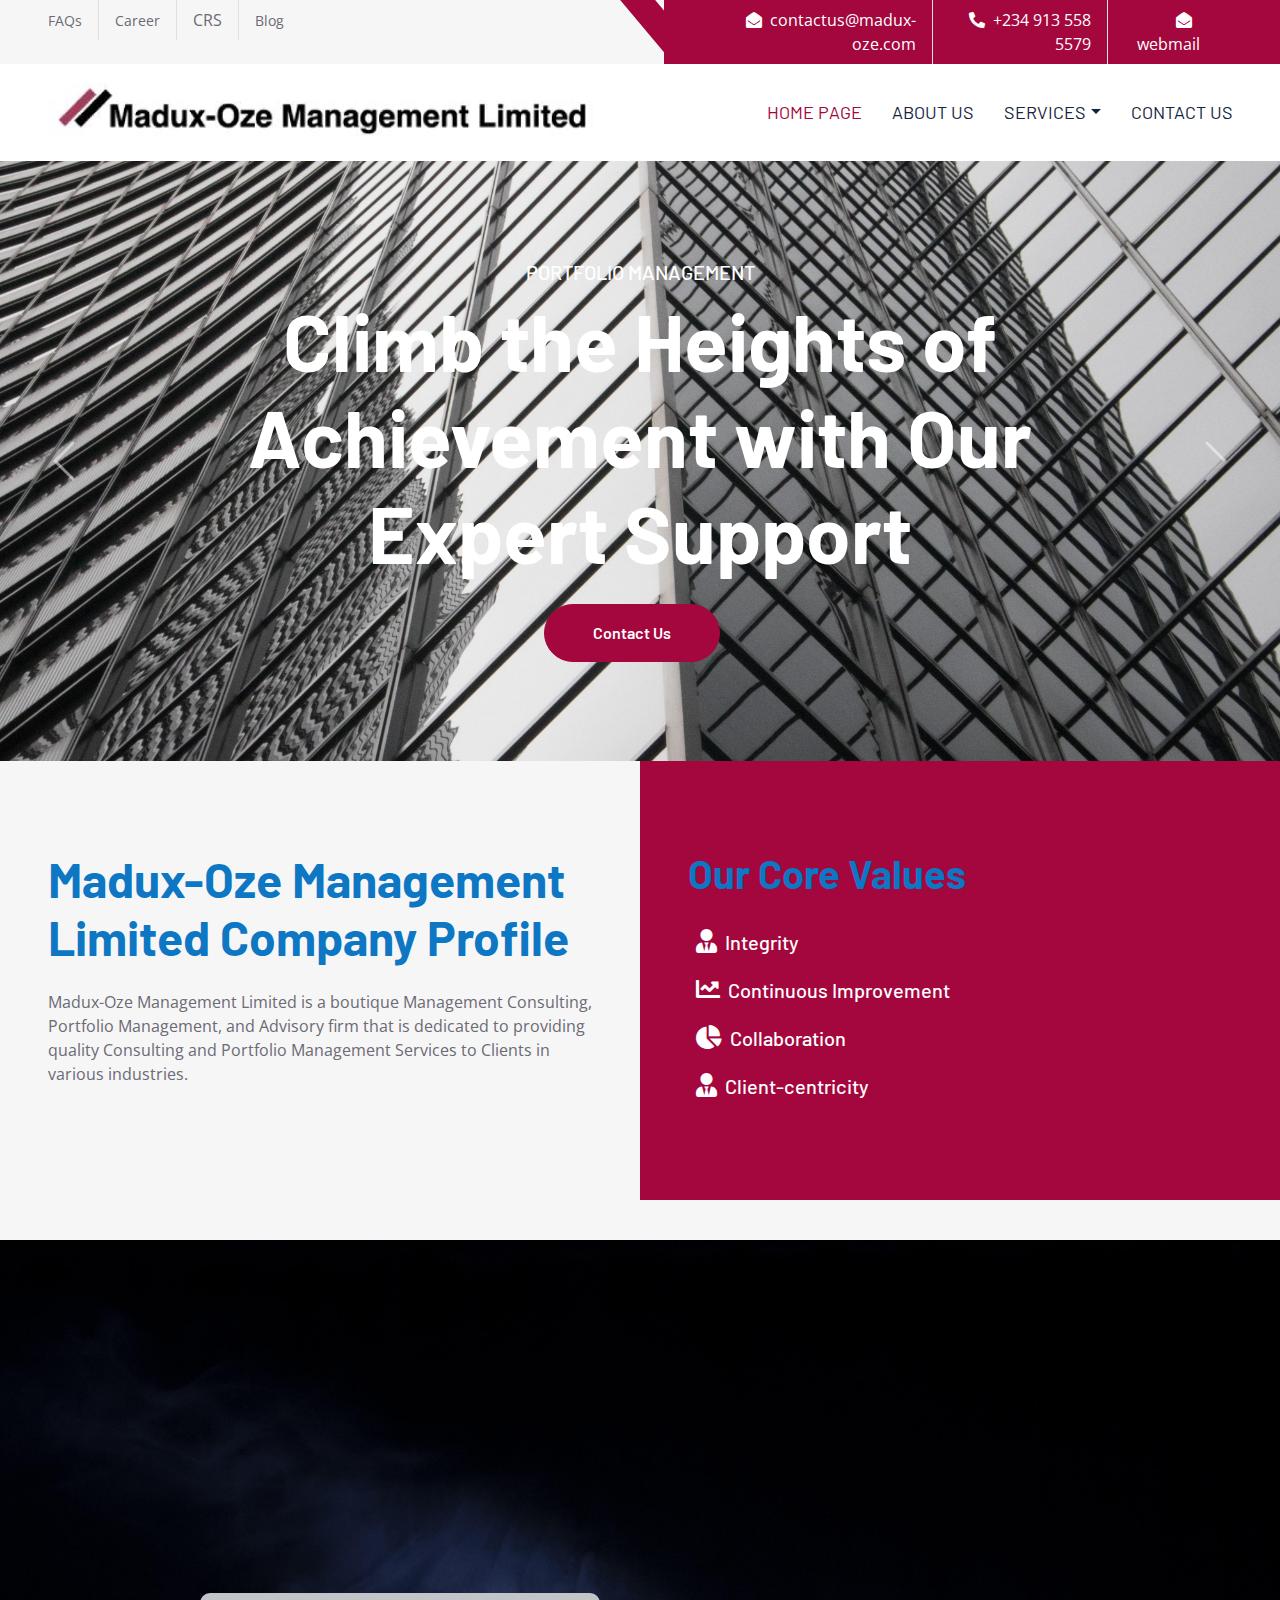
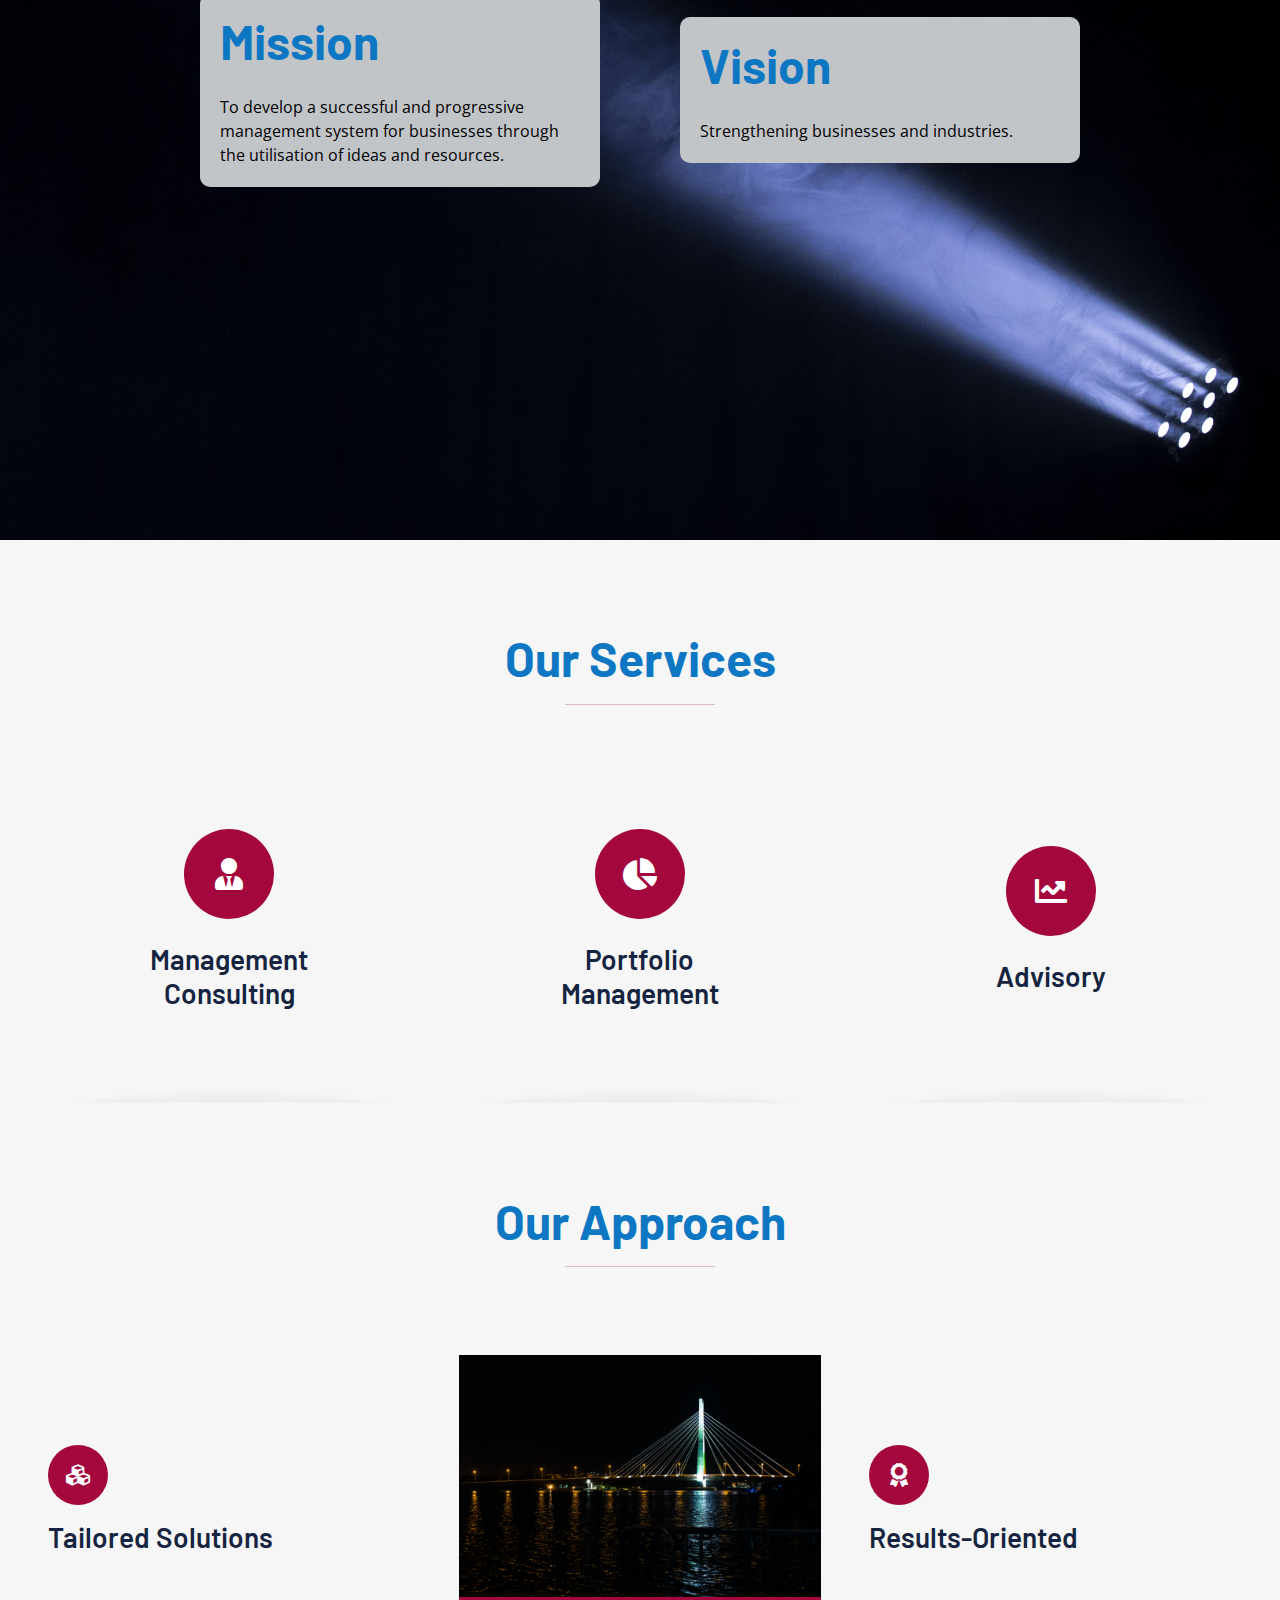
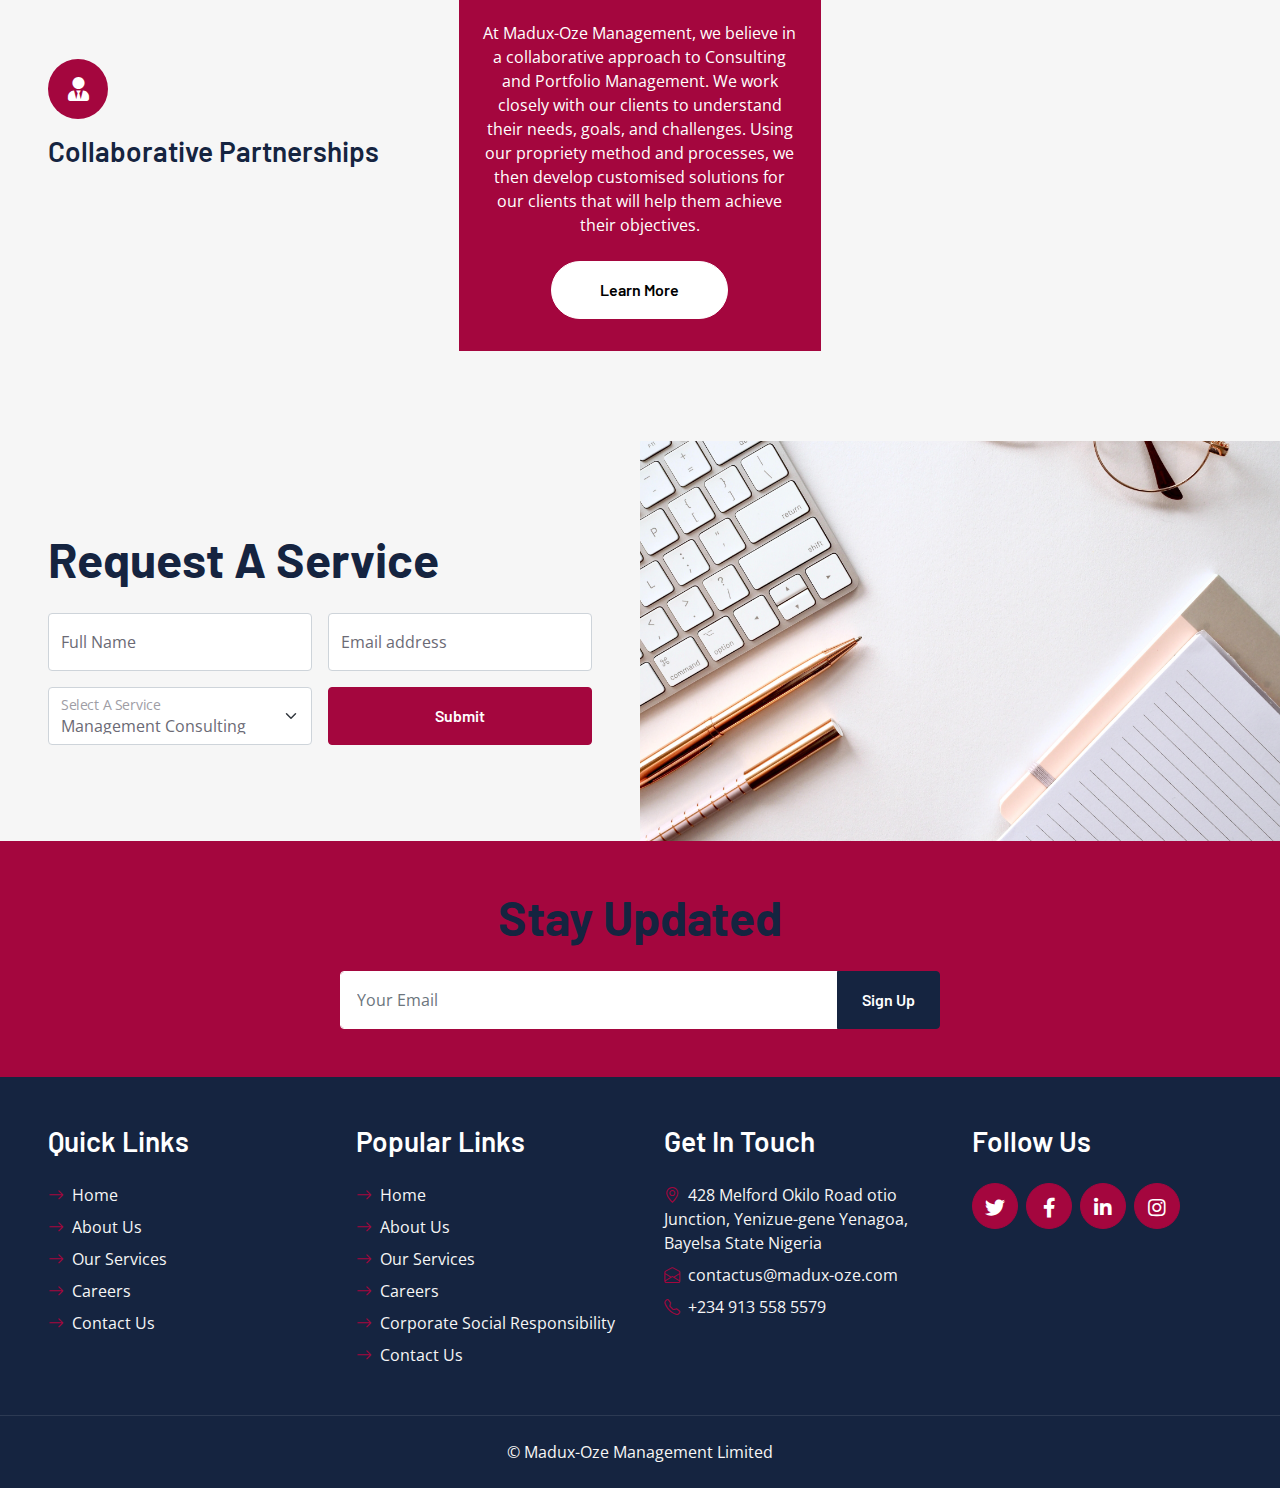
<file: index.html>
<!DOCTYPE html>
<html lang="en">

<head>
    <meta charset="utf-8">
    <title>Madux-Oze Management Limited</title>
    <meta content="width=device-width, initial-scale=1.0" name="viewport">
    <meta content="Consultants" name="keywords">
    <meta content="Consultants" name="description">

    <!-- Favicon -->
    <link href="img/favicon.ico" rel="icon">

    <!-- Google Web Fonts -->
    <link rel="preconnect" href="https://fonts.googleapis.com">
    <link rel="preconnect" href="https://fonts.gstatic.com" crossorigin>
    <link href="https://fonts.googleapis.com/css2?family=Barlow:wght@500;600;700&family=Open+Sans:wght@400;600&display=swap" rel="stylesheet"> 

    <!-- Icon Font Stylesheet -->
    <link href="https://cdnjs.cloudflare.com/ajax/libs/font-awesome/5.10.0/css/all.min.css" rel="stylesheet">
    <link href="https://cdn.jsdelivr.net/npm/bootstrap-icons@1.4.1/font/bootstrap-icons.css" rel="stylesheet">

    <!-- Libraries Stylesheet -->
    <link href="lib/owlcarousel/assets/owl.carousel.min.css" rel="stylesheet">

    <!-- Customized Bootstrap Stylesheet -->
    <link href="css/bootstrap.min.css" rel="stylesheet">

    <!-- Template Stylesheet -->
    <link href="css/style.css" rel="stylesheet">
</head>

<div>
    <!-- Topbar Start -->
    <div class="container-fluid bg-secondary ps-5 pe-0 d-none d-lg-block">
        <div class="row gx-0">
            <div class="col-md-6 text-center text-lg-start mb-2 mb-lg-0">
                <div class="d-inline-flex align-items-center">
                    <a class="text-body py-2 pe-3 border-end" href="faqs.html"><small>FAQs</small></a>
                    <a class="text-body py-2 px-3 border-end" href="careers.html"><small>Career</small></a>
                    <a href="csr.html" class="text-body py-2 px-3 border-end">CRS</a>
                    <a class="text-body py-2 ps-3 " href="blog.html"><small>Blog</small></a>
                    
                </div>
            </div>
            <div class="col-md-6 text-center text-lg-end">
                <div class="position-relative d-inline-flex align-items-center bg-primary text-white top-shape px-5">
                    <div class="me-3 pe-3 border-end py-2">
                        <p class="m-0"><i class="fa fa-envelope-open me-2"></i>contactus@madux-oze.com</p>
                    </div>
                    <div class="me-3 pe-3 border-end py-2 py-2">
                        <p class="m-0"><i class="fa fa-phone-alt me-2"></i>+234 913 558 5579</p>
                    </div>

                    <div class="me-3 pe-3 py-2 py-2">
                        <a style="color: white;" href="https://www.madux-oze.com/webmail"><p class="m-0 "><i class="fa fa-envelope-open me-2"></i>webmail</p></a>
                    </div>
                </div>
            </div>
        </div>
    </div>
    <!-- Topbar End -->


    <!-- Navbar Start -->

    <nav class="navbar navbar-expand-lg bg-white navbar-light shadow-sm px-5 py-2 py-lg-0">
        <a href="index.html" class="navbar-brand ">
        <img src="./imgs/inline-madux-full-logo.jpg" alt="" width="550" class="img-fluid">
    </a>

        <button class="navbar-toggler" type="button" data-bs-toggle="collapse" data-bs-target="#navbarCollapse">
            <span class="navbar-toggler-icon"></span>
        </button>
        <div class="collapse navbar-collapse" id="navbarCollapse">
            <div class="navbar-nav ms-auto py-0 me-n3">
                <a href="index.html" class="nav-item nav-link active">Home Page</a>
                <a href="about.html" class="nav-item nav-link">About Us</a>
                
                <div class="nav-item dropdown">
                    <a href="#" class="nav-link dropdown-toggle" data-bs-toggle="dropdown">Services</a>
                    <div class="dropdown-menu m-0">
                        
                        <a href="service.html" class="dropdown-item">Our Services</a>
                        <a href="team.html" class="dropdown-item">Our Team</a>
                     
                    </div>
                </div>
                <a href="contact.html" class="nav-item nav-link">Contact Us</a>
            </div>
        </div>
    </nav>
    <!-- Navbar End -->


    <!-- Carousel Start -->
    <div class="container-fluid p-0">
        <div id="header-carousel" class="carousel slide carousel-fade" data-bs-ride="carousel">
            <div class="carousel-inner">
                <div class="carousel-item active">
                    <img class="w-100" src="imgs/our-office-outer.jpg" alt="Image" height="600px">
                    <div class="carousel-caption d-flex flex-column align-items-center justify-content-center">
                        <div class="p-3" style="max-width: 900px;">
                            <h5 class="text-white text-uppercase">Portfolio Management</h5>
                            <h1 class="display-1 text-white mb-md-4">Climb the Heights of Achievement with Our Expert Support</h1>
                            <a href="contact.html" class="btn btn-primary py-md-3 px-md-5 me-3 rounded-pill">Contact Us</a>
                           
                        </div>
                    </div>
                </div>
                <div class="carousel-item">
                    <img class="w-100" src="imgs/sense.jpg" alt="Image" height="600px">
                    <div class="carousel-caption d-flex flex-column align-items-center justify-content-center">
                        <div class="p-3" style="max-width: 900px;">
                            <h5 class="text-white text-uppercase"> Management
Consulting &amp; Advisory.</h5>
                            <h1 class="display-1 text-white mb-md-4">Innovate with us.</h1>
                            <a href="contact.html" class="btn btn-primary py-md-3 px-md-5 me-3 rounded-pill">Contact Us</a>
                        </div>
                    </div>
                </div>

                <div class="carousel-item">
                    <img class="w-100" src="imgs/business-newspaper.jpg" alt="Image" height="600px">
                    <div class="carousel-caption d-flex flex-column align-items-center justify-content-center">
                        <div class="p-3" style="max-width: 900px;">
                            <h5 class="text-white text-uppercase">Portfolio Management</h5>
                            <h1 class="display-1 text-white mb-md-4">Our Consulting, Your Competitive Edge</h1>
                            <a href="contact.html" class="btn btn-primary py-md-3 px-md-5 me-3 rounded-pill">Contact Us</a>
                        </div>
                    </div>
                </div>


                <div class="carousel-item">
                    <img class="w-100" src="imgs/global-presence.jpg" alt="Image" height="600px">
                    <div class="carousel-caption d-flex flex-column align-items-center justify-content-center">
                        <div class="p-3" style="max-width: 900px;">
                            <h5 class="text-white text-uppercase">Management
Consulting &amp; Advisory.</h5>
                            <h1 class="display-1 text-white mb-md-4">Transforming Businesses Globally</h1>
                            <!-- <a href="" class="btn btn-secondary py-md-3 px-md-5 rounded-pill">Contact Us</a> -->
                            <a href="contact.html" class="btn btn-primary py-md-3 px-md-5 me-3 rounded-pill">Contact Us</a>
                        </div>
                    </div>
                </div>


            </div>
            <button class="carousel-control-prev" type="button" data-bs-target="#header-carousel"
                data-bs-slide="prev">
                <span class="carousel-control-prev-icon" aria-hidden="true"></span>
                <span class="visually-hidden">Previous</span>
            </button>
            <button class="carousel-control-next" type="button" data-bs-target="#header-carousel"
                data-bs-slide="next">
                <span class="carousel-control-next-icon" aria-hidden="true"></span>
                <span class="visually-hidden">Next</span>
            </button>
        </div>
    </div>
    <!-- Carousel End -->


    <!-- About Start -->
    <div class="container-fluid bg-secondary p-0">
        <div class="row g-0">
            <div class="col-lg-6 py-6 px-5">
                <h1 class="display-5 mb-4" style="color: #0D77C3;">Madux-Oze Management Limited Company
Profile</h1>
                <h4 class=" mb-4" style="color: #0D77C3"></h4>
                <p class="mb-4">Madux-Oze Management Limited is a boutique Management Consulting,
Portfolio Management, and Advisory firm that is dedicated to providing quality
Consulting and Portfolio Management Services to Clients in various industries.</p>
              
            </div>

            <div class="col-lg-6">
                <div class="h-100 d-flex flex-column justify-content-center bg-primary p-5">
                    <h1 class="mb-4"  style="color: #0D77C3;">Our Core Values</h1>
                    
                     <h5 style="color: white"><i class="fa fa-user-tie fs-4" style="margin: 8px;"></i>Integrity</h3>
                    <h5 style="color: white"><i class="fa fa-chart-line fs-4" style="margin: 8px;"></i>Continuous Improvement</h3>
                    <h5 style="color: white"><i class="fa fa-chart-pie fs-4" style="margin: 8px;"></i>Collaboration</h3>
                    <h5 style="color: white"><i class="fa fa-user-tie fs-4" style="margin: 8px;"></i>Client-centricity</h3>
                    
                    <!-- <div class="d-flex text-white mb-5">
                        
                        <div class="d-flex flex-shrink-0 align-items-center justify-content-center bg-white text-primary rounded-circle mx-auto mb-4" style="width: 60px; height: 60px;">
                            
                            <i class="fa fa-user-tie fs-4"></i>
                        </div>
                        <div class="ps-4">
                            <h3 style="color: #0D77C3;">Integrity:</h3>
                            <p class="mb-0" >At Madux-Oze, we uphold the highest ethical standards in all our
dealings, maintaining honesty, transparency, and confidentiality with all our
Clients, Partners, and Colleagues always.</p>
                        </div>
                    </div>
                    <div class="d-flex text-white mb-5">
                        <div class="d-flex flex-shrink-0 align-items-center justify-content-center bg-white text-primary rounded-circle mx-auto mb-4" style="width: 60px; height: 60px;">
                            <i class="fa fa-chart-line fs-4"></i>
                        </div>
                        <div class="ps-4">
                            <h3 style="color: #0D77C3;">Continuous Improvement:</h3>
                            <p class="mb-0">We strive to continuously learn and grow as
individuals and as a firm, leveraging the latest tools, technology, and
techniques to always stay ahead of the curve and deliver the highest quality
service.</p>
                        </div>
                    </div>
                    <div class="d-flex text-white mb-5">
                        <div class="d-flex flex-shrink-0 align-items-center justify-content-center bg-white text-primary rounded-circle mx-auto mb-4" style="width: 60px; height: 60px;">
                           <i class="fa fa-chart-pie fs-4"></i>
                        </div>
                        <div class="ps-4">
                            <h3 style="color: #0D77C3;">Collaboration:</h3>
                            <p class="mb-0">We believe that effective problem-solving requires a team
effort and we work collaboratively with our Clients and Partners to achieve
the best outcomes.</p>
                        </div>
                    </div>


                    <div class="d-flex text-white">
                        <div class="d-flex flex-shrink-0 align-items-center justify-content-center bg-white text-primary rounded-circle mx-auto mb-4" style="width: 60px; height: 60px;">
                            <i class="fa fa-user-tie fs-4"></i>
                        </div>
                        <div class="ps-4">
                            <h3 style="color: #0D77C3;">Client-centricity:</h3>
                            <p class="mb-0">We believe that effective problem-solving requires a team
effort and we work collaboratively with our Clients and Partners to achieve
the best outcomes.</p>
                        </div>
                    </div>
                </div>
            </div> -->
        </div>
    </div>
<!--About End-->

    <!-- Mission and Vision -->
    <div class="mission-vision" style="background-image: url('imgs/lights.jpg'); background-size: cover; margin-top: 40px; height: 100vh; display: flex; justify-content: center; align-items: center;">
    <div class="missn" style="width: 80%; max-width: 400px; color: #000; background-color: #c2c5c8; margin: 40px; padding: 20px; border-radius: 10px;">
        <h1 class="display-5 mb-4" style="color: #0D77C3;">Mission</h1>
        <p class="mission mb-0">To develop a successful and progressive management system for businesses through the utilisation of ideas and resources.</p>
    </div>

    <div class="missn" style="width: 80%; max-width: 400px; color: #000; background-color: #c2c5c8; margin: 40px; padding: 20px; border-radius: 10px;">
        <h1 class="display-5 mb-4" style="color: #0D77C3;">Vision</h1>
        <p class="vision mb-0">Strengthening businesses and industries.</p>
    </div>
</div>



    <!-- Mission and vision End -->
    

    <!-- Services Start -->
    <div class="container-fluid pt-6 px-5">
        <div class="text-center mx-auto mb-5" style="max-width: 600px;">
            <h1 class="display-5 mb-0" style="color: #0D77C3;">Our Services</h1>
            <hr class="w-25 mx-auto bg-primary">
            
        </div>
        <div class="row g-5">
            <div class="col-lg-4 col-md-3">
                <div class="service-item bg-secondary text-center px-5">
                    <div class="d-flex align-items-center justify-content-center bg-primary text-white rounded-circle mx-auto mb-4" style="width: 90px; height: 90px;">
                        <i class="fa fa-user-tie fa-2x"></i>
                    </div>
                    <h3 class="mb-3">Management Consulting</h3>
                    
                </div>
            </div>
            <div class="col-lg-4 col-md-3">
                <div class="service-item bg-secondary text-center px-5">
                    <div class="d-flex align-items-center justify-content-center bg-primary text-white rounded-circle mx-auto mb-4" style="width: 90px; height: 90px;">
                        <i class="fa fa-chart-pie fa-2x"></i>
                    </div>
                    <h3 class="mb-3">Portfolio Management</h3>

                </div>
            </div>

            <div class="col-lg-4 col-md-3">
                <div class="service-item bg-secondary text-center px-5">
                    <div class="d-flex align-items-center justify-content-center bg-primary text-white rounded-circle mx-auto mb-4" style="width: 90px; height: 90px;">
                        <i class="fa fa-chart-line fa-2x"></i>
                    </div>
                    <h3 class="mb-3"> Advisory</h3>
                    
                </div>
            </div>
            
        </div>
    </div>
    <!-- Services End -->


    <!-- Our Approach Start -->
    <div class="container-fluid py-6 px-5">
        <div class="text-center mx-auto mb-5" style="max-width: 600px;">
            <h1 class="display-5 mb-0" style="color: #0D77C3;">Our Approach</h1>
            <hr class="w-25 mx-auto bg-primary">
            <br>



        </div>
        <div class="row g-5">
            <div class="col-lg-4">
                <div class="row g-5">
                    <div class="col-12 mb-5 pt-6">
                        <div class="bg-primary rounded-circle d-flex align-items-center justify-content-center mb-3" style="width: 60px; height: 60px;">
                            <i class="fa fa-cubes fs-4 text-white"></i>
                        </div>
                        <h3>Tailored Solutions</h3>
                                            </div>
                    <div class="col-12">
                        <div class="bg-primary rounded-circle d-flex align-items-center justify-content-center mb-3" style="width: 60px; height: 60px;">
                            <i class="fa fa-user-tie fs-4 text-white"></i>
                        </div>
                        <h3>Collaborative Partnerships</h3>
                        
                    </div>
                    <div class="col-12">
                        <!-- <div class="bg-primary rounded-circle d-flex align-items-center justify-content-center mb-3" style="width: 60px; height: 60px;">
                            <i class="fa fa-award fs-4 text-white"></i>
                        </div> -->
                        <h3></h3>
                        <p class="mb-0"></p>
                    </div>
                </div>
            </div>
            <div class="col-lg-4">
                <div class="d-block bg-primary h-100 text-center">
                    <img class="img-fluid" src="imgs/across-borders.jpg" alt="a picture of river at night">
                    <div class="p-4">
                        <p class="text-white mb-4">At Madux-Oze Management, we believe in a collaborative approach to Consulting
and Portfolio Management. We work closely with our clients to understand their
needs, goals, and challenges. Using our propriety method and processes, we
then develop customised solutions for our clients that will help them achieve their
objectives.</p>
                        <a href="service.html" class="btn btn-light py-md-3 px-md-5 rounded-pill mb-2">Learn More</a>
                    </div>
                </div>
            </div>
            <div class="col-lg-4">
                <div class="row g-5">
                    <div class="col-12 pt-6">
                        <div class="bg-primary rounded-circle d-flex align-items-center justify-content-center mb-3" style="width: 60px; height: 60px;">
                          <!-- <i class="far fa-smile-beam fs-4 text-white"></i> -->
                          <i class="fa fa-award fs-4 text-white"></i>
                        </div>
                        <h3>Results-Oriented</h3>
                        
                    </div>
                    <div class="col-12">
                        <!-- <div class="bg-primary rounded-circle d-flex align-items-center justify-content-center mb-3" style="width: 60px; height: 60px;">
                            <i class="fa fa-user-tie fs-4 text-white"></i> 
                        </div> -->
                        <h3></h3>
                        <p class="mb-0"></p>
                    </div>
                    <div class="col-12">
                        <!-- <div class="bg-primary rounded-circle d-flex align-items-center justify-content-center mb-3" style="width: 60px; height: 60px;">
                            <i class="fa fa-headset fs-4 text-white"></i> 
                        </div> -->
                        <h3></h3>
                        <p class="mb-0"></p>
                    </div>
                </div>
            </div>
        </div>
    </div>
    <!-- Our Approach End-->




    <!-- Conatct form Start -->
    <div class="container-fluid bg-secondary px-0">
        <div class="row g-0">
            <div class="col-lg-6 py-6 px-5">
                <h1 class="display-5 mb-4">Request A Service</h1>
                <p class="mb-4"></p>
                <form id="my-form" action="https://formspree.io/f/xyyrzelr" method="POST">
                    <div class="row gx-3">
                        <div class="col-6">
                            <div class="form-floating">
                                <input type="text" name="name" class="form-control" id="form-floating-1" placeholder="John Doe">
                                <label for="form-floating-1">Full Name</label>
                            </div>
                        </div>
                        <div class="col-6">
                            <div class="form-floating mb-3">
                                <input type="email" name="email" class="form-control" id="form-floating-2" placeholder="name@example.com">
                                <label for="form-floating-2">Email address</label>
                            </div>
                        </div>
                        <div class="col-6">
                            <div class="form-floating">
                                <select class="form-select" id="floatingSelect" aria-label="Financial Consultancy">
                                    <option selected>Management Consulting</option>
                                    <option value="1">Portfolio Management</option>
                                    <option value="2">Advisory</option>
                                    <option value="3">Other Services</option>
                                </select>
                                <label for="floatingSelect">Select A Service</label>
                            </div>
                        </div>
                        <div class="col-6">
                            <button class="btn btn-primary w-100 h-100" type="submit">Submit</button>
                        </div>
                    </div>
                </form>
            </div>
            <div class="col-lg-6" style="min-height: 400px;">
                <div class="position-relative h-100">
                    <img class="position-absolute w-100 h-100" src="imgs/our-tools.jpg" style="object-fit: cover;">
                </div>
            </div>
        </div>
    </div>
    <!-- Request a Service End -->


    <!-- Team Start -->

    <!-- Team End -->
   
    


    <!-- Footer Start -->
    <div class="container-fluid bg-primary text-secondary p-5">
        <div class="row g-5">
            <div class="col-12 text-center">
                <h1 class="display-5 mb-4">Stay Updated</h1>
                <form class="mx-auto" style="max-width: 600px;" id="my-form" action="https://formspree.io/f/xyyrzelr" method="POST" >
                    <div class="input-group">
                        <input type="text" name="email" class="form-control border-white p-3" placeholder="Your Email">
                        <button class="btn btn-dark px-4">Sign Up</button>
                    </div>
                </form>
            </div>
        </div>
    </div>
    <div class="container-fluid bg-dark text-secondary p-5">
        <div class="row g-5">
            <div class="col-lg-3 col-md-6">
                <h3 class="text-white mb-4">Quick Links</h3>
                <div class="d-flex flex-column justify-content-start">
                    <a class="text-secondary mb-2" href="index.html"><i class="bi bi-arrow-right text-primary me-2"></i>Home</a>
                    <a class="text-secondary mb-2" href="about.html"><i class="bi bi-arrow-right text-primary me-2"></i>About Us</a>
                    <a class="text-secondary mb-2" href="service.html"><i class="bi bi-arrow-right text-primary me-2"></i>Our Services</a>
                    <a class="text-secondary mb-2" href="careers.html"><i class="bi bi-arrow-right text-primary me-2"></i>Careers</a>
                    <a class="text-secondary" href="contact.html"><i class="bi bi-arrow-right text-primary me-2"></i>Contact Us</a>
                </div>
            </div>
            <div class="col-lg-3 col-md-6">
                <h3 class="text-white mb-4">Popular Links</h3>
                <div class="d-flex flex-column justify-content-start">
                    <a class="text-secondary mb-2" href="index.html"><i class="bi bi-arrow-right text-primary me-2"></i>Home</a>
                    <a class="text-secondary mb-2" href="about.html"><i class="bi bi-arrow-right text-primary me-2"></i>About Us</a>
                    <a class="text-secondary mb-2" href="service.html"><i class="bi bi-arrow-right text-primary me-2"></i>Our Services</a>
                    <a class="text-secondary mb-2" href="careers.html"><i class="bi bi-arrow-right text-primary me-2"></i>Careers</a>
                    <a class="text-secondary mb-2" href="csr.html"><i class="bi bi-arrow-right text-primary me-2"></i>Corporate Social Responsibility</a>
                    <a class="text-secondary" href="contact.html"><i class="bi bi-arrow-right text-primary me-2"></i>Contact Us</a>
                </div>
            </div>
            <div class="col-lg-3 col-md-6">
                <h3 class="text-white mb-4">Get In Touch</h3>
                <p class="mb-2"><i class="bi bi-geo-alt text-primary me-2"></i>428 Melford Okilo Road otio Junction, Yenizue-gene Yenagoa, Bayelsa State Nigeria</p>
                <p class="mb-2"><i class="bi bi-envelope-open text-primary me-2"></i>contactus@madux-oze.com</p>
                <p class="mb-0"><i class="bi bi-telephone text-primary me-2"></i>+234 913 558 5579</p>
            </div>
            <div class="col-lg-3 col-md-6">
                <h3 class="text-white mb-4">Follow Us</h3>
                <div class="d-flex">
                    <a class="btn btn-lg btn-primary btn-lg-square rounded-circle me-2" href="https://www.instagram.com/madux_oze_management_limited?igsh=MTB6NjZxdnk0Z2dtYg=="><i class="fab fa-twitter fw-normal"></i></a>
                    <a class="btn btn-lg btn-primary btn-lg-square rounded-circle me-2" href="https://www.facebook.com/MaduxOze"><i class="fab fa-facebook-f fw-normal"></i></a>
                    <a class="btn btn-lg btn-primary btn-lg-square rounded-circle me-2" href="https://www.linkedin.com/in/madux-oze-management-limited-4187b62a9?utm_source=share&utm_campaign=share_via&utm_content=profile&utm_medium=android_app"><i class="fab fa-linkedin-in fw-normal"></i></a>
                    <a class="btn btn-lg btn-primary btn-lg-square rounded-circle" href="https://www.instagram.com/madux_oze_management_limited?igsh=MTB6NjZxdnk0Z2dtYg=="><i class="fab fa-instagram fw-normal"></i></a>
                </div>
            </div>
        </div>
    </div>
    <div class="container-fluid bg-dark text-secondary text-center border-top py-4 px-5" style="border-color: rgba(256, 256, 256, .1) !important;">
        <p class="m-0">&copy; <a class="text-secondary " href="#">Madux-Oze Management Limited</a></p>
    </div>
    <!-- Footer End -->


    <!-- Back to Top -->
    <a href="#" class="btn btn-lg btn-primary btn-lg-square rounded-circle back-to-top"><i class="bi bi-arrow-up"></i></a>


    <!-- JavaScript Libraries -->
    <script src="https://code.jquery.com/jquery-3.4.1.min.js"></script>
    <script src="https://cdn.jsdelivr.net/npm/bootstrap@5.0.0/dist/js/bootstrap.bundle.min.js"></script>
    <script src="lib/easing/easing.min.js"></script>
    <script src="lib/waypoints/waypoints.min.js"></script>
    <script src="lib/owlcarousel/owl.carousel.min.js"></script>

    <!-- Template Javascript -->
    <script src="js/main.js"></script>
 </body>

</html>
</file>
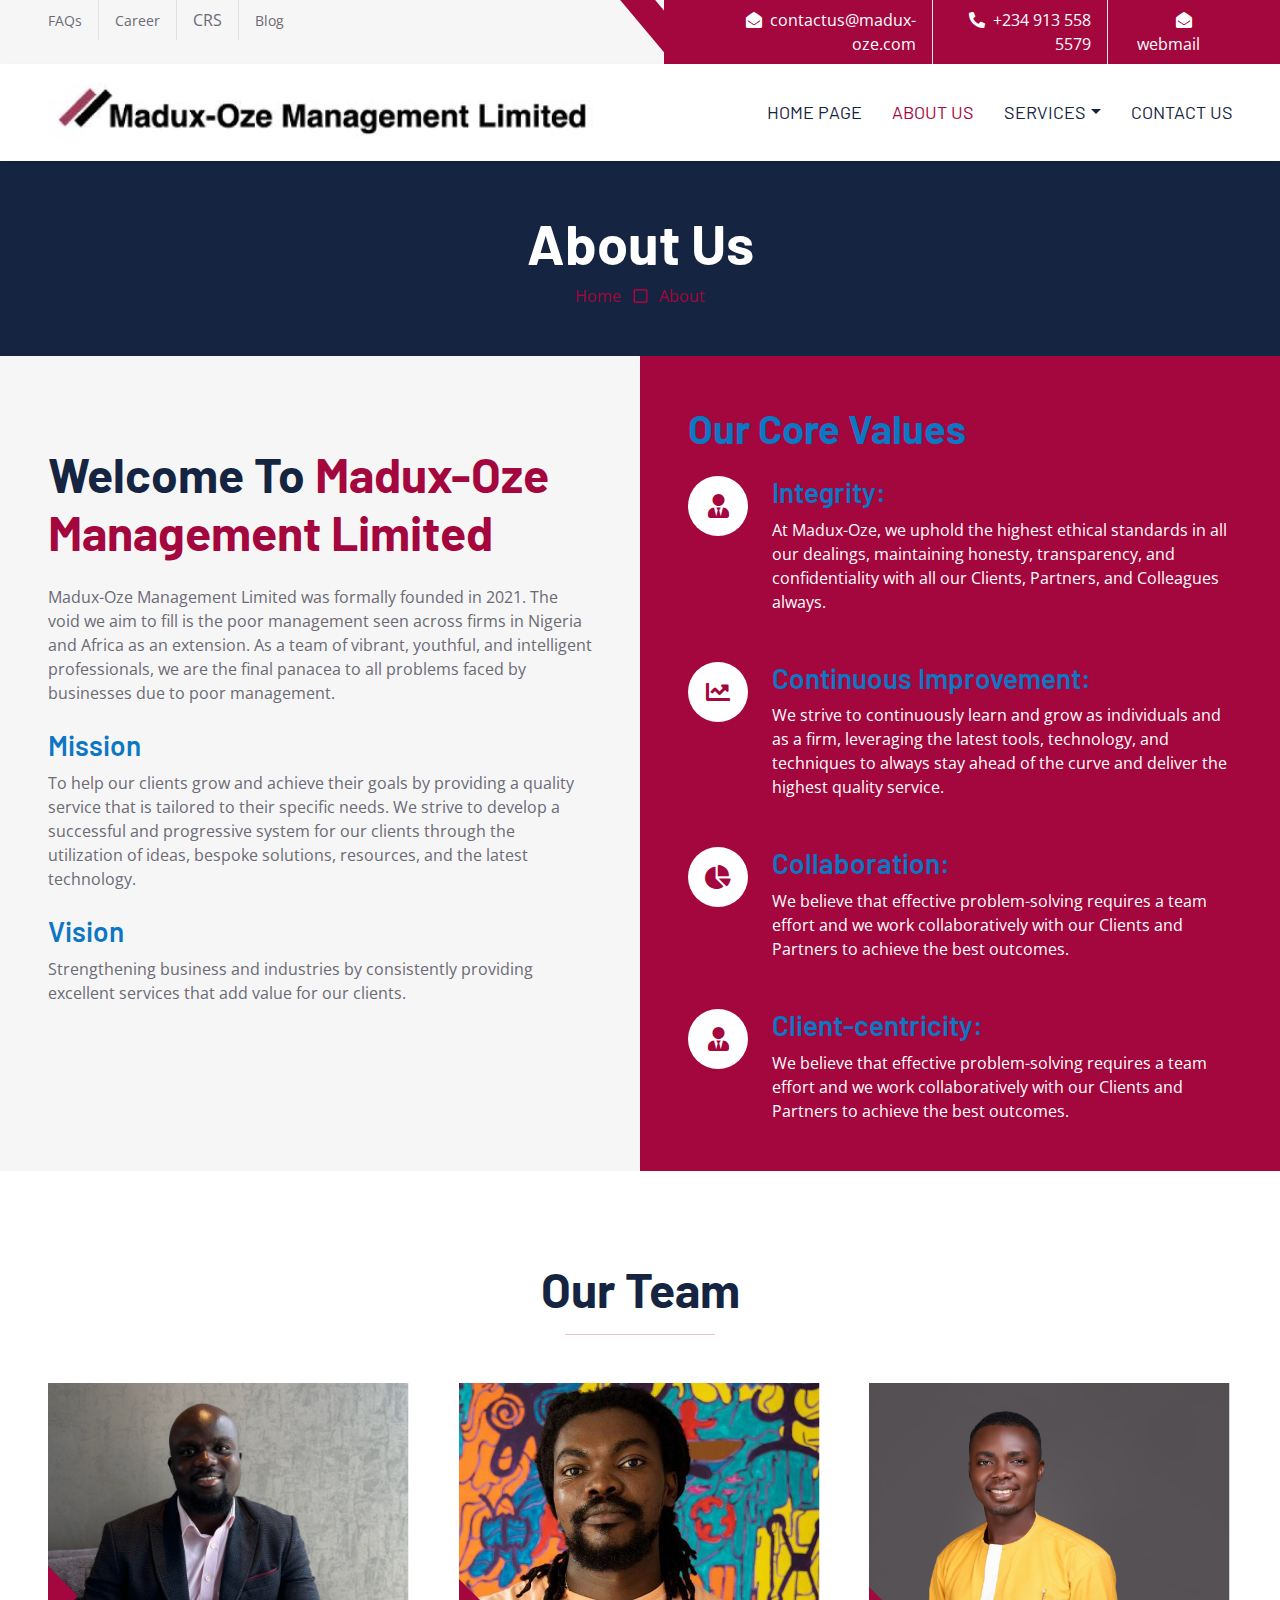
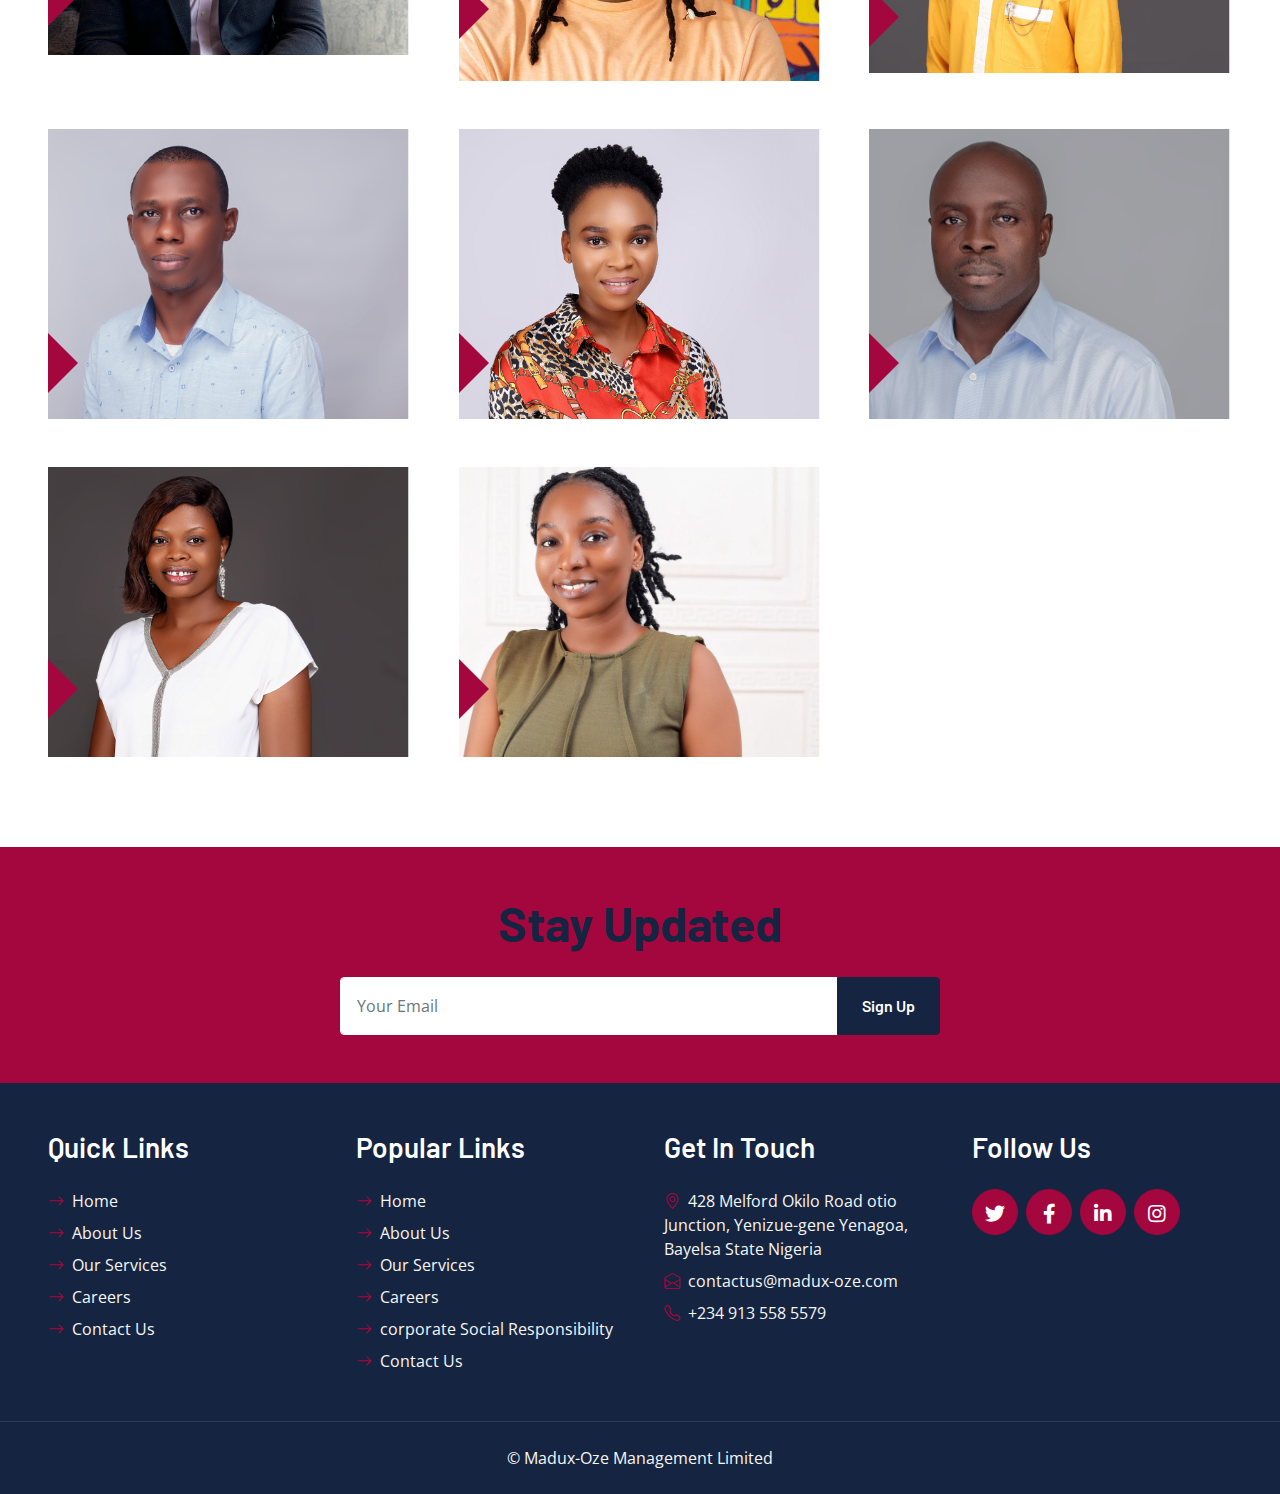
<file: about.html>
<!DOCTYPE html>
<html lang="en">

<head>
    <meta charset="utf-8">
    <title>Madux-Oze Management Limited</title>
    <meta content="width=device-width, initial-scale=1.0" name="viewport">
    <meta content="Consultants" name="keywords">
    <meta content="Consultants" name="description">

    <!-- Favicon -->
    <link href="img/favicon.ico" rel="icon">

    <!-- Google Web Fonts -->
    <link rel="preconnect" href="https://fonts.googleapis.com">
    <link rel="preconnect" href="https://fonts.gstatic.com" crossorigin>
    <link href="https://fonts.googleapis.com/css2?family=Barlow:wght@500;600;700&family=Open+Sans:wght@400;600&display=swap" rel="stylesheet"> 

    <!-- Icon Font Stylesheet -->
    <link href="https://cdnjs.cloudflare.com/ajax/libs/font-awesome/5.10.0/css/all.min.css" rel="stylesheet">
    <link href="https://cdn.jsdelivr.net/npm/bootstrap-icons@1.4.1/font/bootstrap-icons.css" rel="stylesheet">

    <!-- Libraries Stylesheet -->
    <link href="lib/owlcarousel/assets/owl.carousel.min.css" rel="stylesheet">

    <!-- Customized Bootstrap Stylesheet -->
    <link href="css/bootstrap.min.css" rel="stylesheet">

    <!-- Template Stylesheet -->
    <link href="css/style.css" rel="stylesheet">
</head>

<div>
    <!-- Topbar Start -->
    <div class="container-fluid bg-secondary ps-5 pe-0 d-none d-lg-block">
        <div class="row gx-0">
            <div class="col-md-6 text-center text-lg-start mb-2 mb-lg-0">
                <div class="d-inline-flex align-items-center">
                    <a class="text-body py-2 pe-3 border-end" href="faqs.html"><small>FAQs</small></a>
                    <a class="text-body py-2 px-3 border-end" href="careers.html"><small>Career</small></a>
                    <a href="csr.html" class="text-body py-2 px-3 border-end">CRS</a>
                    <a class="text-body py-2 ps-3 " href="blog.html"><small>Blog</small></a>
                    
                </div>
            </div>
            <div class="col-md-6 text-center text-lg-end">
                <div class="position-relative d-inline-flex align-items-center bg-primary text-white top-shape px-5">
                    <div class="me-3 pe-3 border-end py-2">
                        <p class="m-0"><i class="fa fa-envelope-open me-2"></i>contactus@madux-oze.com</p>
                    </div>
                    <div class="me-3 pe-3 border-end py-2 py-2">
                        <p class="m-0"><i class="fa fa-phone-alt me-2"></i>+234 913 558 5579</p>
                    </div>

                    <div class="me-3 pe-3 py-2 py-2">
                        <a style="color: white;" href="https://www.madux-oze.com/webmail"><p class="m-0 "><i class="fa fa-envelope-open me-2"></i>webmail</p></a>
                    </div>
                </div>
            </div>
        </div>
    </div>
    <!-- Topbar End -->


    <!-- Navbar Start -->

    <nav class="navbar navbar-expand-lg bg-white navbar-light shadow-sm px-5 py-2 py-lg-0">
        <a href="index.html" class="navbar-brand ">
        <img src="./imgs/inline-madux-full-logo.jpg" alt="" width="550" class="img-fluid">
    </a>

        <button class="navbar-toggler" type="button" data-bs-toggle="collapse" data-bs-target="#navbarCollapse">
            <span class="navbar-toggler-icon"></span>
        </button>
        <div class="collapse navbar-collapse" id="navbarCollapse">
            <div class="navbar-nav ms-auto py-0 me-n3">
                <a href="index.html" class="nav-item nav-link">Home Page</a>
                <a href="about.html" class="nav-item nav-link active">About Us</a>
                
                <div class="nav-item dropdown">
                    <a href="#" class="nav-link dropdown-toggle" data-bs-toggle="dropdown">Services</a>
                    <div class="dropdown-menu m-0">
                        
                        <a href="service.html" class="dropdown-item">Our Services</a>
                        <a href="team.html" class="dropdown-item">Our Team</a>
                     
                    </div>
                </div>
                <a href="contact.html" class="nav-item nav-link">Contact Us</a>
            </div>
        </div>
    </nav>
    <!-- Navbar End -->




    <!-- Page Header Start -->
    <div class="container-fluid bg-dark p-5">
        <div class="row">
            <div class="col-12 text-center">
                <h1 class="display-4 text-white">About Us</h1>
                <a href="index.html">Home</a>
                <i class="far fa-square text-primary px-2"></i>
                <a href="about.html">About</a>
            </div>
        </div>
    </div>
    <!-- Page Header End -->







    <!-- About Start -->
    <div class="container-fluid bg-secondary p-0">
        <div class="row g-0">
            <div class="col-lg-6 py-6 px-5">
                 <h1 class="display-5 mb-4">Welcome To <span class="text-primary">Madux-Oze Management Limited</span></h1>
                <h4 class=" text-primary mb-4"></h4>
                <p class="mb-4"> Madux-Oze Management Limited was formally founded in 2021. The void we aim to fill is the poor management seen across firms in Nigeria and Africa as an extension. As a team of vibrant, youthful, and intelligent professionals, we are the final panacea to all problems faced by businesses due to poor management.</p>
              

                <div class="misn">
                    <h3 style="color: #0D77C3;">Mission</h3>
                            <p class="mb-4" >To help our clients grow and achieve their goals by providing a quality service that is tailored
to their specific needs. We strive to develop a successful and progressive system for our
clients through the utilization of ideas, bespoke solutions, resources, and the latest
technology.</p>
                </div>

                <div class="Vsn">
                    <h3 style="color: #0D77C3;">Vision</h3>
                            <p class="mb-4" >Strengthening business and industries by consistently providing excellent services that add
value for our clients.</p>
                </div>
            </div>

            <div class="col-lg-6">
                <div class="h-100 d-flex flex-column justify-content-center bg-primary p-5">
                    <h1 class="mb-4"  style="color: #0D77C3;">Our Core Values</h1>
                    <div class="d-flex text-white mb-5">
                        
                        <div class="d-flex flex-shrink-0 align-items-center justify-content-center bg-white text-primary rounded-circle mx-auto mb-4" style="width: 60px; height: 60px;">
                            
                            <i class="fa fa-user-tie fs-4"></i>
                        </div>
                        <div class="ps-4">
                            <h3 style="color: #0D77C3;">Integrity:</h3>
                            <p class="mb-0" >At Madux-Oze, we uphold the highest ethical standards in all our
dealings, maintaining honesty, transparency, and confidentiality with all our
Clients, Partners, and Colleagues always.</p>
                        </div>
                    </div>
                    <div class="d-flex text-white mb-5">
                        <div class="d-flex flex-shrink-0 align-items-center justify-content-center bg-white text-primary rounded-circle mx-auto mb-4" style="width: 60px; height: 60px;">
                            <i class="fa fa-chart-line fs-4"></i>
                        </div>
                        <div class="ps-4">
                            <h3 style="color: #0D77C3;">Continuous Improvement:</h3>
                            <p class="mb-0">We strive to continuously learn and grow as
individuals and as a firm, leveraging the latest tools, technology, and
techniques to always stay ahead of the curve and deliver the highest quality
service.</p>
                        </div>
                    </div>
                    <div class="d-flex text-white mb-5">
                        <div class="d-flex flex-shrink-0 align-items-center justify-content-center bg-white text-primary rounded-circle mx-auto mb-4" style="width: 60px; height: 60px;">
                           <i class="fa fa-chart-pie fs-4"></i>
                        </div>
                        <div class="ps-4">
                            <h3 style="color: #0D77C3;">Collaboration:</h3>
                            <p class="mb-0">We believe that effective problem-solving requires a team
effort and we work collaboratively with our Clients and Partners to achieve
the best outcomes.</p>
                        </div>
                    </div>


                    <div class="d-flex text-white">
                        <div class="d-flex flex-shrink-0 align-items-center justify-content-center bg-white text-primary rounded-circle mx-auto mb-4" style="width: 60px; height: 60px;">
                            <i class="fa fa-user-tie fs-4"></i>
                        </div>
                        <div class="ps-4">
                            <h3 style="color: #0D77C3;">Client-centricity:</h3>
                            <p class="mb-0">We believe that effective problem-solving requires a team
effort and we work collaboratively with our Clients and Partners to achieve
the best outcomes.</p>
                        </div>
                    </div>
                </div>
            </div>
        </div>
    </div>


    <!-- About End -->
    
   <!-- Team Start -->
    <div class="container-fluid py-6 px-5">
        <div class="text-center mx-auto mb-5" style="max-width: 600px;">
            <h1 class="display-5 mb-0">Our Team</h1>
            <hr class="w-25 mx-auto bg-primary">
        </div>
        <div class="row g-5">
            <div class="col-lg-4">
                <div class="team-item position-relative overflow-hidden">
                    <img class="img-fluid w-100" src="imgs/md.jpg" alt="">
                    <div class="team-text w-100 position-absolute top-50 text-center bg-primary p-4">
                        <h3 class="text-white"><strong>Ogile Madux Oze</strong></h3>
                        <p class="text-white text-uppercase mb-0"><em>Chief Executive/Lead Consultant</em></p>
                        <p style="color:  #a4ebf0;">oze@madux-oze.com</p>
                    </div>
                </div>
            </div>
            <div class="col-lg-4">
                <div class="team-item position-relative overflow-hidden">
                    <img class="img-fluid w-100" src="imgs/partey (2).jpg" alt="">
                    <div class="team-text w-100 position-absolute top-50 text-center bg-primary p-4">
                        <h3 class="text-white"><strong>Ahmed Kwabena Partey</strong></h3>
                        <p class="text-white text-uppercase mb-0"><em>Senior Partner &amp; Creative Director</em></p>
                        <p style="color:  #a4ebf0;">partey@madux-oze.com</p>
                    </div>
                </div>
            </div>

            <div class="col-lg-4">
                <div class="team-item position-relative overflow-hidden">
                    <img class="img-fluid w-100" src="imgs/mr-nahum.jpg" alt="">
                    <div class="team-text w-100 position-absolute top-50 text-center bg-primary p-4">
                        <h3 class="text-white"><strong>Nahum Ami</strong></h3>
                        <p class="text-white text-uppercase mb-0"><em>Senior Consultant &amp; Chief of Staff to Chief Executive</em></p>
                        <p style="color:  #a4ebf0;">nahum.ami@madux-oze.com</p>
                    </div>
                </div>
            </div>



            <div class="col-lg-4">
                <div class="team-item position-relative overflow-hidden">
                    <img class="img-fluid w-100" src="imgs/mr-davidson.jpg" alt="">
                    <div class="team-text w-100 position-absolute top-50 text-center bg-primary p-4">
                        <h3 class="text-white"><strong>Davidson Otuvie</strong></h3>
                        <p class="text-white text-uppercase mb-0"><em>Senior Consultant &amp; Dep. Chief of Staff to Chief Executive</em></p>
                        <p style="color: #a4ebf0;">davidson.otuvie@madux-oze.com</p>
                    </div>
                </div>
            </div>


            <div class="col-lg-4">
                <div class="team-item position-relative overflow-hidden">
                    <img class="img-fluid w-100" src="imgs/lady1.jpg" alt="">
                    <div class="team-text w-100 position-absolute top-50 text-center bg-primary p-4">
                        <h3 class="text-white"><strong>Erica Etalor</strong></h3>
                        <p class="text-white text-uppercase mb-0"><em>Senior Consultant &amp; Executive Assistant to Chief Executive</em></p>
                        <p style="color:  #a4ebf0;">erica.etalor@madux-oze.com</p>
                    </div>
                </div>
            </div>


             <div class="col-lg-4">
                <div class="team-item position-relative overflow-hidden">
                    <img class="img-fluid w-100" src="imgs/staff.jpg" alt="">
                    <div class="team-text w-100 position-absolute top-50 text-center bg-primary p-4">
                        <h3 class="text-white"><strong>Simon Burutu</strong></h3>
                        <p class="text-white text-uppercase mb-0"><em>Senior Consultant &amp; Strategic Operations Lead</em></p>
                        <p style="color:  #a4ebf0;">simon.burutu@madux-oze.com</p>
                    </div>
                </div>
            </div>


             <div class="col-lg-4">
                <div class="team-item position-relative overflow-hidden">
                    <img class="img-fluid w-100" src="imgs/lady2.jpg" alt="">
                    <div class="team-text w-100 position-absolute top-50 text-center bg-primary p-4">
                        <h3 class="text-white"><strong>Blessing B. Apollos</strong></h3>
                        <p class="text-white text-uppercase mb-0"><em>Strategy &amp; Media Lead</em></p>
                        <p style="color:  #a4ebf0;">blessing.apollos@madux-oze.com</p>
                    </div>
                </div>
            </div>

                         <div class="col-lg-4">
                <div class="team-item position-relative overflow-hidden">
                    <img class="img-fluid w-100" src="imgs/paulvyna.jpg" alt="">
                    <div class="team-text w-100 position-absolute top-50 text-center bg-primary p-4">
                        <h3 class="text-white"><strong>Paulvyna Joseph</strong></h3>
                        <p class="text-white text-uppercase mb-0"><em>Business Development Executive</em></p>
                        <p style="color:  #a4ebf0;">paulvyna.joseph@madux-oze.com</p>
                    </div>
                </div>
            </div>


        </div>
    </div>
    <!-- Team End -->
    

    
    <!-- Footer Start -->
    <div class="container-fluid bg-primary text-secondary p-5">
        <div class="row g-5">
            <div class="col-12 text-center">
                <h1 class="display-5 mb-4">Stay Updated</h1>
                <form class="mx-auto" style="max-width: 600px;" id="my-form" action="https://formspree.io/f/xyyrzelr" method="POST" >
                    <div class="input-group">
                        <input type="text" name="email" class="form-control border-white p-3" placeholder="Your Email">
                        <button class="btn btn-dark px-4">Sign Up</button>
                    </div>
                </form>
            </div>
        </div>
    </div>
    <div class="container-fluid bg-dark text-secondary p-5">
        <div class="row g-5">
            <div class="col-lg-3 col-md-6">
                <h3 class="text-white mb-4">Quick Links</h3>
                <div class="d-flex flex-column justify-content-start">
                    <a class="text-secondary mb-2" href="index.html"><i class="bi bi-arrow-right text-primary me-2"></i>Home</a>
                    <a class="text-secondary mb-2" href="about.html"><i class="bi bi-arrow-right text-primary me-2"></i>About Us</a>
                    <a class="text-secondary mb-2" href="service.html"><i class="bi bi-arrow-right text-primary me-2"></i>Our Services</a>
                    <a class="text-secondary mb-2" href="careers.html"><i class="bi bi-arrow-right text-primary me-2"></i>Careers</a>
                    <a class="text-secondary" href="contact.html"><i class="bi bi-arrow-right text-primary me-2"></i>Contact Us</a>
                </div>
            </div>
            <div class="col-lg-3 col-md-6">
                <h3 class="text-white mb-4">Popular Links</h3>
                <div class="d-flex flex-column justify-content-start">
                    <a class="text-secondary mb-2" href="index.html"><i class="bi bi-arrow-right text-primary me-2"></i>Home</a>
                    <a class="text-secondary mb-2" href="about.html"><i class="bi bi-arrow-right text-primary me-2"></i>About Us</a>
                    <a class="text-secondary mb-2" href="service.html"><i class="bi bi-arrow-right text-primary me-2"></i>Our Services</a>
                    <a class="text-secondary mb-2" href="careers.html"><i class="bi bi-arrow-right text-primary me-2"></i>Careers</a>
                    <a class="text-secondary mb-2" href="csr.html"><i class="bi bi-arrow-right text-primary me-2"></i>corporate Social Responsibility</a>
                    <a class="text-secondary" href="contact.html"><i class="bi bi-arrow-right text-primary me-2"></i>Contact Us</a>
                </div>
            </div>
            <div class="col-lg-3 col-md-6">
                <h3 class="text-white mb-4">Get In Touch</h3>
                <p class="mb-2"><i class="bi bi-geo-alt text-primary me-2"></i>428 Melford Okilo Road otio Junction, Yenizue-gene Yenagoa, Bayelsa State Nigeria</p>
                <p class="mb-2"><i class="bi bi-envelope-open text-primary me-2"></i>contactus@madux-oze.com</p>
                <p class="mb-0"><i class="bi bi-telephone text-primary me-2"></i>+234 913 558 5579</p>
            </div>
            <div class="col-lg-3 col-md-6">
                <h3 class="text-white mb-4">Follow Us</h3>
                <div class="d-flex">
                    <a class="btn btn-lg btn-primary btn-lg-square rounded-circle me-2" href="https://www.instagram.com/madux_oze_management_limited?igsh=MTB6NjZxdnk0Z2dtYg=="><i class="fab fa-twitter fw-normal"></i></a>
                    <a class="btn btn-lg btn-primary btn-lg-square rounded-circle me-2" href="https://www.facebook.com/MaduxOze"><i class="fab fa-facebook-f fw-normal"></i></a>
                    <a class="btn btn-lg btn-primary btn-lg-square rounded-circle me-2" href="https://www.linkedin.com/in/madux-oze-management-limited-4187b62a9?utm_source=share&utm_campaign=share_via&utm_content=profile&utm_medium=android_app"><i class="fab fa-linkedin-in fw-normal"></i></a>
                    <a class="btn btn-lg btn-primary btn-lg-square rounded-circle" href="https://www.instagram.com/madux_oze_management_limited?igsh=MTB6NjZxdnk0Z2dtYg=="><i class="fab fa-instagram fw-normal"></i></a>
                </div>
            </div>
        </div>
    </div>
    <div class="container-fluid bg-dark text-secondary text-center border-top py-4 px-5" style="border-color: rgba(256, 256, 256, .1) !important;">
        <p class="m-0">&copy; <a class="text-secondary " href="#">Madux-Oze Management Limited</a></p>
    </div>
    <!-- Footer End -->



    <!-- Back to Top -->
    <a href="#" class="btn btn-lg btn-primary btn-lg-square rounded-circle back-to-top"><i class="bi bi-arrow-up"></i></a>


    <!-- JavaScript Libraries -->
    <script src="https://code.jquery.com/jquery-3.4.1.min.js"></script>
    <script src="https://cdn.jsdelivr.net/npm/bootstrap@5.0.0/dist/js/bootstrap.bundle.min.js"></script>
    <script src="lib/easing/easing.min.js"></script>
    <script src="lib/waypoints/waypoints.min.js"></script>
    <script src="lib/owlcarousel/owl.carousel.min.js"></script>

    <!-- Template Javascript -->
    <script src="js/main.js"></script>
</body>

</html>
</file>
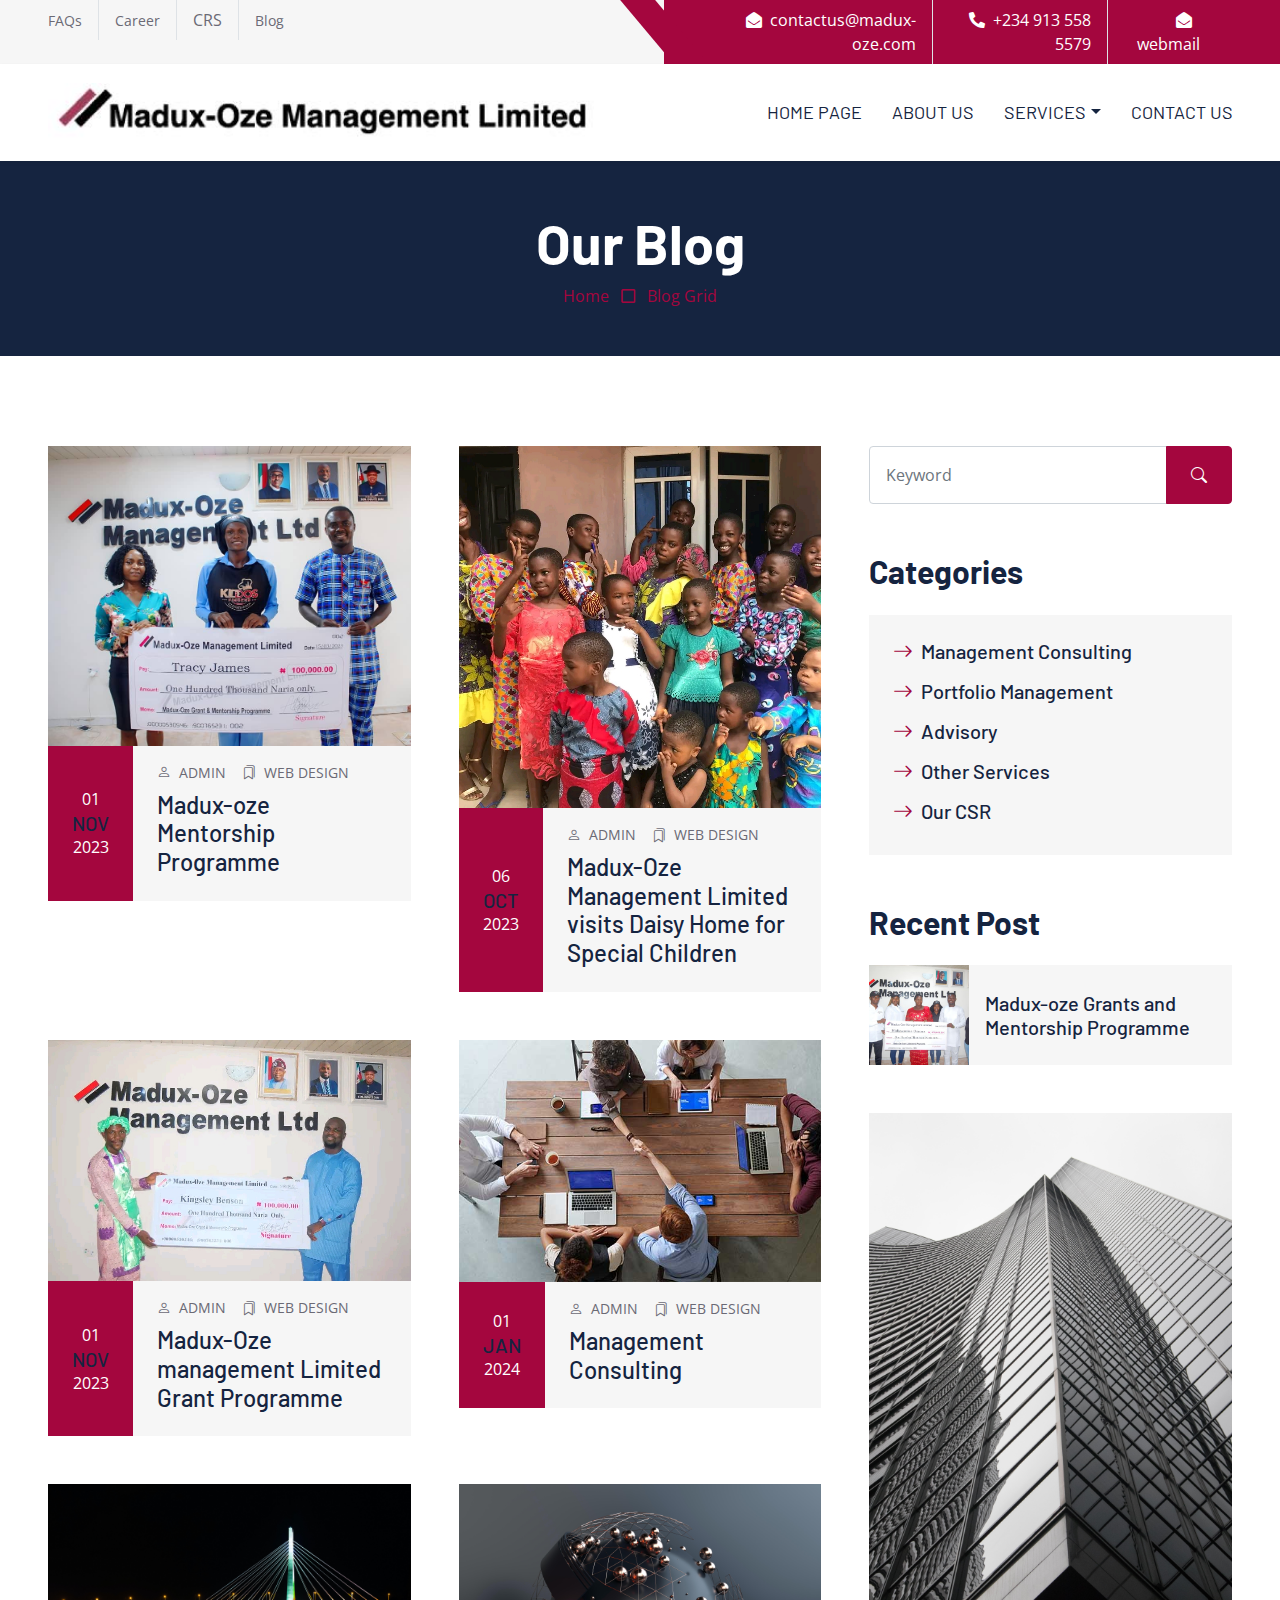
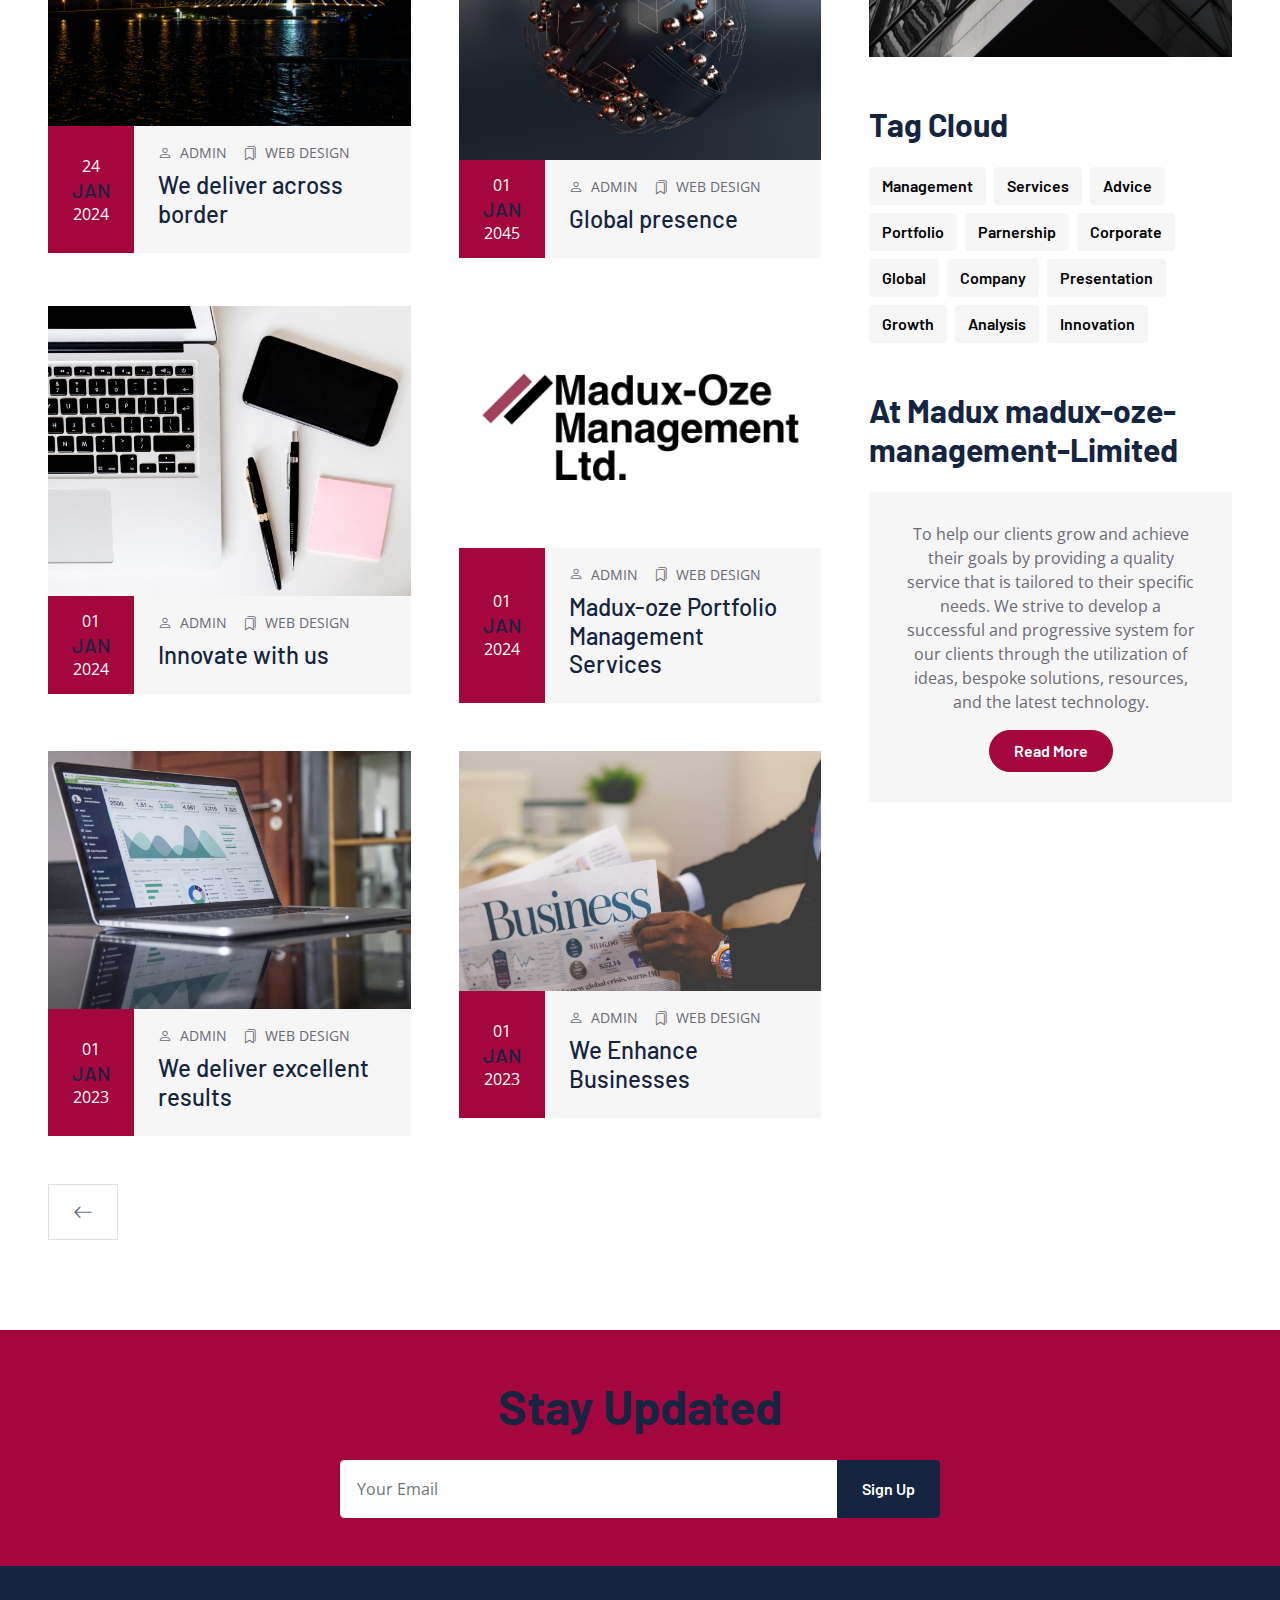
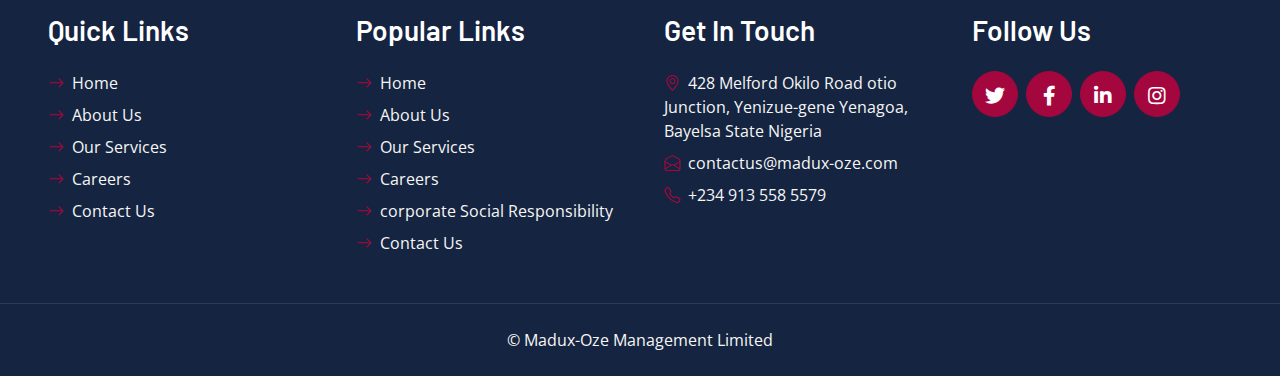
<file: blog.html>
<!DOCTYPE html>
<html lang="en">

<head>
    <meta charset="utf-8">
    <title>Madux-Oze Management Limited</title>
    <meta content="width=device-width, initial-scale=1.0" name="viewport">
    <meta content="Consultants" name="keywords">
    <meta content="Consultants" name="description">

    <!-- Favicon -->
    <link href="img/favicon.ico" rel="icon">

    <!-- Google Web Fonts -->
    <link rel="preconnect" href="https://fonts.googleapis.com">
    <link rel="preconnect" href="https://fonts.gstatic.com" crossorigin>
    <link href="https://fonts.googleapis.com/css2?family=Barlow:wght@500;600;700&family=Open+Sans:wght@400;600&display=swap" rel="stylesheet"> 

    <!-- Icon Font Stylesheet -->
    <link href="https://cdnjs.cloudflare.com/ajax/libs/font-awesome/5.10.0/css/all.min.css" rel="stylesheet">
    <link href="https://cdn.jsdelivr.net/npm/bootstrap-icons@1.4.1/font/bootstrap-icons.css" rel="stylesheet">

    <!-- Libraries Stylesheet -->
    <link href="lib/owlcarousel/assets/owl.carousel.min.css" rel="stylesheet">

    <!-- Customized Bootstrap Stylesheet -->
    <link href="css/bootstrap.min.css" rel="stylesheet">

    <!-- Template Stylesheet -->
    <link href="css/style.css" rel="stylesheet">
</head>

<div>
   <!-- Topbar Start -->
    <div class="container-fluid bg-secondary ps-5 pe-0 d-none d-lg-block">
        <div class="row gx-0">
            <div class="col-md-6 text-center text-lg-start mb-2 mb-lg-0">
                <div class="d-inline-flex align-items-center">
                    <a class="text-body py-2 pe-3 border-end" href="faqs.html"><small>FAQs</small></a>
                    <a class="text-body py-2 px-3 border-end" href="careers.html"><small>Career</small></a>
                    <a href="csr.html" class="text-body py-2 px-3 border-end">CRS</a>
                    <a class="text-body py-2 ps-3 active" href="blog.html"><small>Blog</small></a>
                    
                </div>
            </div>
            <div class="col-md-6 text-center text-lg-end">
                <div class="position-relative d-inline-flex align-items-center bg-primary text-white top-shape px-5">
                    <div class="me-3 pe-3 border-end py-2">
                        <p class="m-0"><i class="fa fa-envelope-open me-2"></i>contactus@madux-oze.com</p>
                    </div>
                    <div class="me-3 pe-3 border-end py-2 py-2">
                        <p class="m-0"><i class="fa fa-phone-alt me-2"></i>+234 913 558 5579</p>
                    </div>

                    <div class="me-3 pe-3 py-2 py-2">
                        <a style="color: white;" href="https://www.madux-oze.com/webmail"><p class="m-0 "><i class="fa fa-envelope-open me-2"></i>webmail</p></a>
                    </div>
                </div>
            </div>
        </div>
    </div>
    <!-- Topbar End -->


    <!-- Navbar Start -->

    <nav class="navbar navbar-expand-lg bg-white navbar-light shadow-sm px-5 py-2 py-lg-0">
        <a href="index.html" class="navbar-brand ">
        <img src="./imgs/inline-madux-full-logo.jpg" alt="" width="550" class="img-fluid">
    </a>

        <button class="navbar-toggler" type="button" data-bs-toggle="collapse" data-bs-target="#navbarCollapse">
            <span class="navbar-toggler-icon"></span>
        </button>
        <div class="collapse navbar-collapse" id="navbarCollapse">
            <div class="navbar-nav ms-auto py-0 me-n3">
                <a href="index.html" class="nav-item nav-link">Home Page</a>
                <a href="about.html" class="nav-item nav-link">About Us</a>
                
                <div class="nav-item dropdown">
                    <a href="#" class="nav-link dropdown-toggle" data-bs-toggle="dropdown">Services</a>
                    <div class="dropdown-menu m-0">
                        
                        <a href="service.html" class="dropdown-item">Our Services</a>
                        <a href="team.html" class="dropdown-item">Our Team</a>
                     
                    </div>
                </div>
                <a href="contact.html" class="nav-item nav-link">Contact Us</a>
            </div>
        </div>
    </nav>
    <!-- Navbar End -->

<!-- Page Header Start -->
    <div class="container-fluid bg-dark p-5">
        <div class="row">
            <div class="col-12 text-center">
                <h1 class="display-4 text-white">Our Blog</h1>
                <a href="index.html">Home</a>
                <i class="far fa-square text-primary px-2"></i>
                <a href="blog.html">Blog Grid</a>
            </div>
        </div>
    </div>
    <!-- Page Header End -->


    <!-- Blog Start -->
    <div class="container-fluid py-6 px-5">
        <div class="row g-5">
            <!-- Blog list Start -->
            <div class="col-lg-8">
                <div class="row g-5">
                    <div class="col-xl-6 col-lg-12 col-md-6">
                        <div class="blog-item">
                            <div class="position-relative overflow-hidden">
                                <img class="img-fluid" src="imgs/madux-mentorship2.jpg" alt="">
                            </div>
                            <div class="bg-secondary d-flex">
                                <div class="flex-shrink-0 d-flex flex-column justify-content-center text-center bg-primary text-white px-4">
                                    <span>01</span>
                                    <h5 class="text-uppercase m-0">Nov</h5>
                                    <span>2023</span>
                                </div>
                                <div class="d-flex flex-column justify-content-center py-3 px-4">
                                    <div class="d-flex mb-2">
                                        <small class="text-uppercase me-3"><i class="bi bi-person me-2"></i>Admin</small>
                                        <small class="text-uppercase me-3"><i class="bi bi-bookmarks me-2"></i>Web Design</small>
                                    </div>
                                    <a class="h4" href="">Madux-oze Mentorship Programme</a>
                                </div>
                            </div>
                        </div>
                    </div>
                    <div class="col-xl-6 col-lg-12 col-md-6">
                        <div class="blog-item">
                            <div class="position-relative overflow-hidden">
                                <img class="img-fluid" src="imgs/madux-daisy1.jpg" alt="">
                            </div>
                            <div class="bg-secondary d-flex">
                                <div class="flex-shrink-0 d-flex flex-column justify-content-center text-center bg-primary text-white px-4">
                                    <span>06</span>
                                    <h5 class="text-uppercase m-0">Oct</h5>
                                    <span>2023</span>
                                </div>
                                <div class="d-flex flex-column justify-content-center py-3 px-4">
                                    <div class="d-flex mb-2">
                                        <small class="text-uppercase me-3"><i class="bi bi-person me-2"></i>Admin</small>
                                        <small class="text-uppercase me-3"><i class="bi bi-bookmarks me-2"></i>Web Design</small>
                                    </div>
                                    <a class="h4" href="">Madux-Oze Management Limited visits Daisy Home for Special Children</a>
                                </div>
                            </div>
                        </div>
                    </div>
                    <div class="col-xl-6 col-lg-12 col-md-6">
                        <div class="blog-item">
                            <div class="position-relative overflow-hidden">
                                <img class="img-fluid" src="imgs/madux-mentorship1.jpg" alt="">
                            </div>
                            <div class="bg-secondary d-flex">
                                <div class="flex-shrink-0 d-flex flex-column justify-content-center text-center bg-primary text-white px-4">
                                    <span>01</span>
                                    <h5 class="text-uppercase m-0">Nov</h5>
                                    <span>2023</span>
                                </div>
                                <div class="d-flex flex-column justify-content-center py-3 px-4">
                                    <div class="d-flex mb-2">
                                        <small class="text-uppercase me-3"><i class="bi bi-person me-2"></i>Admin</small>
                                        <small class="text-uppercase me-3"><i class="bi bi-bookmarks me-2"></i>Web Design</small>
                                    </div>
                                    <a class="h4" href="">Madux-Oze management Limited Grant Programme</a>
                                </div>
                            </div>
                        </div>
                    </div>
                    <div class="col-xl-6 col-lg-12 col-md-6">
                        <div class="blog-item">
                            <div class="position-relative overflow-hidden">
                                <img class="img-fluid" src="img/blog-1.jpg" alt="">
                            </div>
                            <div class="bg-secondary d-flex">
                                <div class="flex-shrink-0 d-flex flex-column justify-content-center text-center bg-primary text-white px-4">
                                    <span>01</span>
                                    <h5 class="text-uppercase m-0">Jan</h5>
                                    <span>2024</span>
                                </div>
                                <div class="d-flex flex-column justify-content-center py-3 px-4">
                                    <div class="d-flex mb-2">
                                        <small class="text-uppercase me-3"><i class="bi bi-person me-2"></i>Admin</small>
                                        <small class="text-uppercase me-3"><i class="bi bi-bookmarks me-2"></i>Web Design</small>
                                    </div>
                                    <a class="h4" href="">Management Consulting</a>
                                </div>
                            </div>
                        </div>
                    </div>
                    <div class="col-xl-6 col-lg-12 col-md-6">
                        <div class="blog-item">
                            <div class="position-relative overflow-hidden">
                                <img class="img-fluid" src="imgs/across-borders.jpg" alt="">
                            </div>
                            <div class="bg-secondary d-flex">
                                <div class="flex-shrink-0 d-flex flex-column justify-content-center text-center bg-primary text-white px-4">
                                    <span>24</span>
                                    <h5 class="text-uppercase m-0">Jan</h5>
                                    <span>2024</span>
                                </div>
                                <div class="d-flex flex-column justify-content-center py-3 px-4">
                                    <div class="d-flex mb-2">
                                        <small class="text-uppercase me-3"><i class="bi bi-person me-2"></i>Admin</small>
                                        <small class="text-uppercase me-3"><i class="bi bi-bookmarks me-2"></i>Web Design</small>
                                    </div>
                                    <a class="h4" href="">We deliver across border</a>
                                </div>
                            </div>
                        </div>
                    </div>
                    <div class="col-xl-6 col-lg-12 col-md-6">
                        <div class="blog-item">
                            <div class="position-relative overflow-hidden">
                                <img class="img-fluid" src="imgs/global-presence.jpg" alt="">
                            </div>
                            <div class="bg-secondary d-flex">
                                <div class="flex-shrink-0 d-flex flex-column justify-content-center text-center bg-primary text-white px-4">
                                    <span>01</span>
                                    <h5 class="text-uppercase m-0">Jan</h5>
                                    <span>2045</span>
                                </div>
                                <div class="d-flex flex-column justify-content-center py-3 px-4">
                                    <div class="d-flex mb-2">
                                        <small class="text-uppercase me-3"><i class="bi bi-person me-2"></i>Admin</small>
                                        <small class="text-uppercase me-3"><i class="bi bi-bookmarks me-2"></i>Web Design</small>
                                    </div>
                                    <a class="h4" href="">Global presence</a>
                                </div>
                            </div>
                        </div>
                    </div>
                    <div class="col-xl-6 col-lg-12 col-md-6">
                        <div class="blog-item">
                            <div class="position-relative overflow-hidden">
                                <img class="img-fluid" src="imgs/tools2.jpg" alt="">
                            </div>
                            <div class="bg-secondary d-flex">
                                <div class="flex-shrink-0 d-flex flex-column justify-content-center text-center bg-primary text-white px-4">
                                    <span>01</span>
                                    <h5 class="text-uppercase m-0">Jan</h5>
                                    <span>2024</span>
                                </div>
                                <div class="d-flex flex-column justify-content-center py-3 px-4">
                                    <div class="d-flex mb-2">
                                        <small class="text-uppercase me-3"><i class="bi bi-person me-2"></i>Admin</small>
                                        <small class="text-uppercase me-3"><i class="bi bi-bookmarks me-2"></i>Web Design</small>
                                    </div>
                                    <a class="h4" href="">Innovate with us</a>
                                </div>
                            </div>
                        </div>
                    </div>
                    <div class="col-xl-6 col-lg-12 col-md-6">
                        <div class="blog-item">
                            <div class="position-relative overflow-hidden">
                                <img class="img-fluid" src="imgs/bold-madux-oze-logo.jpg" alt="">
                            </div>
                            <div class="bg-secondary d-flex">
                                <div class="flex-shrink-0 d-flex flex-column justify-content-center text-center bg-primary text-white px-4">
                                    <span>01</span>
                                    <h5 class="text-uppercase m-0">Jan</h5>
                                    <span>2024</span>
                                </div>
                                <div class="d-flex flex-column justify-content-center py-3 px-4">
                                    <div class="d-flex mb-2">
                                        <small class="text-uppercase me-3"><i class="bi bi-person me-2"></i>Admin</small>
                                        <small class="text-uppercase me-3"><i class="bi bi-bookmarks me-2"></i>Web Design</small>
                                    </div>
                                    <a class="h4" href="">Madux-oze Portfolio Management Services</a>
                                </div>
                            </div>
                        </div>
                    </div>
                    <div class="col-xl-6 col-lg-12 col-md-6">
                        <div class="blog-item">
                            <div class="position-relative overflow-hidden">
                                <img class="img-fluid" src="imgs/analytics-laptop.jpg" alt="">
                            </div>
                            <div class="bg-secondary d-flex">
                                <div class="flex-shrink-0 d-flex flex-column justify-content-center text-center bg-primary text-white px-4">
                                    <span>01</span>
                                    <h5 class="text-uppercase m-0">Jan</h5>
                                    <span>2023</span>
                                </div>
                                <div class="d-flex flex-column justify-content-center py-3 px-4">
                                    <div class="d-flex mb-2">
                                        <small class="text-uppercase me-3"><i class="bi bi-person me-2"></i>Admin</small>
                                        <small class="text-uppercase me-3"><i class="bi bi-bookmarks me-2"></i>Web Design</small>
                                    </div>
                                    <a class="h4" href="">We deliver excellent results</a>
                                </div>
                            </div>
                        </div>
                    </div>
                    <div class="col-xl-6 col-lg-12 col-md-6">
                        <div class="blog-item">
                            <div class="position-relative overflow-hidden">
                                <img class="img-fluid" src="imgs/business-newspaper.jpg" alt="">
                            </div>
                            <div class="bg-secondary d-flex">
                                <div class="flex-shrink-0 d-flex flex-column justify-content-center text-center bg-primary text-white px-4">
                                    <span>01</span>
                                    <h5 class="text-uppercase m-0">Jan</h5>
                                    <span>2023</span>
                                </div>
                                <div class="d-flex flex-column justify-content-center py-3 px-4">
                                    <div class="d-flex mb-2">
                                        <small class="text-uppercase me-3"><i class="bi bi-person me-2"></i>Admin</small>
                                        <small class="text-uppercase me-3"><i class="bi bi-bookmarks me-2"></i>Web Design</small>
                                    </div>
                                    <a class="h4" href="">We Enhance Businesses</a>
                                </div>
                            </div>
                        </div>
                    </div>
                    <div class="col-12">
                        <nav aria-label="Page navigation">
                          <ul class="pagination pagination-lg m-0">
                            <li class="page-item disabled">
                              <a class="page-link rounded-0" href="#" aria-label="Previous">
                                <span aria-hidden="true"><i class="bi bi-arrow-left"></i></span>
                              </a>
                            </li>
                            <!-- <li class="page-item active"><a class="page-link" href="#">1</a></li>
                            <li class="page-item"><a class="page-link" href="#">2</a></li>
                            <li class="page-item"><a class="page-link" href="#">3</a></li>
                            <li class="page-item">
                              <a class="page-link rounded-0" href="#" aria-label="Next">
                                <span aria-hidden="true"><i class="bi bi-arrow-right"></i></span>
                              </a> -->
                            </li>
                          </ul>
                        </nav>
                    </div>
                </div>
            </div>
            <!-- Blog list End -->

            <!-- Sidebar Start -->
            <div class="col-lg-4">
                <!-- Search Form Start -->
                <div class="mb-5">
                    <div class="input-group">
                        <input type="text" class="form-control p-3" placeholder="Keyword">
                        <button class="btn btn-primary px-4"><i class="bi bi-search"></i></button>
                    </div>
                </div>
                <!-- Search Form End -->

                <!-- Category Start -->
                <div class="mb-5">
                    <h2 class="mb-4">Categories</h2>
                    <div class="d-flex flex-column justify-content-start bg-secondary p-4">
                        <a class="h5 mb-3" href="service.html"><i class="bi bi-arrow-right text-primary me-2"></i>Management Consulting</a>
                        <a class="h5 mb-3" href="service.html"><i class="bi bi-arrow-right text-primary me-2"></i>Portfolio Management</a>
                        <a class="h5 mb-3" href="service.html"><i class="bi bi-arrow-right text-primary me-2"></i>Advisory</a>
                        <a class="h5 mb-3" href="service.html"><i class="bi bi-arrow-right text-primary me-2"></i>Other Services</a>
                        <a class="h5" href="csr.html"><i class="bi bi-arrow-right text-primary me-2"></i>Our CSR</a>
                    </div>
                </div>
                <!-- Category End -->

                <!-- Recent Post Start -->
                <div class="mb-5">
                    <h2 class="mb-4">Recent Post</h2>
                    <!-- <!-- <div class="d-flex mb-3">
                        <img class="img-fluid" src="img/blog-1.jpg" style="width: 100px; height: 100px; object-fit: cover;" alt="">
                        <a href="" class="h5 d-flex align-items-center bg-secondary px-3 mb-0">Lorem ipsum dolor sit amet adipis elit
                        </a>
                    </div>
                    <div class="d-flex mb-3">
                        <img class="img-fluid" src="img/blog-1.jpg" style="width: 100px; height: 100px; object-fit: cover;" alt="">
                        <a href="" class="h5 d-flex align-items-center bg-secondary px-3 mb-0">Lorem ipsum dolor sit amet adipis elit
                        </a>
                    </div>
                    <div class="d-flex mb-3">
                        <img class="img-fluid" src="img/blog-1.jpg" style="width: 100px; height: 100px; object-fit: cover;" alt="">
                        <a href="" class="h5 d-flex align-items-center bg-secondary px-3 mb-0">Lorem ipsum dolor sit amet adipis elit
                        </a>
                    </div>
                    <div class="d-flex mb-3">
                        <img class="img-fluid" src="img/blog-1.jpg" style="width: 100px; height: 100px; object-fit: cover;" alt="">
                        <a href="" class="h5 d-flex align-items-center bg-secondary px-3 mb-0">Lorem ipsum dolor sit amet adipis elit
                        </a>
                    </div> -->
                    <div class="d-flex">
                        <img class="img-fluid" src="imgs/madux-mentorship6.jpg" style="width: 100px; height: 100px; object-fit: cover;" alt="">
                        <a href="" class="h5 d-flex align-items-center bg-secondary px-3 mb-0">Madux-oze Grants and Mentorship Programme
                        </a>
                    </div>
                </div>
                <!-- Recent Post End -->

                <!-- Image Start -->
                <div class="mb-5">
                    <img src="imgs/our-office-outer.jpg" alt="" class="img-fluid">
                </div>
                <!-- Image End -->

                <!-- Tags Start -->
                <div class="mb-5">
                    <h2 class="mb-4">Tag Cloud</h2>
                    <div class="d-flex flex-wrap m-n1">
                        <a href="" class="btn btn-secondary m-1">Management</a>
                        <a href="" class="btn btn-secondary m-1">Services</a>
                        <a href="" class="btn btn-secondary m-1">Advice</a>
                        <a href="" class="btn btn-secondary m-1">Portfolio</a>
                        <a href="" class="btn btn-secondary m-1">Parnership</a>
                        <a href="" class="btn btn-secondary m-1">Corporate</a>
                        <a href="" class="btn btn-secondary m-1">Global</a>
                        <a href="" class="btn btn-secondary m-1">Company</a>
                        <a href="" class="btn btn-secondary m-1">Presentation</a>
                        <a href="" class="btn btn-secondary m-1">Growth</a>
                        <a href="" class="btn btn-secondary m-1">Analysis</a>
                        <a href="" class="btn btn-secondary m-1">Innovation</a>
                    </div>
                </div>
                <!-- Tags End -->

                <!-- Plain Text Start -->
                <div>
                    <h2 class="mb-4">At Madux madux-oze-management-Limited</h2>
                    <div class="bg-secondary text-center" style="padding: 30px;">
                        <p>To help our clients grow and achieve their goals by providing a quality service that is tailored
to their specific needs. We strive to develop a successful and progressive system for our
clients through the utilization of ideas, bespoke solutions, resources, and the latest
technology.</p>
                        <a href="about.html" class="btn btn-primary rounded-pill py-2 px-4">Read More</a>
                    </div>
                </div>
                <!-- Plain Text End -->
            </div>
            <!-- Sidebar End -->
        </div>
    </div>
    <!-- Blog End -->

      
    <!-- Footer Start -->
    <div class="container-fluid bg-primary text-secondary p-5">
        <div class="row g-5">
            <div class="col-12 text-center">
                <h1 class="display-5 mb-4">Stay Updated</h1>
                <form class="mx-auto" style="max-width: 600px;" id="my-form" action="https://formspree.io/f/xyyrzelr" method="POST" >
                    <div class="input-group">
                        <input type="text" name="email" class="form-control border-white p-3" placeholder="Your Email">
                        <button class="btn btn-dark px-4">Sign Up</button>
                    </div>
                </form>
            </div>
        </div>
    </div>
    <div class="container-fluid bg-dark text-secondary p-5">
        <div class="row g-5">
            <div class="col-lg-3 col-md-6">
                <h3 class="text-white mb-4">Quick Links</h3>
                <div class="d-flex flex-column justify-content-start">
                    <a class="text-secondary mb-2" href="index.html"><i class="bi bi-arrow-right text-primary me-2"></i>Home</a>
                    <a class="text-secondary mb-2" href="about.html"><i class="bi bi-arrow-right text-primary me-2"></i>About Us</a>
                    <a class="text-secondary mb-2" href="service.html"><i class="bi bi-arrow-right text-primary me-2"></i>Our Services</a>
                    <a class="text-secondary mb-2" href="careers.html"><i class="bi bi-arrow-right text-primary me-2"></i>Careers</a>
                    <a class="text-secondary" href="contact.html"><i class="bi bi-arrow-right text-primary me-2"></i>Contact Us</a>
                </div>
            </div>
            <div class="col-lg-3 col-md-6">
                <h3 class="text-white mb-4">Popular Links</h3>
                <div class="d-flex flex-column justify-content-start">
                    <a class="text-secondary mb-2" href="index.html"><i class="bi bi-arrow-right text-primary me-2"></i>Home</a>
                    <a class="text-secondary mb-2" href="about.html"><i class="bi bi-arrow-right text-primary me-2"></i>About Us</a>
                    <a class="text-secondary mb-2" href="service.html"><i class="bi bi-arrow-right text-primary me-2"></i>Our Services</a>
                    <a class="text-secondary mb-2" href="careers.html"><i class="bi bi-arrow-right text-primary me-2"></i>Careers</a>
                    <a class="text-secondary mb-2" href="csr.html"><i class="bi bi-arrow-right text-primary me-2"></i>corporate Social Responsibility</a>
                    <a class="text-secondary" href="contact.html"><i class="bi bi-arrow-right text-primary me-2"></i>Contact Us</a>
                </div>
            </div>
            <div class="col-lg-3 col-md-6">
                <h3 class="text-white mb-4">Get In Touch</h3>
                <p class="mb-2"><i class="bi bi-geo-alt text-primary me-2"></i>428 Melford Okilo Road otio Junction, Yenizue-gene Yenagoa, Bayelsa State Nigeria</p>
                <p class="mb-2"><i class="bi bi-envelope-open text-primary me-2"></i>contactus@madux-oze.com</p>
                <p class="mb-0"><i class="bi bi-telephone text-primary me-2"></i>+234 913 558 5579</p>
            </div>
            <div class="col-lg-3 col-md-6">
                <h3 class="text-white mb-4">Follow Us</h3>
<div class="d-flex">
                    <a class="btn btn-lg btn-primary btn-lg-square rounded-circle me-2" href="https://www.instagram.com/madux_oze_management_limited?igsh=MTB6NjZxdnk0Z2dtYg=="><i class="fab fa-twitter fw-normal"></i></a>
                    <a class="btn btn-lg btn-primary btn-lg-square rounded-circle me-2" href="https://www.facebook.com/MaduxOze"><i class="fab fa-facebook-f fw-normal"></i></a>
                    <a class="btn btn-lg btn-primary btn-lg-square rounded-circle me-2" href="https://www.linkedin.com/in/madux-oze-management-limited-4187b62a9?utm_source=share&utm_campaign=share_via&utm_content=profile&utm_medium=android_app"><i class="fab fa-linkedin-in fw-normal"></i></a>
                    <a class="btn btn-lg btn-primary btn-lg-square rounded-circle" href="https://www.instagram.com/madux_oze_management_limited?igsh=MTB6NjZxdnk0Z2dtYg=="><i class="fab fa-instagram fw-normal"></i></a>
                </div>
            </div>
        </div>
    </div>
    <div class="container-fluid bg-dark text-secondary text-center border-top py-4 px-5" style="border-color: rgba(256, 256, 256, .1) !important;">
        <p class="m-0">&copy; <a class="text-secondary " href="#">Madux-Oze Management Limited</a></p>
    </div>
    <!-- Footer End -->



    <!-- Back to Top -->
    <a href="#" class="btn btn-lg btn-primary btn-lg-square rounded-circle back-to-top"><i class="bi bi-arrow-up"></i></a>


    <!-- JavaScript Libraries -->
    <script src="https://code.jquery.com/jquery-3.4.1.min.js"></script>
    <script src="https://cdn.jsdelivr.net/npm/bootstrap@5.0.0/dist/js/bootstrap.bundle.min.js"></script>
    <script src="lib/easing/easing.min.js"></script>
    <script src="lib/waypoints/waypoints.min.js"></script>
    <script src="lib/owlcarousel/owl.carousel.min.js"></script>

    <!-- Template Javascript -->
    <script src="js/main.js"></script>
</body>

</html>
</file>
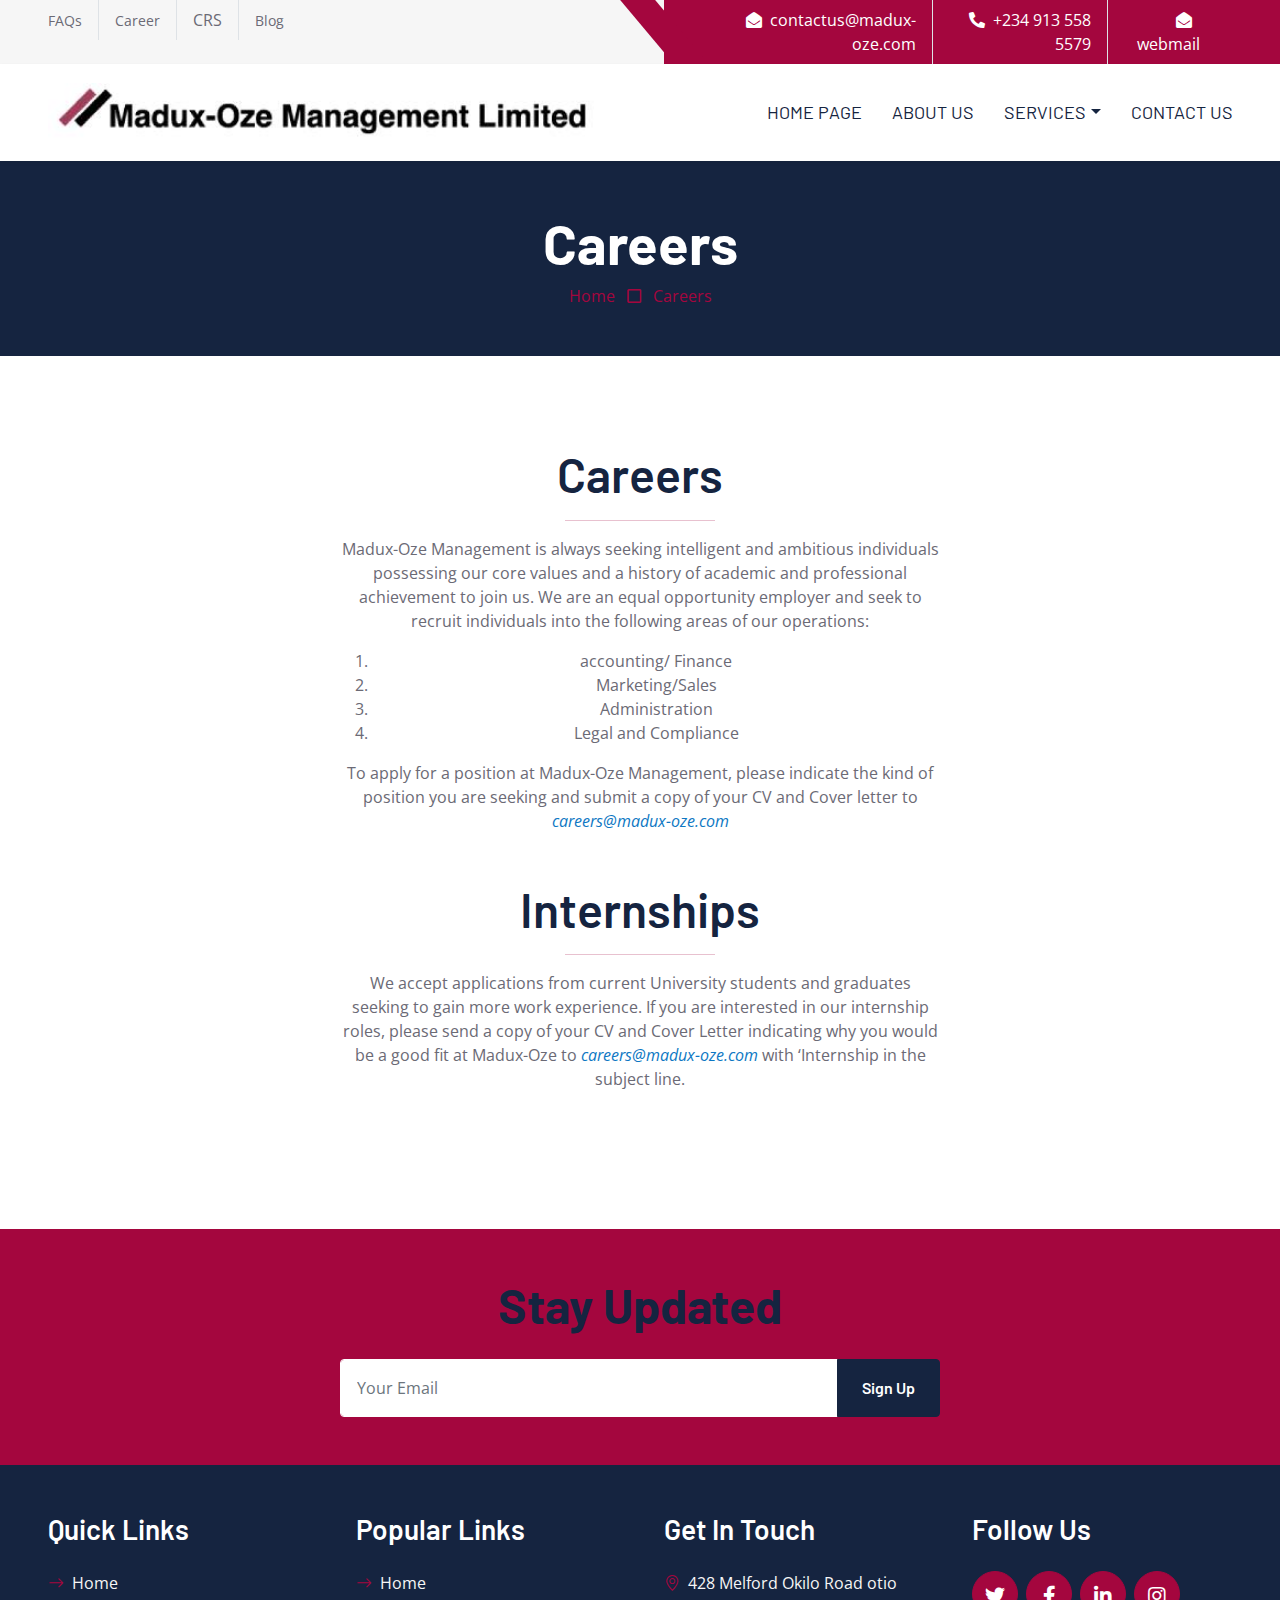
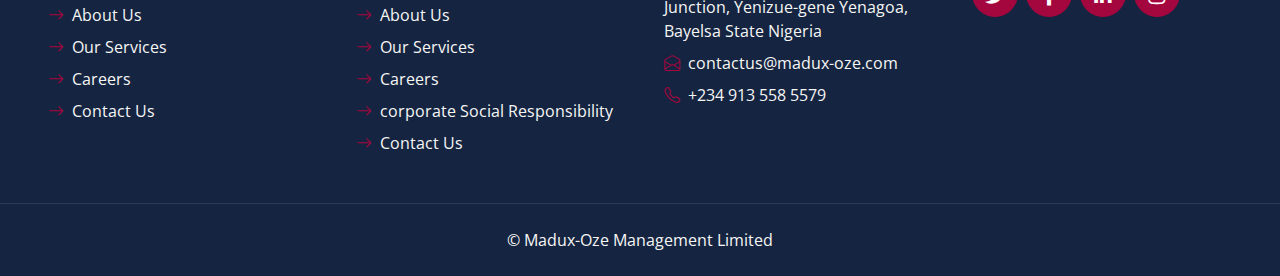
<file: careers.html>
<!DOCTYPE html>
<html lang="en">

<head>
    <meta charset="utf-8">
    <title>Madux-Oze Management Limited</title>
    <meta content="width=device-width, initial-scale=1.0" name="viewport">
    <meta content="Consultants" name="keywords">
    <meta content="Consultants" name="description">

    <!-- Favicon -->
    <link href="img/favicon.ico" rel="icon">

    <!-- Google Web Fonts -->
    <link rel="preconnect" href="https://fonts.googleapis.com">
    <link rel="preconnect" href="https://fonts.gstatic.com" crossorigin>
    <link href="https://fonts.googleapis.com/css2?family=Barlow:wght@500;600;700&family=Open+Sans:wght@400;600&display=swap" rel="stylesheet"> 

    <!-- Icon Font Stylesheet -->
    <link href="https://cdnjs.cloudflare.com/ajax/libs/font-awesome/5.10.0/css/all.min.css" rel="stylesheet">
    <link href="https://cdn.jsdelivr.net/npm/bootstrap-icons@1.4.1/font/bootstrap-icons.css" rel="stylesheet">

    <!-- Libraries Stylesheet -->
    <link href="lib/owlcarousel/assets/owl.carousel.min.css" rel="stylesheet">

    <!-- Customized Bootstrap Stylesheet -->
    <link href="css/bootstrap.min.css" rel="stylesheet">

    <!-- Template Stylesheet -->
    <link href="css/style.css" rel="stylesheet">
</head>

<div>
    <!-- Topbar Start -->
    <div class="container-fluid bg-secondary ps-5 pe-0 d-none d-lg-block">
        <div class="row gx-0">
            <div class="col-md-6 text-center text-lg-start mb-2 mb-lg-0">
                <div class="d-inline-flex align-items-center">
                    <a class="text-body py-2 pe-3 border-end" href="faqs.html"><small>FAQs</small></a>
                    <a class="text-body py-2 px-3 border-end active" href="careers.html"><small>Career</small></a>
                    <a href="csr.html" class="text-body py-2 px-3 border-end">CRS</a>
                    <a class="text-body py-2 ps-3 " href="blog.html"><small>Blog</small></a>
                    
                </div>
            </div>
            <div class="col-md-6 text-center text-lg-end">
                <div class="position-relative d-inline-flex align-items-center bg-primary text-white top-shape px-5">
                    <div class="me-3 pe-3 border-end py-2">
                        <p class="m-0"><i class="fa fa-envelope-open me-2"></i>contactus@madux-oze.com</p>
                    </div>
                    <div class="me-3 pe-3 border-end py-2 py-2">
                        <p class="m-0"><i class="fa fa-phone-alt me-2"></i>+234 913 558 5579</p>
                    </div>

                    <div class="me-3 pe-3 py-2 py-2">
                        <a style="color: white;" href="https://www.madux-oze.com/webmail"><p class="m-0 "><i class="fa fa-envelope-open me-2"></i>webmail</p></a>
                    </div>
                </div>
            </div>
        </div>
    </div>
    <!-- Topbar End -->


    <!-- Navbar Start -->

    <nav class="navbar navbar-expand-lg bg-white navbar-light shadow-sm px-5 py-2 py-lg-0">
        <a href="index.html" class="navbar-brand ">
        <img src="./imgs/inline-madux-full-logo.jpg" alt="" width="550" class="img-fluid">
    </a>

        <button class="navbar-toggler" type="button" data-bs-toggle="collapse" data-bs-target="#navbarCollapse">
            <span class="navbar-toggler-icon"></span>
        </button>
        <div class="collapse navbar-collapse" id="navbarCollapse">
            <div class="navbar-nav ms-auto py-0 me-n3">
                <a href="index.html" class="nav-item nav-link">Home Page</a>
                <a href="about.html" class="nav-item nav-link">About Us</a>
                
                <div class="nav-item dropdown">
                    <a href="#" class="nav-link dropdown-toggle" data-bs-toggle="dropdown">Services</a>
                    <div class="dropdown-menu m-0">
                        
                        <a href="service.html" class="dropdown-item">Our Services</a>
                        <a href="team.html" class="dropdown-item">Our Team</a>
                     
                    </div>
                </div>
                <a href="contact.html" class="nav-item nav-link">Contact Us</a>
            </div>
        </div>
    </nav>
    <!-- Navbar End -->

    <!-- Page Header Start -->
    <div class="container-fluid bg-dark p-5">
        <div class="row">
            <div class="col-12 text-center">
                <h1 class="display-4 text-white">Careers</h1>
                <a href="index.html">Home</a>
                <i class="far fa-square text-primary px-2"></i>
                <a href="careers.html">Careers</a>
            </div>
        </div>
    </div>
    <!-- Page Header End -->

<!-- Carreers Start -->

<div class="container-fluid py-6 px-5">
        <div class="text-center mx-auto mb-5" style="max-width: 600px;">
            <h4 class="display-5 mb-0">Careers</h1>
            <hr class="w-25 mx-auto bg-primary">
            <p>Madux-Oze Management is always seeking intelligent and ambitious individuals possessing
our core values and a history of academic and professional achievement to join us.
We are an equal opportunity employer and seek to recruit individuals into the following
areas of our operations:</p>
<ol>
    <li>accounting/ Finance</li>
    <li>Marketing/Sales</li>
    <li>Administration</li>
    <li>Legal and Compliance</li>
</ol>


<p>To apply for a position at Madux-Oze Management, please indicate the kind of position you
are seeking and submit a copy of your CV and Cover letter to <i style="color: #0D77C3;">careers@madux-oze.com</i></p>
        </div>


        <div class="text-center mx-auto mb-5" style="max-width: 600px;">
            <h4 class="display-5 mb-0">Internships</h1>
            <hr class="w-25 mx-auto bg-primary">
            <p>We accept applications from current University students and graduates seeking to gain
more work experience.
If you are interested in our internship roles, please send a copy of your CV and Cover Letter
indicating why you would be a good fit at Madux-Oze to <i style="color: #0D77C3;">careers@madux-oze.com</i> with
‘Internship in the subject line.</p>
        </div>
    
    </div>
            
        </div>
    </div>



<!-- Careers End -->

   <!-- Footer Start -->
    <div class="container-fluid bg-primary text-secondary p-5">
        <div class="row g-5">
            <div class="col-12 text-center">
                <h1 class="display-5 mb-4">Stay Updated</h1>
                <form class="mx-auto" style="max-width: 600px;" id="my-form" action="https://formspree.io/f/xyyrzelr" method="POST" >
                    <div class="input-group">
                        <input type="text" name="email" class="form-control border-white p-3" placeholder="Your Email">
                        <button class="btn btn-dark px-4">Sign Up</button>
                    </div>
                </form>
            </div>
        </div>
    </div>
    <div class="container-fluid bg-dark text-secondary p-5">
        <div class="row g-5">
            <div class="col-lg-3 col-md-6">
                <h3 class="text-white mb-4">Quick Links</h3>
                <div class="d-flex flex-column justify-content-start">
                    <a class="text-secondary mb-2" href="index.html"><i class="bi bi-arrow-right text-primary me-2"></i>Home</a>
                    <a class="text-secondary mb-2" href="about.html"><i class="bi bi-arrow-right text-primary me-2"></i>About Us</a>
                    <a class="text-secondary mb-2" href="service.html"><i class="bi bi-arrow-right text-primary me-2"></i>Our Services</a>
                    <a class="text-secondary mb-2" href="careers.html"><i class="bi bi-arrow-right text-primary me-2"></i>Careers</a>
                    <a class="text-secondary" href="contact.html"><i class="bi bi-arrow-right text-primary me-2"></i>Contact Us</a>
                </div>
            </div>
            <div class="col-lg-3 col-md-6">
                <h3 class="text-white mb-4">Popular Links</h3>
                <div class="d-flex flex-column justify-content-start">
                    <a class="text-secondary mb-2" href="index.html"><i class="bi bi-arrow-right text-primary me-2"></i>Home</a>
                    <a class="text-secondary mb-2" href="about.html"><i class="bi bi-arrow-right text-primary me-2"></i>About Us</a>
                    <a class="text-secondary mb-2" href="service.html"><i class="bi bi-arrow-right text-primary me-2"></i>Our Services</a>
                    <a class="text-secondary mb-2" href="careers.html"><i class="bi bi-arrow-right text-primary me-2"></i>Careers</a>
                    <a class="text-secondary mb-2" href="csr.html"><i class="bi bi-arrow-right text-primary me-2"></i>corporate Social Responsibility</a>
                    <a class="text-secondary" href="contact.html"><i class="bi bi-arrow-right text-primary me-2"></i>Contact Us</a>
                </div>
            </div>
            <div class="col-lg-3 col-md-6">
                <h3 class="text-white mb-4">Get In Touch</h3>
                <p class="mb-2"><i class="bi bi-geo-alt text-primary me-2"></i>428 Melford Okilo Road otio Junction, Yenizue-gene Yenagoa, Bayelsa State Nigeria</p>
                <p class="mb-2"><i class="bi bi-envelope-open text-primary me-2"></i>contactus@madux-oze.com</p>
                <p class="mb-0"><i class="bi bi-telephone text-primary me-2"></i>+234 913 558 5579</p>
            </div>
            <div class="col-lg-3 col-md-6">
                <h3 class="text-white mb-4">Follow Us</h3>
                <div class="d-flex">
                    <a class="btn btn-lg btn-primary btn-lg-square rounded-circle me-2" href="https://www.instagram.com/madux_oze_management_limited?igsh=MTB6NjZxdnk0Z2dtYg=="><i class="fab fa-twitter fw-normal"></i></a>
                    <a class="btn btn-lg btn-primary btn-lg-square rounded-circle me-2" href="https://www.facebook.com/MaduxOze"><i class="fab fa-facebook-f fw-normal"></i></a>
                    <a class="btn btn-lg btn-primary btn-lg-square rounded-circle me-2" href="https://www.linkedin.com/in/madux-oze-management-limited-4187b62a9?utm_source=share&utm_campaign=share_via&utm_content=profile&utm_medium=android_app"><i class="fab fa-linkedin-in fw-normal"></i></a>
                    <a class="btn btn-lg btn-primary btn-lg-square rounded-circle" href="https://www.instagram.com/madux_oze_management_limited?igsh=MTB6NjZxdnk0Z2dtYg=="><i class="fab fa-instagram fw-normal"></i></a>
                </div>
            </div>
        </div>
    </div>
    <div class="container-fluid bg-dark text-secondary text-center border-top py-4 px-5" style="border-color: rgba(256, 256, 256, .1) !important;">
        <p class="m-0">&copy; <a class="text-secondary " href="#">Madux-Oze Management Limited</a></p>
    </div>
    <!-- Footer End -->
    
    <!-- Back to Top -->
    <a href="#" class="btn btn-lg btn-primary btn-lg-square rounded-circle back-to-top"><i class="bi bi-arrow-up"></i></a>


    <!-- JavaScript Libraries -->
    <script src="https://code.jquery.com/jquery-3.4.1.min.js"></script>
    <script src="https://cdn.jsdelivr.net/npm/bootstrap@5.0.0/dist/js/bootstrap.bundle.min.js"></script>
    <script src="lib/easing/easing.min.js"></script>
    <script src="lib/waypoints/waypoints.min.js"></script>
    <script src="lib/owlcarousel/owl.carousel.min.js"></script>

    <!-- Template Javascript -->
    <script src="js/main.js"></script>
 </body>

</html>
</file>
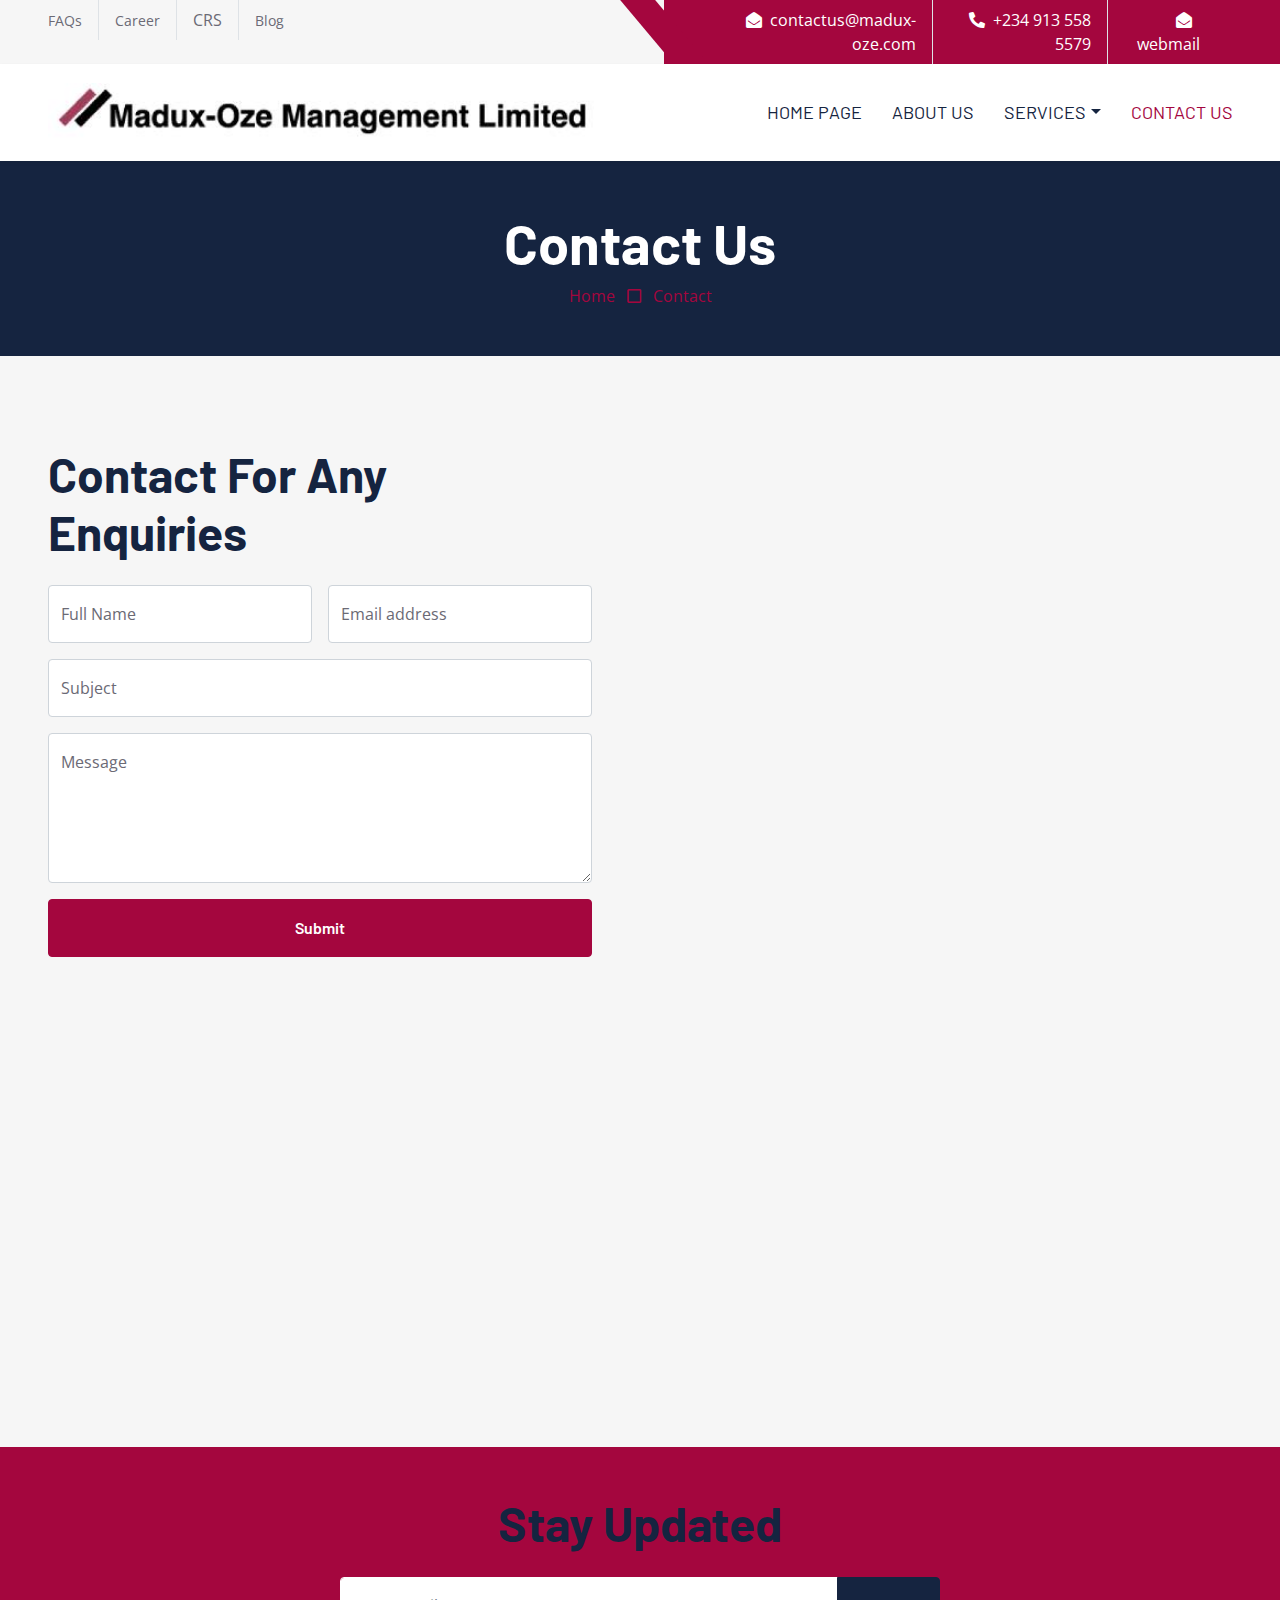
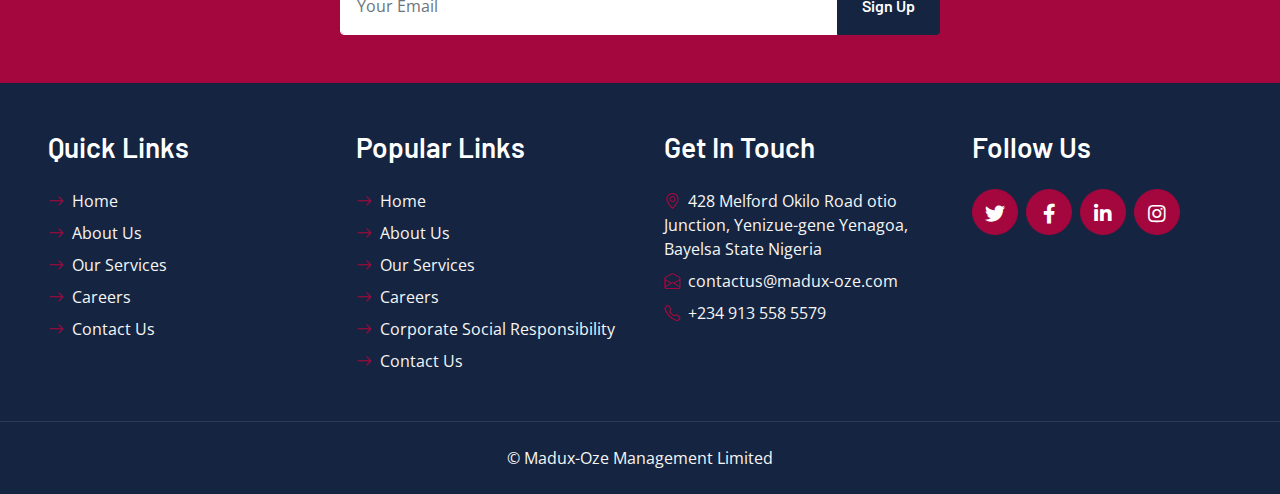
<file: contact.html>
<!DOCTYPE html>
<html lang="en">

<head>
    <meta charset="utf-8">
    <title>Madux-Oze Management Limited</title>
    <meta content="width=device-width, initial-scale=1.0" name="viewport">
    <meta content="Consultants" name="keywords">
    <meta content="Consultants" name="description">

    <!-- Favicon -->
    <link href="img/favicon.ico" rel="icon">

    <!-- Google Web Fonts -->
    <link rel="preconnect" href="https://fonts.googleapis.com">
    <link rel="preconnect" href="https://fonts.gstatic.com" crossorigin>
    <link href="https://fonts.googleapis.com/css2?family=Barlow:wght@500;600;700&family=Open+Sans:wght@400;600&display=swap" rel="stylesheet"> 

    <!-- Icon Font Stylesheet -->
    <link href="https://cdnjs.cloudflare.com/ajax/libs/font-awesome/5.10.0/css/all.min.css" rel="stylesheet">
    <link href="https://cdn.jsdelivr.net/npm/bootstrap-icons@1.4.1/font/bootstrap-icons.css" rel="stylesheet">

    <!-- Libraries Stylesheet -->
    <link href="lib/owlcarousel/assets/owl.carousel.min.css" rel="stylesheet">

    <!-- Customized Bootstrap Stylesheet -->
    <link href="css/bootstrap.min.css" rel="stylesheet">

    <!-- Template Stylesheet -->
    <link href="css/style.css" rel="stylesheet">
</head>

<div>
    <!-- Topbar Start -->
    <div class="container-fluid bg-secondary ps-5 pe-0 d-none d-lg-block">
        <div class="row gx-0">
            <div class="col-md-6 text-center text-lg-start mb-2 mb-lg-0">
                <div class="d-inline-flex align-items-center">
                    <a class="text-body py-2 pe-3 border-end" href="faqs.html"><small>FAQs</small></a>
                    <a class="text-body py-2 px-3 border-end" href="careers.html"><small>Career</small></a>
                    <a href="csr.html" class="text-body py-2 px-3 border-end">CRS</a>
                    <a class="text-body py-2 ps-3 " href="blog.html"><small>Blog</small></a>
                    
                </div>
            </div>
            <div class="col-md-6 text-center text-lg-end">
                <div class="position-relative d-inline-flex align-items-center bg-primary text-white top-shape px-5">
                    <div class="me-3 pe-3 border-end py-2">
                        <p class="m-0"><i class="fa fa-envelope-open me-2"></i>contactus@madux-oze.com</p>
                    </div>
                    <div class="me-3 pe-3 border-end py-2 py-2">
                        <p class="m-0"><i class="fa fa-phone-alt me-2"></i>+234 913 558 5579</p>
                    </div>

                    <div class="me-3 pe-3 py-2 py-2">
                        <a style="color: white;" href="https://www.madux-oze.com/webmail"><p class="m-0 "><i class="fa fa-envelope-open me-2"></i>webmail</p></a>
                    </div>
                </div>
            </div>
        </div>
    </div>
    <!-- Topbar End -->


    <!-- Navbar Start -->

    <nav class="navbar navbar-expand-lg bg-white navbar-light shadow-sm px-5 py-2 py-lg-0">
        <a href="index.html" class="navbar-brand ">
        <img src="./imgs/inline-madux-full-logo.jpg" alt="" width="550" class="img-fluid">
    </a>

        <button class="navbar-toggler" type="button" data-bs-toggle="collapse" data-bs-target="#navbarCollapse">
            <span class="navbar-toggler-icon"></span>
        </button>
        <div class="collapse navbar-collapse" id="navbarCollapse">
            <div class="navbar-nav ms-auto py-0 me-n3">
                <a href="index.html" class="nav-item nav-link">Home Page</a>
                <a href="about.html" class="nav-item nav-link">About Us</a>
                
                <div class="nav-item dropdown">
                    <a href="#" class="nav-link dropdown-toggle" data-bs-toggle="dropdown">Services</a>
                    <div class="dropdown-menu m-0">
                        
                        <a href="service.html" class="dropdown-item">Our Services</a>
                        <a href="team.html" class="dropdown-item">Our Team</a>
                     
                    </div>
                </div>
                <a href="contact.html" class="nav-item nav-link active">Contact Us</a>
            </div>
        </div>
    </nav>
    <!-- Navbar End -->




    <!-- Page Header Start -->
    <div class="container-fluid bg-dark p-5">
        <div class="row">
            <div class="col-12 text-center">
                <h1 class="display-4 text-white">Contact Us</h1>
                <a href="index.html">Home</a>
                <i class="far fa-square text-primary px-2"></i>
                <a href="contact.html">Contact</a>
            </div>
        </div>
    </div>
    <!-- Page Header End -->


    <!-- Contact Start -->
    <div class="container-fluid bg-secondary px-0">
        <div class="row g-0">
            <div class="col-lg-6 py-6 px-5">
                <h1 class="display-5 mb-4">Contact For Any Enquiries</h1>
                <form action="https://formspree.io/f/xyyrzelr"
  method="POST" id="my-form">
                    <div class="row g-3">
                        <div class="col-6">
                            <div class="form-floating">
                                <input type="text" name="name" class="form-control" id="form-floating-1" placeholder="John Doe">
                                <label for="form-floating-1">Full Name</label>
                            </div>
                        </div>
                        <div class="col-6">
                            <div class="form-floating">
                                <input type="email" name="email" class="form-control" id="form-floating-2" placeholder="name@example.com">
                                <label for="form-floating-2">Email address</label>
                            </div>
                        </div>
                        <div class="col-12">
                            <div class="form-floating">
                                <input type="text" name="subject" class="form-control" id="form-floating-3" placeholder="Subject">
                                <label for="form-floating-3">Subject</label>
                            </div>
                        </div>
                        <div class="col-12">
                            <div class="form-floating">
                                <textarea class="form-control" name="message" placeholder="Message" id="form-floating-4" style="height: 150px"></textarea>
                                <label for="form-floating-4">Message</label>
                              </div>
                        </div>
                        <div class="col-12">
                            <button class="btn btn-primary w-100 py-3" type="submit">Submit</button>
                        </div>
                    </div>
                </form>
            </div>

            <div class="status" class="success"></div>
            <div class="col-lg-6" style="min-height: 400px;">
                <div class="position-relative h-100">
                    <iframe class="position-relative w-100 h-100"
                        src="https://www.google.com/maps/embed?pb=!1m18!1m12!1m3!1d3001156.4288297426!2d-78.01371936852176!3d42.72876761954724!2m3!1f0!2f0!3f0!3m2!1i1024!2i768!4f13.1!3m3!1m2!1s0x4ccc4bf0f123a5a9%3A0xddcfc6c1de189567!2sNew%20York%2C%20USA!5e0!3m2!1sen!2sbd!4v1603794290143!5m2!1sen!2sbd"
                        frameborder="0" style="border:0;" allowfullscreen="" aria-hidden="false" tabindex="0"></iframe>
                </div>
            </div>
        </div>
    </div>
    <!-- Contact End -->


    
   <!-- Footer Start -->
    <div class="container-fluid bg-primary text-secondary p-5">
        <div class="row g-5">
            <div class="col-12 text-center">
                <h1 class="display-5 mb-4">Stay Updated</h1>
                <form class="mx-auto" style="max-width: 600px;" id="my-form" action="https://formspree.io/f/xyyrzelr" method="POST" >
                    <div class="input-group">
                        <input type="text" name="email" class="form-control border-white p-3" placeholder="Your Email">
                        <button class="btn btn-dark px-4">Sign Up</button>
                    </div>
                </form>
            </div>
        </div>
    </div>
    <div class="container-fluid bg-dark text-secondary p-5">
        <div class="row g-5">
            <div class="col-lg-3 col-md-6">
                <h3 class="text-white mb-4">Quick Links</h3>
                <div class="d-flex flex-column justify-content-start">
                    <a class="text-secondary mb-2" href="index.html"><i class="bi bi-arrow-right text-primary me-2"></i>Home</a>
                    <a class="text-secondary mb-2" href="about.html"><i class="bi bi-arrow-right text-primary me-2"></i>About Us</a>
                    <a class="text-secondary mb-2" href="service.html"><i class="bi bi-arrow-right text-primary me-2"></i>Our Services</a>
                    <a class="text-secondary mb-2" href="careers.html"><i class="bi bi-arrow-right text-primary me-2"></i>Careers</a>
                    <a class="text-secondary" href="contact.html"><i class="bi bi-arrow-right text-primary me-2"></i>Contact Us</a>
                </div>
            </div>
            <div class="col-lg-3 col-md-6">
                <h3 class="text-white mb-4">Popular Links</h3>
                <div class="d-flex flex-column justify-content-start">
                    <a class="text-secondary mb-2" href="index.html"><i class="bi bi-arrow-right text-primary me-2"></i>Home</a>
                    <a class="text-secondary mb-2" href="about.html"><i class="bi bi-arrow-right text-primary me-2"></i>About Us</a>
                    <a class="text-secondary mb-2" href="service.html"><i class="bi bi-arrow-right text-primary me-2"></i>Our Services</a>
                    <a class="text-secondary mb-2" href="careers.html"><i class="bi bi-arrow-right text-primary me-2"></i>Careers</a>
                    <a class="text-secondary mb-2" href="csr.html"><i class="bi bi-arrow-right text-primary me-2"></i>Corporate Social Responsibility</a>
                    <a class="text-secondary" href="contact.html"><i class="bi bi-arrow-right text-primary me-2"></i>Contact Us</a>
                </div>
            </div>
            <div class="col-lg-3 col-md-6">
                <h3 class="text-white mb-4">Get In Touch</h3>
                <p class="mb-2"><i class="bi bi-geo-alt text-primary me-2"></i>428 Melford Okilo Road otio Junction, Yenizue-gene Yenagoa, Bayelsa State Nigeria</p>
                <p class="mb-2"><i class="bi bi-envelope-open text-primary me-2"></i>contactus@madux-oze.com</p>
                <p class="mb-0"><i class="bi bi-telephone text-primary me-2"></i>+234 913 558 5579</p>
            </div>
            <div class="col-lg-3 col-md-6">
                <h3 class="text-white mb-4">Follow Us</h3>
                <div class="d-flex">
                    <a class="btn btn-lg btn-primary btn-lg-square rounded-circle me-2" href="https://www.instagram.com/madux_oze_management_limited?igsh=MTB6NjZxdnk0Z2dtYg=="><i class="fab fa-twitter fw-normal"></i></a>
                    <a class="btn btn-lg btn-primary btn-lg-square rounded-circle me-2" href="https://www.facebook.com/MaduxOze"><i class="fab fa-facebook-f fw-normal"></i></a>
                    <a class="btn btn-lg btn-primary btn-lg-square rounded-circle me-2" href="https://www.linkedin.com/in/madux-oze-management-limited-4187b62a9?utm_source=share&utm_campaign=share_via&utm_content=profile&utm_medium=android_app"><i class="fab fa-linkedin-in fw-normal"></i></a>
                    <a class="btn btn-lg btn-primary btn-lg-square rounded-circle" href="https://www.instagram.com/madux_oze_management_limited?igsh=MTB6NjZxdnk0Z2dtYg=="><i class="fab fa-instagram fw-normal"></i></a>
                </div>
            </div>
        </div>
    </div>
    <div class="container-fluid bg-dark text-secondary text-center border-top py-4 px-5" style="border-color: rgba(256, 256, 256, .1) !important;">
        <p class="m-0">&copy; <a class="text-secondary " href="#">Madux-Oze Management Limited</a></p>
    </div>
    <!-- Footer End -->



    <!-- Back to Top -->
    <a href="#" class="btn btn-lg btn-primary btn-lg-square rounded-circle back-to-top"><i class="bi bi-arrow-up"></i></a>


    <!-- JavaScript Libraries -->
    <script src="https://code.jquery.com/jquery-3.4.1.min.js"></script>
    <script src="https://cdn.jsdelivr.net/npm/bootstrap@5.0.0/dist/js/bootstrap.bundle.min.js"></script>
    <script src="lib/easing/easing.min.js"></script>
    <script src="lib/waypoints/waypoints.min.js"></script>
    <script src="lib/owlcarousel/owl.carousel.min.js"></script>

    <!-- Template Javascript -->
    <script src="js/main.js"></script>
</body>

</html>
</file>
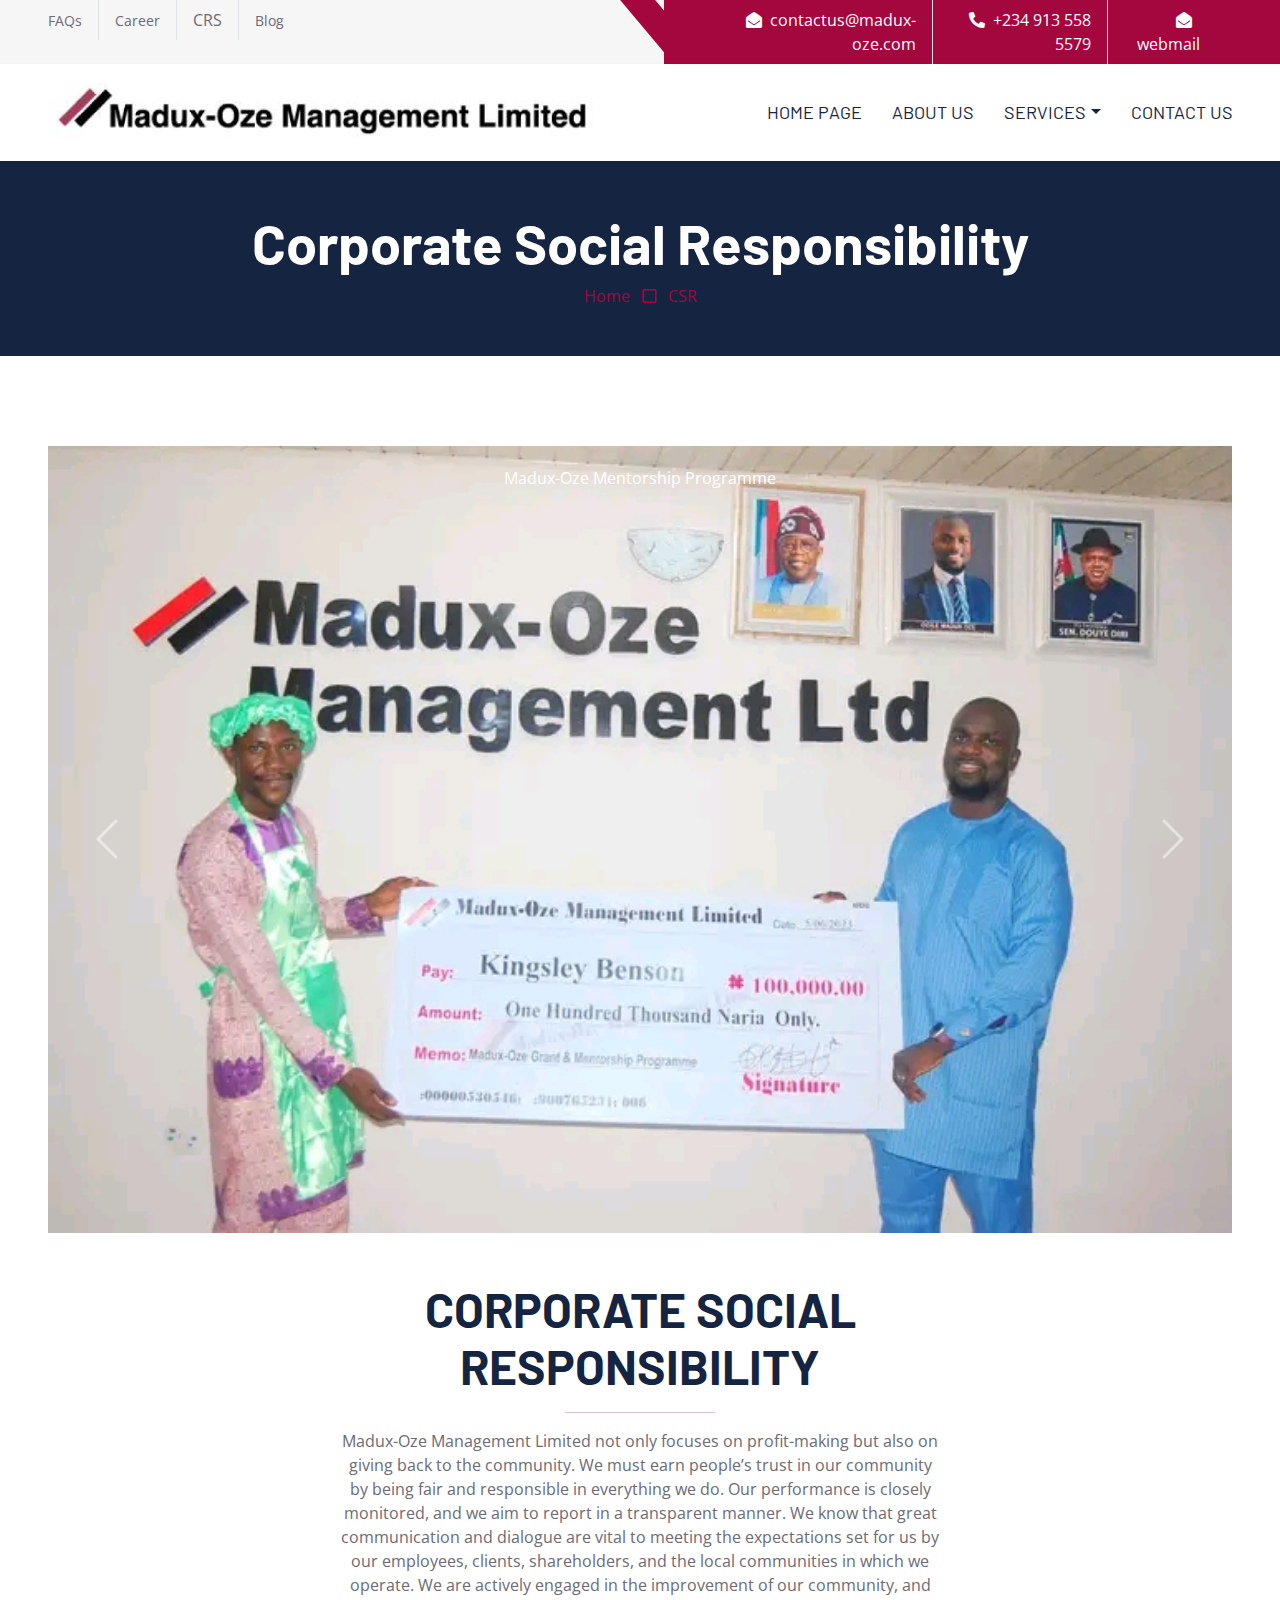
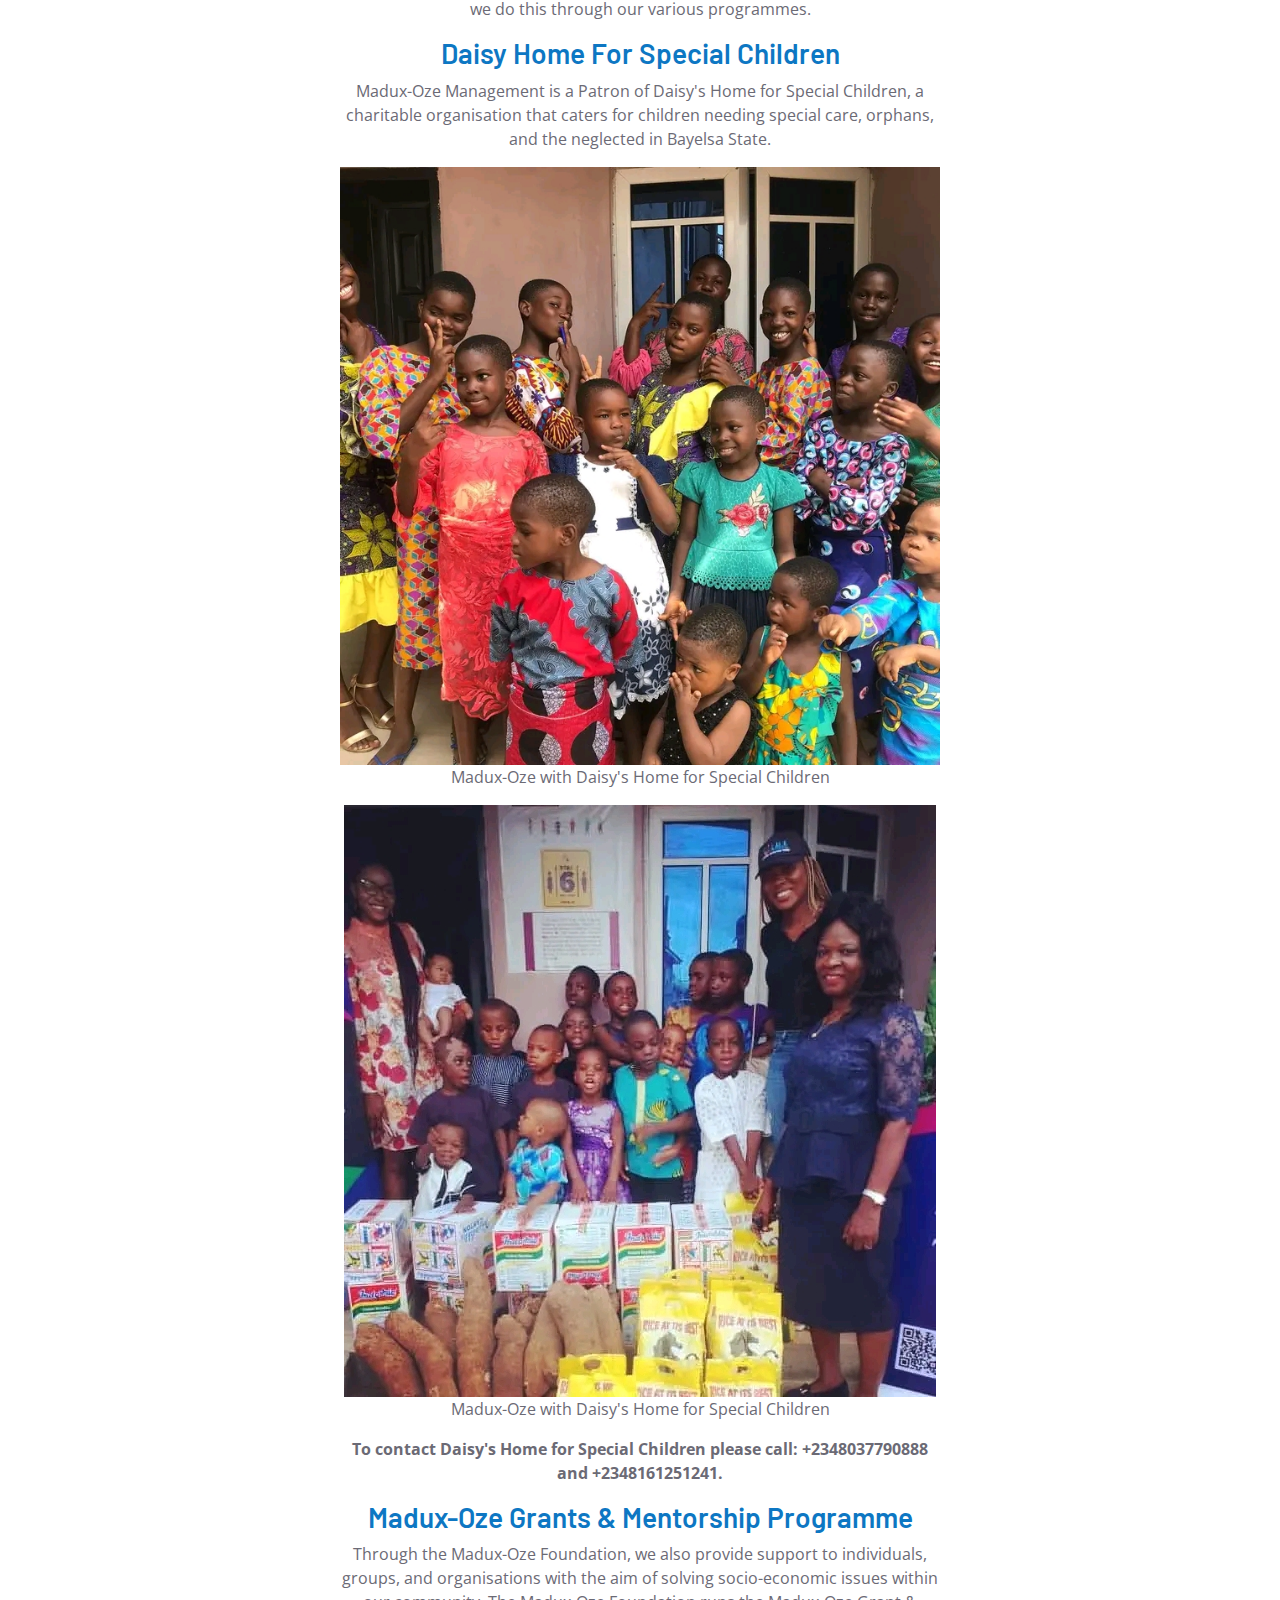
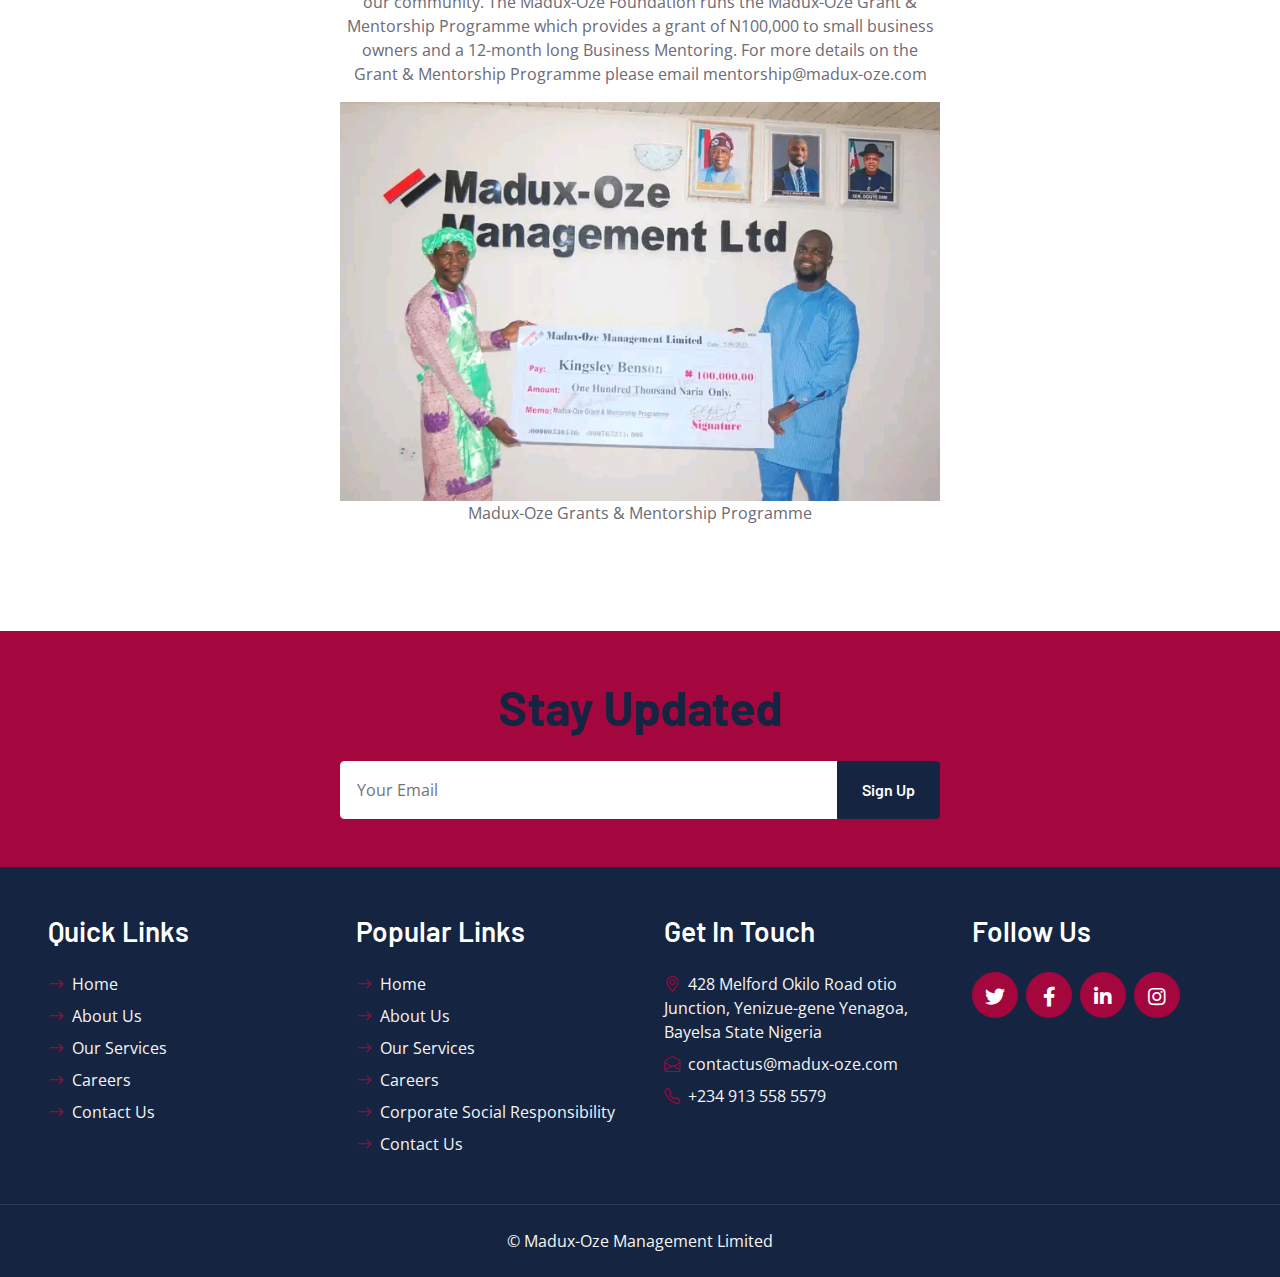
<file: csr.html>
<!DOCTYPE html>
<html lang="en">

<head>
    <meta charset="utf-8">
    <title>Madux-Oze Management Limited</title>
    <meta content="width=device-width, initial-scale=1.0" name="viewport">
    <meta content="Consultants" name="keywords">
    <meta content="Consultants" name="description">

    <!-- Favicon -->
    <link href="img/favicon.ico" rel="icon">

    <!-- Google Web Fonts -->
    <link rel="preconnect" href="https://fonts.googleapis.com">
    <link rel="preconnect" href="https://fonts.gstatic.com" crossorigin>
    <link href="https://fonts.googleapis.com/css2?family=Barlow:wght@500;600;700&family=Open+Sans:wght@400;600&display=swap" rel="stylesheet"> 

    <!-- Icon Font Stylesheet -->
    <link href="https://cdnjs.cloudflare.com/ajax/libs/font-awesome/5.10.0/css/all.min.css" rel="stylesheet">
    <link href="https://cdn.jsdelivr.net/npm/bootstrap-icons@1.4.1/font/bootstrap-icons.css" rel="stylesheet">

    <!-- Libraries Stylesheet -->
    <link href="lib/owlcarousel/assets/owl.carousel.min.css" rel="stylesheet">

    <!-- Customized Bootstrap Stylesheet -->
    <link href="css/bootstrap.min.css" rel="stylesheet">

    <!-- Template Stylesheet -->
    <link href="css/style.css" rel="stylesheet">
</head>

<div>
    <!-- Topbar Start -->
    <div class="container-fluid bg-secondary ps-5 pe-0 d-none d-lg-block">
        <div class="row gx-0">
            <div class="col-md-6 text-center text-lg-start mb-2 mb-lg-0">
                <div class="d-inline-flex align-items-center">
                    <a class="text-body py-2 pe-3 border-end" href="faqs.html"><small>FAQs</small></a>
                    <a class="text-body py-2 px-3 border-end" href="careers.html"><small>Career</small></a>
                    <a href="csr.html" class="text-body py-2 px-3 border-end active">CRS</a>
                    <a class="text-body py-2 ps-3 " href="blog.html"><small>Blog</small></a>
                    
                </div>
            </div>
            <div class="col-md-6 text-center text-lg-end">
                <div class="position-relative d-inline-flex align-items-center bg-primary text-white top-shape px-5">
                    <div class="me-3 pe-3 border-end py-2">
                        <p class="m-0"><i class="fa fa-envelope-open me-2"></i>contactus@madux-oze.com</p>
                    </div>
                    <div class="me-3 pe-3 border-end py-2 py-2">
                        <p class="m-0"><i class="fa fa-phone-alt me-2"></i>+234 913 558 5579</p>
                    </div>

                    <div class="me-3 pe-3 py-2 py-2">
                        <a style="color: white;" href="https://www.madux-oze.com/webmail"><p class="m-0 "><i class="fa fa-envelope-open me-2"></i>webmail</p></a>
                    </div>
                </div>
            </div>
        </div>
    </div>
    <!-- Topbar End -->


    <!-- Navbar Start -->

    <nav class="navbar navbar-expand-lg bg-white navbar-light shadow-sm px-5 py-2 py-lg-0">
        <a href="index.html" class="navbar-brand ">
        <img src="./imgs/inline-madux-full-logo.jpg" alt="" width="550" class="img-fluid">
    </a>

        <button class="navbar-toggler" type="button" data-bs-toggle="collapse" data-bs-target="#navbarCollapse">
            <span class="navbar-toggler-icon"></span>
        </button>
        <div class="collapse navbar-collapse" id="navbarCollapse">
            <div class="navbar-nav ms-auto py-0 me-n3">
                <a href="index.html" class="nav-item nav-link">Home Page</a>
                <a href="about.html" class="nav-item nav-link">About Us</a>
                
                <div class="nav-item dropdown">
                    <a href="#" class="nav-link dropdown-toggle" data-bs-toggle="dropdown">Services</a>
                    <div class="dropdown-menu m-0">
                        
                        <a href="service.html" class="dropdown-item">Our Services</a>
                        <a href="team.html" class="dropdown-item">Our Team</a>
                     
                    </div>
                </div>
                <a href="contact.html" class="nav-item nav-link">Contact Us</a>
            </div>
        </div>
    </nav>
    <!-- Navbar End -->

    <!-- Page Header Start -->
    <div class="container-fluid bg-dark p-5">
        <div class="row">
            <div class="col-12 text-center">
                <h1 class="display-4 text-white">Corporate Social Responsibility</h1>
                <a href="index.html">Home</a>
                <i class="far fa-square text-primary px-2"></i>
                <a href="csr.html">CSR</a>
            </div>
        </div>
    </div>
    <!-- Page Header End -->

<!-- Carousel image start -->

<div class="container-fluid py-6 px-5">
    <div id="csr-carousel" class="carousel slide" data-bs-ride="carousel">
        <div class="carousel-inner">
            <!-- Image 1 -->
            <div class="carousel-item active">
                <img src="imgs/madux-mentorship1.jpg" class="d-block w-100" alt="Image 1">
                <div class="carousel-caption d-none d-md-block">
                    <p>Madux-Oze Mentorship Programme</p>
                </div>
            </div>

<!-- Image 2 -->
            <div class="carousel-item">
                <img src="imgs/madux-daisy3.jpg" class="d-block w-100" alt="Image 2">
                <div class="carousel-caption d-none d-md-block">
                    <p>Madux-Oze with Daisy's Home for Special Children</p>
                </div>
            </div>


            <!-- Image 3 -->
            <div class="carousel-item">
                <img src="imgs/madux-mentorship2.jpg" class="d-block w-100" alt="Image 2">
                <div class="carousel-caption d-none d-md-block">
                    <p>Madux-Oze Mentorship Programme</p>
                </div>
            </div>

            <!-- Image 4 -->
            <div class="carousel-item">
                <img src="imgs/madux-mentorship3.jpg" class="d-block w-100" alt="Image 2">
                <div class="carousel-caption d-none d-md-block">
                    <p>Madux-Oze Mentorship Programme</p>
                </div>
            </div>


            <!-- Image 5 -->
            <div class="carousel-item">
                <img src="imgs/madux-mentorship4.jpg" class="d-block w-100" alt="Image 2">
                <div class="carousel-caption d-none d-md-block">
                    <p>Madux-Oze Mentorship Programme</p>
                </div>
            </div>

            <!-- Image 6-->
            <div class="carousel-item">
                <img src="imgs/madux-mentorship5.jpg" class="d-block w-100" alt="Image 2">
                <div class="carousel-caption d-none d-md-block">
                    <p>Madux-Oze Mentorship Programme</p>
                </div>
            </div>


            <!-- Image 7-->
            <div class="carousel-item">
                <img src="imgs/madux-daisy2.jpg" class="d-block w-100" alt="Image 2">
                <div class="carousel-caption d-none d-md-block">
                    <p>Madux-Oze with Daisy's Home for Special Children</p>
                </div>
            </div>


        </div>
        <!-- carousel image end -->

        <!-- Carousel controls -->
        <button class="carousel-control-prev" type="button" data-bs-target="#csr-carousel" data-bs-slide="prev">
            <span class="carousel-control-prev-icon" aria-hidden="true"></span>
            <span class="visually-hidden">Previous</span>
        </button>
        <button class="carousel-control-next" type="button" data-bs-target="#csr-carousel" data-bs-slide="next">
            <span class="carousel-control-next-icon" aria-hidden="true"></span>
            <span class="visually-hidden">Next</span>
        </button>
    </div>

    <div class="text-center mx-auto mt-5" style="max-width: 600px;">
        <h1 class="display-5 mb-0">CORPORATE SOCIAL RESPONSIBILITY</h1>
        <hr class="w-25 mx-auto bg-primary">
        <p>Madux-Oze Management Limited not only focuses on profit-making but also on giving back
            to the community. We must earn people’s trust in our community by being fair and
            responsible in everything we do. Our performance is closely monitored, and we aim to
            report in a transparent manner. We know that great communication and dialogue are vital
            to meeting the expectations set for us by our employees, clients, shareholders, and the local
            communities in which we operate. We are actively engaged in the improvement of our
            community, and we do this through our various programmes.</p>

        <div class="csr">
            <h3 style="color: #0D77C3;"> Daisy Home For Special Children</h3>
            
            <p>Madux-Oze Management is a Patron of Daisy's Home for Special Children, a charitable
                organisation that caters for children needing special care, orphans, and the neglected in
                Bayelsa State.</p>
                <img src="imgs/madux-daisy1.jpg" alt="Daisy image" style="max-width: 100%;">
                    <p>Madux-Oze with Daisy's Home for Special Children</p>

                    <img src="imgs/madux-daisy3.jpg" alt="Daisy image" style="max-width: 100%;">
                    <p>Madux-Oze with Daisy's Home for Special Children</p>

            <p><strong>To contact Daisy's Home for Special Children please call:
                +2348037790888 and +2348161251241.</strong></p>
                <div class="mentorship">



                    <h3 style="color: #0D77C3;">Madux-Oze Grants &amp; Mentorship Programme</h3>
            <p>Through the Madux-Oze Foundation, we also provide support to individuals, groups, and
                organisations with the aim of solving socio-economic issues within our community. The
                Madux-Oze Foundation runs the Madux-Oze Grant &amp; Mentorship Programme which
                provides a grant of N100,000 to small business owners and a 12-month long Business
                Mentoring. For more details on the Grant &amp; Mentorship Programme please email
                mentorship@madux-oze.com
                </p>

            <img src="imgs/madux-mentorship1.jpg" alt="Image 1" style="max-width: 100%;">
                    <p>Madux-Oze Grants &amp; Mentorship Programme</p>
                </div>
                </div>
            </div>
        </div>
    </div>
</div>
            
        </div>
    </div>



<!-- Careers End -->

   <!-- Footer Start -->
    <div class="container-fluid bg-primary text-secondary p-5">
        <div class="row g-5">
            <div class="col-12 text-center">
                <h1 class="display-5 mb-4">Stay Updated</h1>
                <form class="mx-auto" style="max-width: 600px;" id="my-form" action="https://formspree.io/f/xyyrzelr" method="POST" >
                    <div class="input-group">
                        <input type="text" name="email" class="form-control border-white p-3" placeholder="Your Email">
                        <button class="btn btn-dark px-4">Sign Up</button>
                    </div>
                </form>
            </div>
        </div>
    </div>
    <div class="container-fluid bg-dark text-secondary p-5">
        <div class="row g-5">
            <div class="col-lg-3 col-md-6">
                <h3 class="text-white mb-4">Quick Links</h3>
                <div class="d-flex flex-column justify-content-start">
                    <a class="text-secondary mb-2" href="index.html"><i class="bi bi-arrow-right text-primary me-2"></i>Home</a>
                    <a class="text-secondary mb-2" href="about.html"><i class="bi bi-arrow-right text-primary me-2"></i>About Us</a>
                    <a class="text-secondary mb-2" href="service.html"><i class="bi bi-arrow-right text-primary me-2"></i>Our Services</a>
                    <a class="text-secondary mb-2" href="careers.html"><i class="bi bi-arrow-right text-primary me-2"></i>Careers</a>
                    <a class="text-secondary" href="contact.html"><i class="bi bi-arrow-right text-primary me-2"></i>Contact Us</a>
                </div>
            </div>
            <div class="col-lg-3 col-md-6">
                <h3 class="text-white mb-4">Popular Links</h3>
                <div class="d-flex flex-column justify-content-start">
                    <a class="text-secondary mb-2" href="index.html"><i class="bi bi-arrow-right text-primary me-2"></i>Home</a>
                    <a class="text-secondary mb-2" href="about.html"><i class="bi bi-arrow-right text-primary me-2"></i>About Us</a>
                    <a class="text-secondary mb-2" href="service.html"><i class="bi bi-arrow-right text-primary me-2"></i>Our Services</a>
                    <a class="text-secondary mb-2" href="careers.html"><i class="bi bi-arrow-right text-primary me-2"></i>Careers</a>
                    <a class="text-secondary mb-2" href="csr.html"><i class="bi bi-arrow-right text-primary me-2"></i>Corporate Social Responsibility</a>
                    <a class="text-secondary" href="contact.html"><i class="bi bi-arrow-right text-primary me-2"></i>Contact Us</a>
                </div>
            </div>
            <div class="col-lg-3 col-md-6">
                <h3 class="text-white mb-4">Get In Touch</h3>
                <p class="mb-2"><i class="bi bi-geo-alt text-primary me-2"></i>428 Melford Okilo Road otio Junction, Yenizue-gene Yenagoa, Bayelsa State Nigeria</p>
                <p class="mb-2"><i class="bi bi-envelope-open text-primary me-2"></i>contactus@madux-oze.com</p>
                <p class="mb-0"><i class="bi bi-telephone text-primary me-2"></i>+234 913 558 5579</p>
            </div>
            <div class="col-lg-3 col-md-6">
                <h3 class="text-white mb-4">Follow Us</h3>
                <div class="d-flex">
                    <a class="btn btn-lg btn-primary btn-lg-square rounded-circle me-2" href="https://www.instagram.com/madux_oze_management_limited?igsh=MTB6NjZxdnk0Z2dtYg=="><i class="fab fa-twitter fw-normal"></i></a>
                    <a class="btn btn-lg btn-primary btn-lg-square rounded-circle me-2" href="https://www.facebook.com/MaduxOze"><i class="fab fa-facebook-f fw-normal"></i></a>
                    <a class="btn btn-lg btn-primary btn-lg-square rounded-circle me-2" href="https://www.linkedin.com/in/madux-oze-management-limited-4187b62a9?utm_source=share&utm_campaign=share_via&utm_content=profile&utm_medium=android_app"><i class="fab fa-linkedin-in fw-normal"></i></a>
                    <a class="btn btn-lg btn-primary btn-lg-square rounded-circle" href="https://www.instagram.com/madux_oze_management_limited?igsh=MTB6NjZxdnk0Z2dtYg=="><i class="fab fa-instagram fw-normal"></i></a>
                </div>
            </div>
        </div>
    </div>
    <div class="container-fluid bg-dark text-secondary text-center border-top py-4 px-5" style="border-color: rgba(256, 256, 256, .1) !important;">
        <p class="m-0">&copy; <a class="text-secondary " href="#">Madux-Oze Management Limited</a></p>
    </div>
    <!-- Footer End -->
    
    <!-- Back to Top -->
    <a href="#" class="btn btn-lg btn-primary btn-lg-square rounded-circle back-to-top"><i class="bi bi-arrow-up"></i></a>


    <!-- JavaScript Libraries -->
    <script src="https://code.jquery.com/jquery-3.4.1.min.js"></script>
    <script src="https://cdn.jsdelivr.net/npm/bootstrap@5.0.0/dist/js/bootstrap.bundle.min.js"></script>
    <script src="lib/easing/easing.min.js"></script>
    <script src="lib/waypoints/waypoints.min.js"></script>
    <script src="lib/owlcarousel/owl.carousel.min.js"></script>

    <!-- Template Javascript -->
    <script src="js/main.js"></script>
 </body>

</html>
</file>
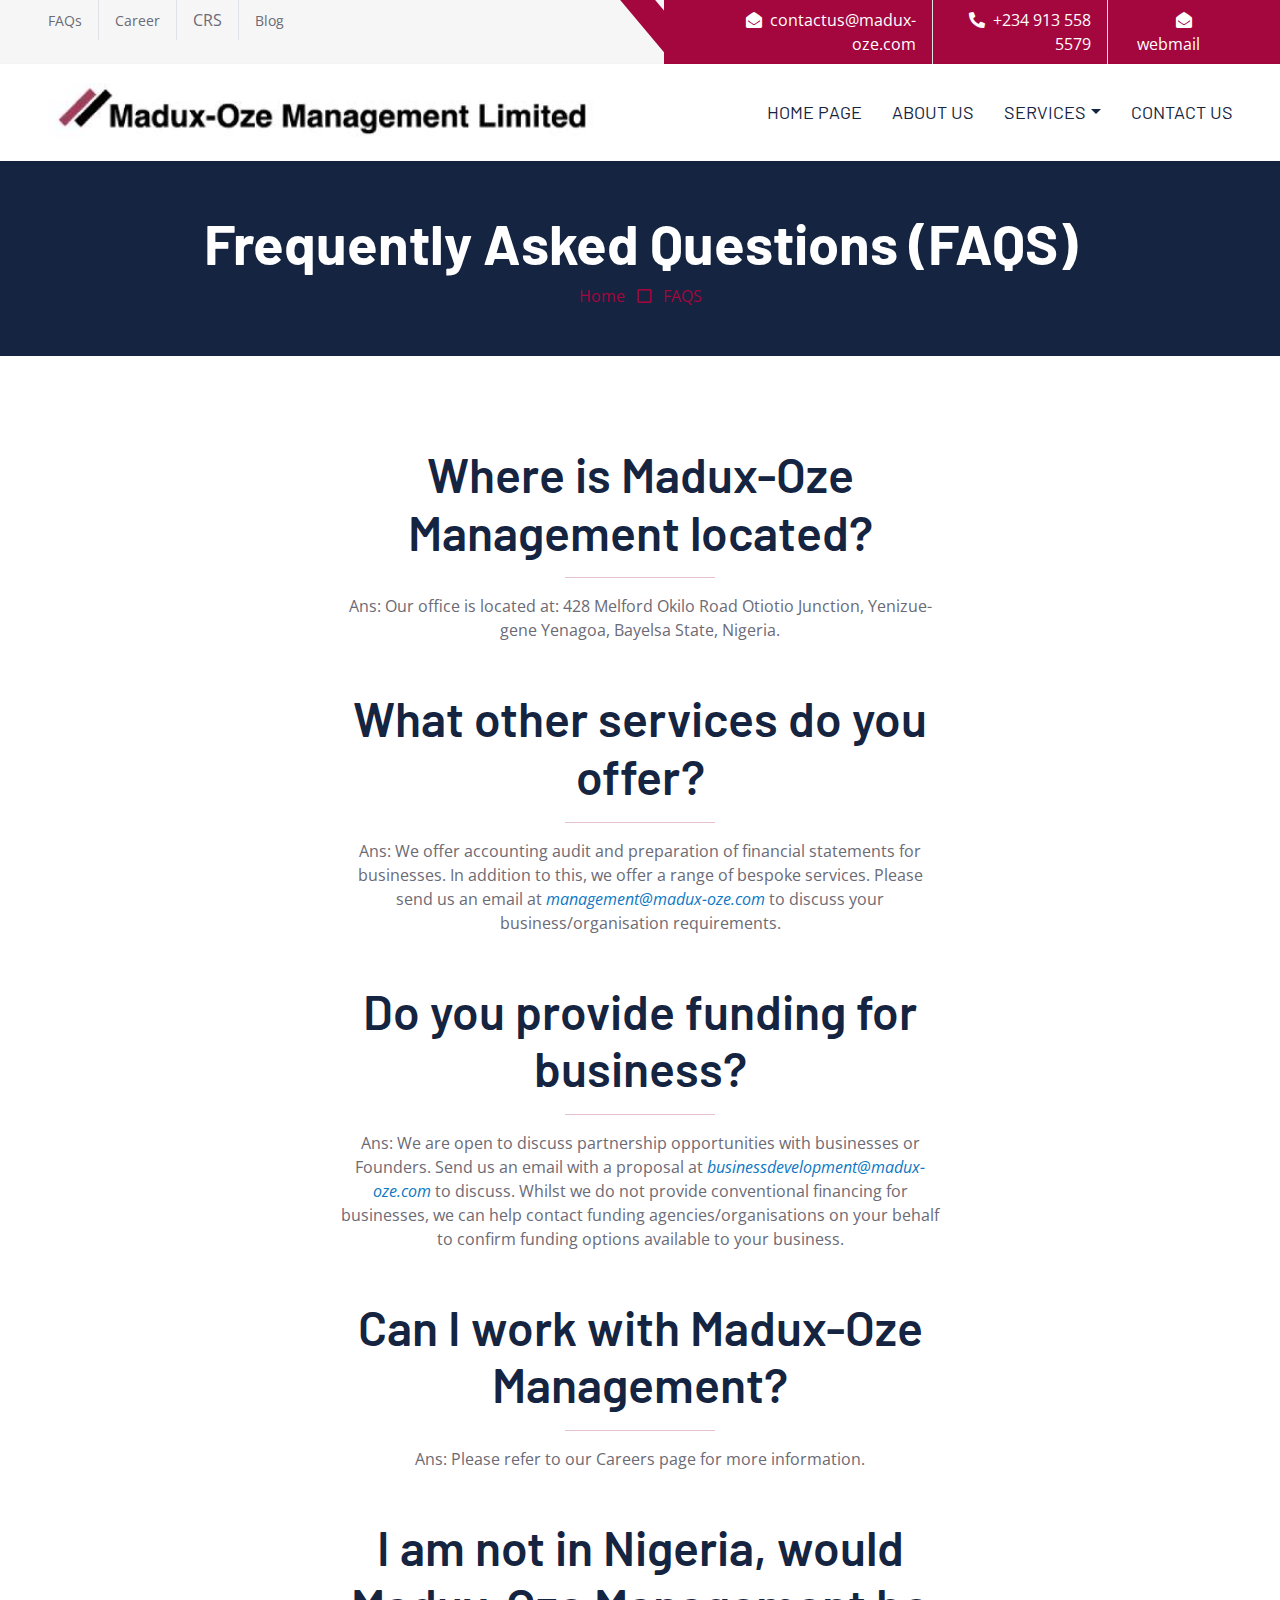
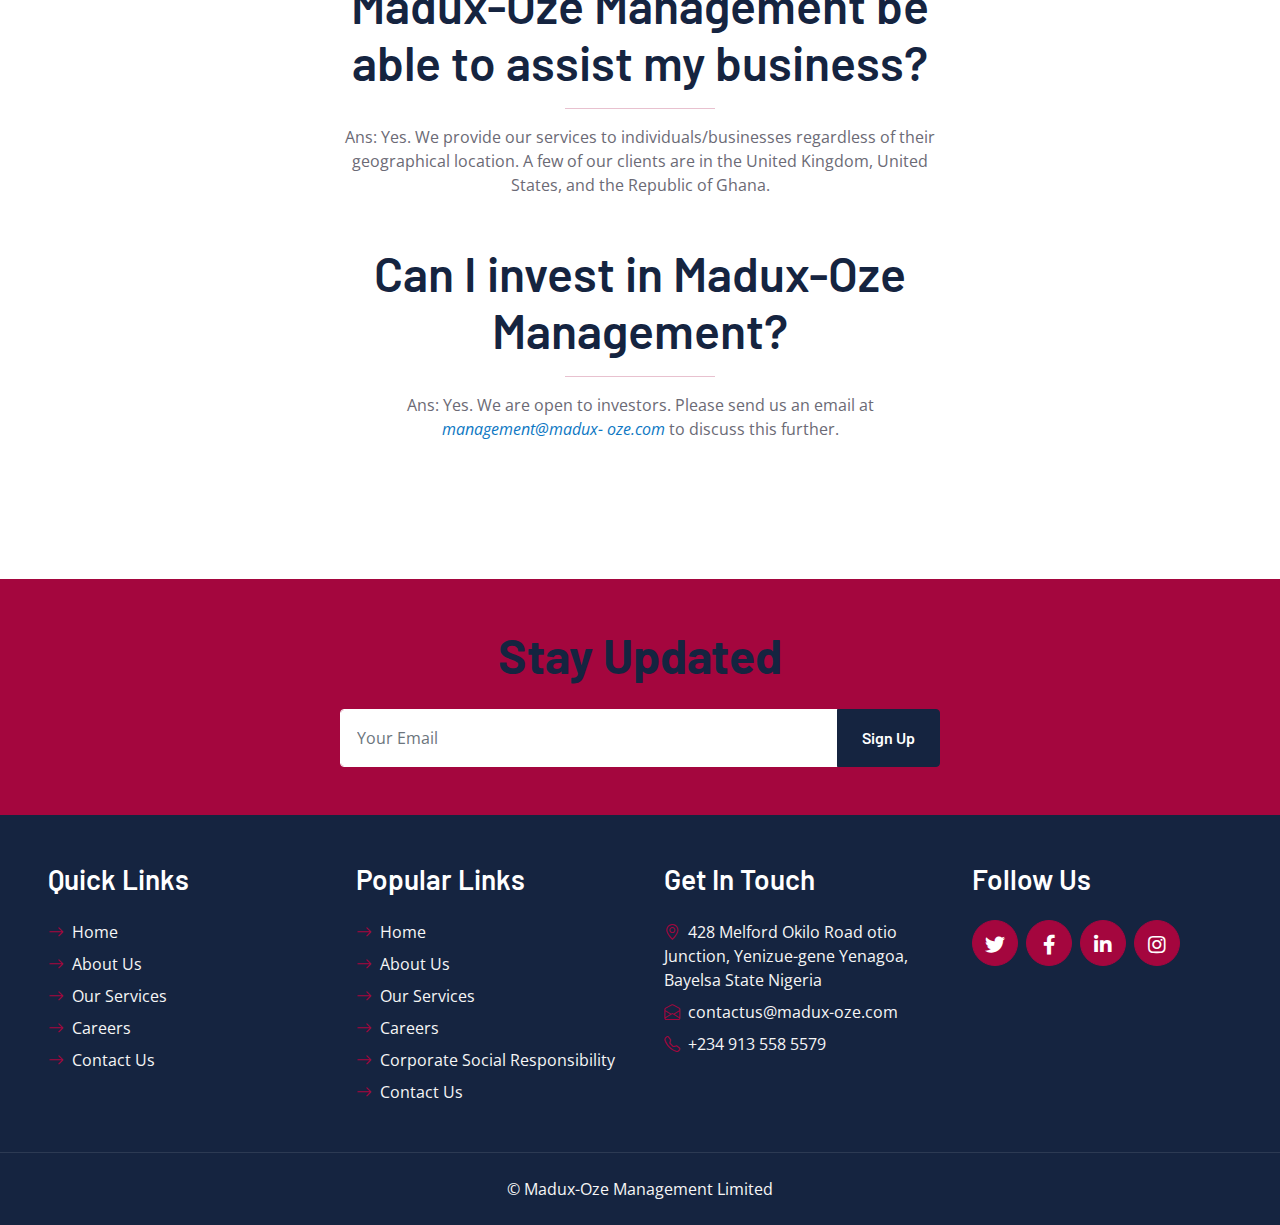
<file: faqs.html>
<!DOCTYPE html>
<html lang="en">

<head>
    <meta charset="utf-8">
    <title>Madux-Oze Management Limited</title>
    <meta content="width=device-width, initial-scale=1.0" name="viewport">
    <meta content="Consultants" name="keywords">
    <meta content="Consultants" name="description">

    <!-- Favicon -->
    <link href="img/favicon.ico" rel="icon">

    <!-- Google Web Fonts -->
    <link rel="preconnect" href="https://fonts.googleapis.com">
    <link rel="preconnect" href="https://fonts.gstatic.com" crossorigin>
    <link href="https://fonts.googleapis.com/css2?family=Barlow:wght@500;600;700&family=Open+Sans:wght@400;600&display=swap" rel="stylesheet"> 

    <!-- Icon Font Stylesheet -->
    <link href="https://cdnjs.cloudflare.com/ajax/libs/font-awesome/5.10.0/css/all.min.css" rel="stylesheet">
    <link href="https://cdn.jsdelivr.net/npm/bootstrap-icons@1.4.1/font/bootstrap-icons.css" rel="stylesheet">

    <!-- Libraries Stylesheet -->
    <link href="lib/owlcarousel/assets/owl.carousel.min.css" rel="stylesheet">

    <!-- Customized Bootstrap Stylesheet -->
    <link href="css/bootstrap.min.css" rel="stylesheet">

    <!-- Template Stylesheet -->
    <link href="css/style.css" rel="stylesheet">
</head>

<div>
  <!-- Topbar Start -->
    <div class="container-fluid bg-secondary ps-5 pe-0 d-none d-lg-block">
        <div class="row gx-0">
            <div class="col-md-6 text-center text-lg-start mb-2 mb-lg-0">
                <div class="d-inline-flex align-items-center">
                    <a class="text-body py-2 pe-3 border-end active" href="faqs.html"><small>FAQs</small></a>
                    <a class="text-body py-2 px-3 border-end" href="careers.html"><small>Career</small></a>
                    <a href="csr.html" class="text-body py-2 px-3 border-end">CRS</a>
                    <a class="text-body py-2 ps-3 " href="blog.html"><small>Blog</small></a>
                    
                </div>
            </div>
            <div class="col-md-6 text-center text-lg-end">
                <div class="position-relative d-inline-flex align-items-center bg-primary text-white top-shape px-5">
                    <div class="me-3 pe-3 border-end py-2">
                        <p class="m-0"><i class="fa fa-envelope-open me-2"></i>contactus@madux-oze.com</p>
                    </div>
                    <div class="me-3 pe-3 border-end py-2 py-2">
                        <p class="m-0"><i class="fa fa-phone-alt me-2"></i>+234 913 558 5579</p>
                    </div>

                    <div class="me-3 pe-3 py-2 py-2">
                        <a style="color: white;" href="https://www.madux-oze.com/webmail"><p class="m-0 "><i class="fa fa-envelope-open me-2"></i>webmail</p></a>
                    </div>
                </div>
            </div>
        </div>
    </div>
    <!-- Topbar End -->


    <!-- Navbar Start -->

    <nav class="navbar navbar-expand-lg bg-white navbar-light shadow-sm px-5 py-2 py-lg-0">
        <a href="index.html" class="navbar-brand ">
        <img src="./imgs/inline-madux-full-logo.jpg" alt="" width="550" class="img-fluid">
    </a>

        <button class="navbar-toggler" type="button" data-bs-toggle="collapse" data-bs-target="#navbarCollapse">
            <span class="navbar-toggler-icon"></span>
        </button>
        <div class="collapse navbar-collapse" id="navbarCollapse">
            <div class="navbar-nav ms-auto py-0 me-n3">
                <a href="index.html" class="nav-item nav-link">Home Page</a>
                <a href="about.html" class="nav-item nav-link">About Us</a>
                
                <div class="nav-item dropdown">
                    <a href="#" class="nav-link dropdown-toggle" data-bs-toggle="dropdown">Services</a>
                    <div class="dropdown-menu m-0">
                        
                        <a href="service.html" class="dropdown-item">Our Services</a>
                        <a href="team.html" class="dropdown-item">Our Team</a>
                     
                    </div>
                </div>
                <a href="contact.html" class="nav-item nav-link">Contact Us</a>
            </div>
        </div>
    </nav>
    <!-- Navbar End -->



    <!-- Page Header Start -->
    <div class="container-fluid bg-dark p-5">
        <div class="row">
            <div class="col-12 text-center">
                <h1 class="display-4 text-white">Frequently Asked Questions (FAQS)</h1>
                <a href="index.html">Home</a>
                <i class="far fa-square text-primary px-2"></i>
                <a href="faqs.html">FAQS</a>
            </div>
        </div>
    </div>
    <!-- Page Header End -->




   <!-- FAQS START -->
   <div class="container-fluid py-6 px-5">
        <div class="text-center mx-auto mb-5" style="max-width: 600px;">
            <h4 class="display-5 mb-0">Where is Madux-Oze Management located?</h1>
            <hr class="w-25 mx-auto bg-primary">
            <p>Ans: Our office is located at:
428 Melford Okilo Road
Otiotio Junction, Yenizue-gene
Yenagoa, Bayelsa State,
Nigeria.</p>
        </div>


        <div class="text-center mx-auto mb-5" style="max-width: 600px;">
            <h4 class="display-5 mb-0">What other services do you offer?</h4>
            <hr class="w-25 mx-auto bg-primary">
            <p>Ans: We offer accounting audit and preparation of financial statements for businesses. In
addition to this, we offer a range of bespoke services. Please send us an email at
<i style="color: #0D77C3;">management@madux-oze.com</i> to discuss your business/organisation requirements.</p>
        </div>

        <div class="text-center mx-auto mb-5" style="max-width: 600px;">
            <h4 class="display-5 mb-0">Do you provide funding for business?</h4>
            <hr class="w-25 mx-auto bg-primary">
            <p>Ans: We are open to discuss partnership opportunities with businesses or Founders. Send us
an email with a proposal at <i style="color: #0D77C3;">businessdevelopment@madux-oze.com</i> to discuss. Whilst we do
not provide conventional financing for businesses, we can help contact funding
agencies/organisations on your behalf to confirm funding options available to your business.</p>
        </div>

        <div class="text-center mx-auto mb-5" style="max-width: 600px;">
            <h4 class="display-5 mb-0">Can I work with Madux-Oze Management?</h4>
            <hr class="w-25 mx-auto bg-primary">
            <p>Ans: Please refer to our Careers page for more information.</p>
        </div>

        <div class="text-center mx-auto mb-5" style="max-width: 600px;">
            <h4 class="display-5 mb-0">I am not in Nigeria, would Madux-Oze Management be able to assist my business?</h1>
            <hr class="w-25 mx-auto bg-primary">
            <p>Ans: Yes. We provide our services to individuals/businesses regardless of their geographical
location. A few of our clients are in the United Kingdom, United States, and the Republic of
Ghana.</p>
        </div>

        <div class="text-center mx-auto mb-5" style="max-width: 600px;">
            <h4 class="display-5 mb-0">Can I invest in Madux-Oze Management?</h4>
            <hr class="w-25 mx-auto bg-primary">
            <p>Ans: Yes. We are open to investors. Please send us an email at <i style="color: #0D77C3;">management@madux-
oze.com</i> to discuss this further.</p>
        </div>
        
    
    
    </div>
            
        </div>
    </div>


   <!-- FAQS END -->


    
    <!-- Footer Start -->
    <div class="container-fluid bg-primary text-secondary p-5">
        <div class="row g-5">
            <div class="col-12 text-center">
                <h1 class="display-5 mb-4">Stay Updated</h1>
                <form class="mx-auto" style="max-width: 600px;" id="my-form" action="https://formspree.io/f/xyyrzelr" method="POST" >
                    <div class="input-group">
                        <input type="text" name="email" class="form-control border-white p-3" placeholder="Your Email">
                        <button class="btn btn-dark px-4">Sign Up</button>
                    </div>
                </form>
            </div>
        </div>
    </div>
    <div class="container-fluid bg-dark text-secondary p-5">
        <div class="row g-5">
            <div class="col-lg-3 col-md-6">
                <h3 class="text-white mb-4">Quick Links</h3>
                <div class="d-flex flex-column justify-content-start">
                    <a class="text-secondary mb-2" href="index.html"><i class="bi bi-arrow-right text-primary me-2"></i>Home</a>
                    <a class="text-secondary mb-2" href="about.html"><i class="bi bi-arrow-right text-primary me-2"></i>About Us</a>
                    <a class="text-secondary mb-2" href="service.html"><i class="bi bi-arrow-right text-primary me-2"></i>Our Services</a>
                    <a class="text-secondary mb-2" href="careers.html"><i class="bi bi-arrow-right text-primary me-2"></i>Careers</a>
                    <a class="text-secondary" href="contact.html"><i class="bi bi-arrow-right text-primary me-2"></i>Contact Us</a>
                </div>
            </div>
            <div class="col-lg-3 col-md-6">
                <h3 class="text-white mb-4">Popular Links</h3>
                <div class="d-flex flex-column justify-content-start">
                    <a class="text-secondary mb-2" href="index.html"><i class="bi bi-arrow-right text-primary me-2"></i>Home</a>
                    <a class="text-secondary mb-2" href="about.html"><i class="bi bi-arrow-right text-primary me-2"></i>About Us</a>
                    <a class="text-secondary mb-2" href="service.html"><i class="bi bi-arrow-right text-primary me-2"></i>Our Services</a>
                    <a class="text-secondary mb-2" href="careers.html"><i class="bi bi-arrow-right text-primary me-2"></i>Careers</a>
                    <a class="text-secondary mb-2" href="csr.html"><i class="bi bi-arrow-right text-primary me-2"></i>Corporate Social Responsibility</a>
                    <a class="text-secondary" href="contact.html"><i class="bi bi-arrow-right text-primary me-2"></i>Contact Us</a>
                </div>
            </div>
            <div class="col-lg-3 col-md-6">
                <h3 class="text-white mb-4">Get In Touch</h3>
                <p class="mb-2"><i class="bi bi-geo-alt text-primary me-2"></i>428 Melford Okilo Road otio Junction, Yenizue-gene Yenagoa, Bayelsa State Nigeria</p>
                <p class="mb-2"><i class="bi bi-envelope-open text-primary me-2"></i>contactus@madux-oze.com</p>
                <p class="mb-0"><i class="bi bi-telephone text-primary me-2"></i>+234 913 558 5579</p>
            </div>
            <div class="col-lg-3 col-md-6">
                <h3 class="text-white mb-4">Follow Us</h3>
                <div class="d-flex">
                    <a class="btn btn-lg btn-primary btn-lg-square rounded-circle me-2" href="https://www.instagram.com/madux_oze_management_limited?igsh=MTB6NjZxdnk0Z2dtYg=="><i class="fab fa-twitter fw-normal"></i></a>
                    <a class="btn btn-lg btn-primary btn-lg-square rounded-circle me-2" href="https://www.facebook.com/MaduxOze"><i class="fab fa-facebook-f fw-normal"></i></a>
                    <a class="btn btn-lg btn-primary btn-lg-square rounded-circle me-2" href="https://www.linkedin.com/in/madux-oze-management-limited-4187b62a9?utm_source=share&utm_campaign=share_via&utm_content=profile&utm_medium=android_app"><i class="fab fa-linkedin-in fw-normal"></i></a>
                    <a class="btn btn-lg btn-primary btn-lg-square rounded-circle" href="https://www.instagram.com/madux_oze_management_limited?igsh=MTB6NjZxdnk0Z2dtYg=="><i class="fab fa-instagram fw-normal"></i></a>
                </div>
            </div>
        </div>
    </div>
    <div class="container-fluid bg-dark text-secondary text-center border-top py-4 px-5" style="border-color: rgba(256, 256, 256, .1) !important;">
        <p class="m-0">&copy; <a class="text-secondary " href="#">Madux-Oze Management Limited</a></p>
    </div>
    <!-- Footer End -->



    <!-- Back to Top -->
    <a href="#" class="btn btn-lg btn-primary btn-lg-square rounded-circle back-to-top"><i class="bi bi-arrow-up"></i></a>


    <!-- JavaScript Libraries -->
    <script src="https://code.jquery.com/jquery-3.4.1.min.js"></script>
    <script src="https://cdn.jsdelivr.net/npm/bootstrap@5.0.0/dist/js/bootstrap.bundle.min.js"></script>
    <script src="lib/easing/easing.min.js"></script>
    <script src="lib/waypoints/waypoints.min.js"></script>
    <script src="lib/owlcarousel/owl.carousel.min.js"></script>

    <!-- Template Javascript -->
    <script src="js/main.js"></script>
</body>

</html>
</file>
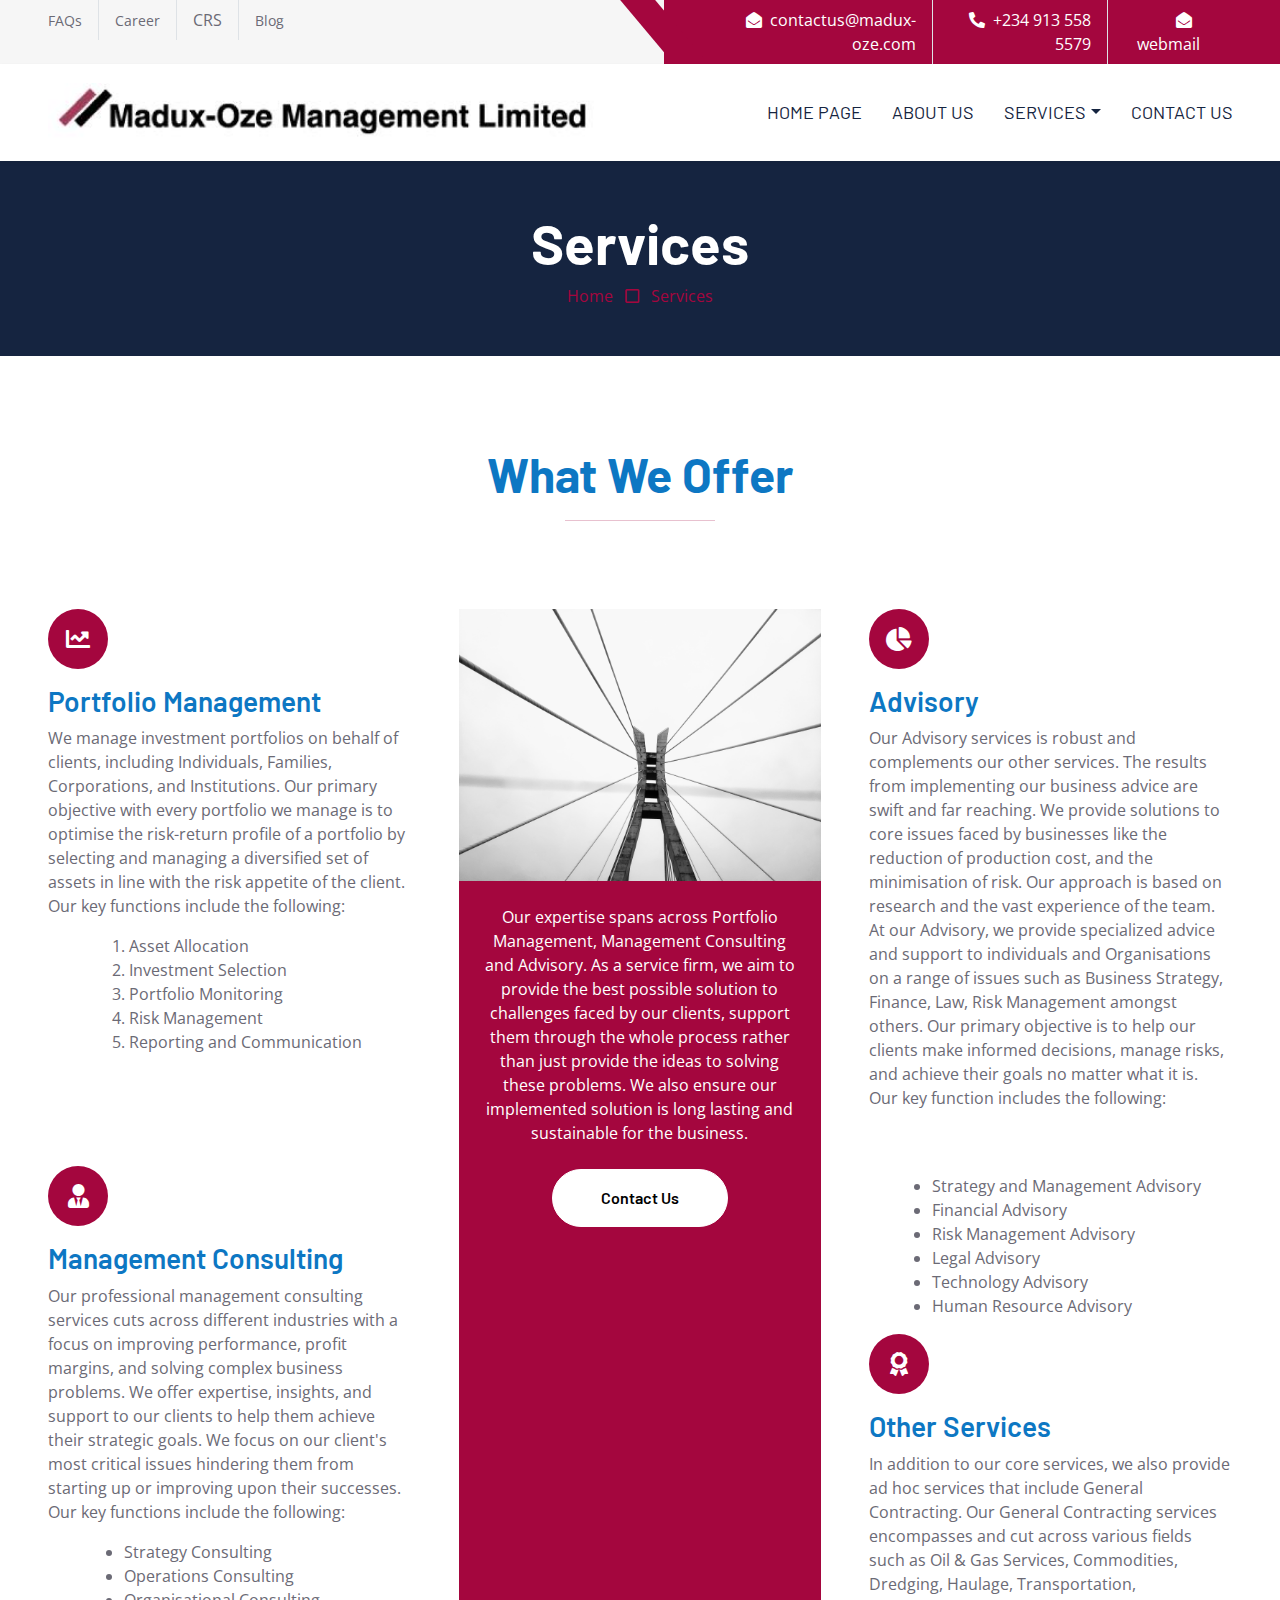
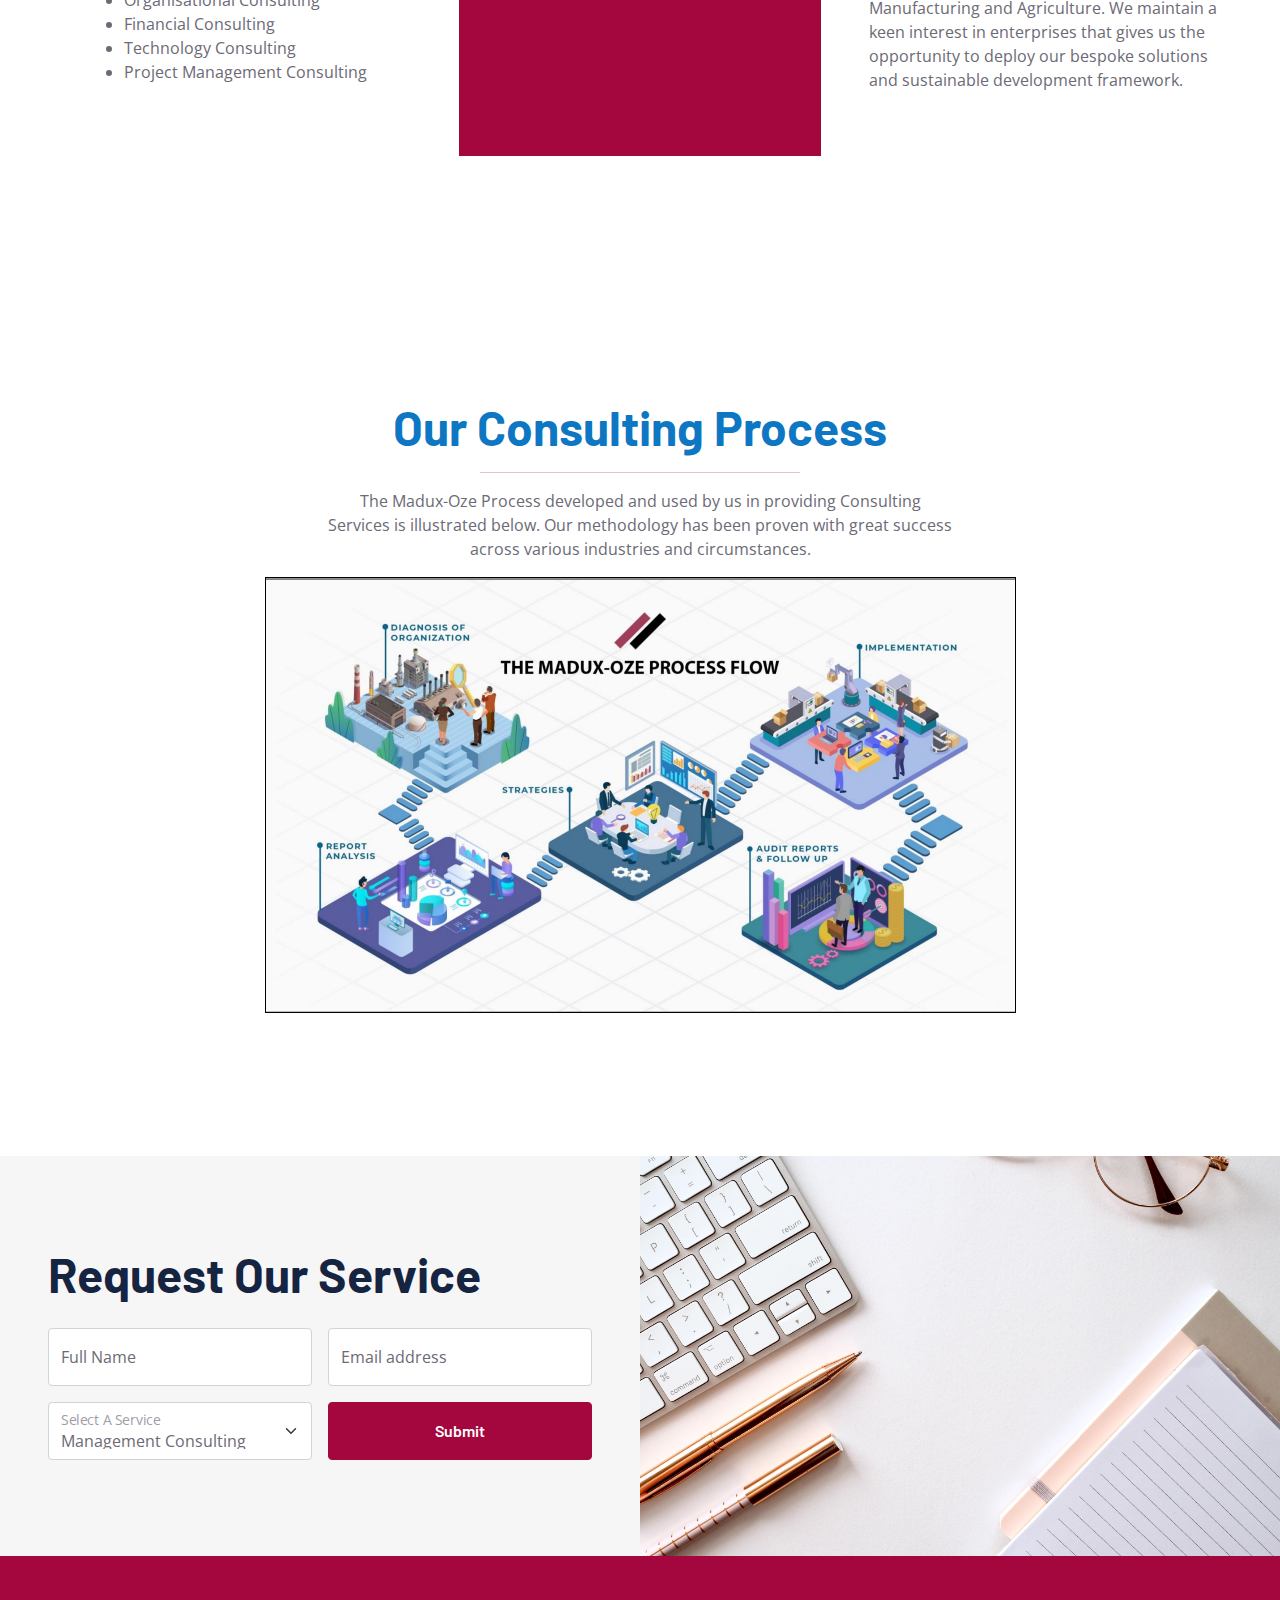
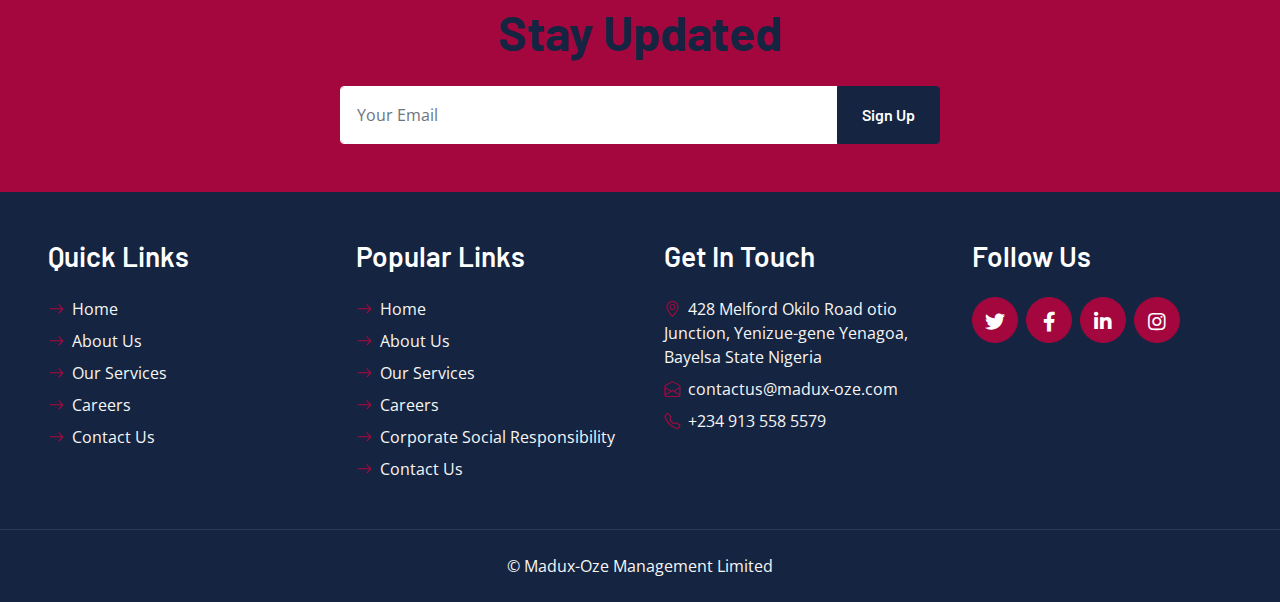
<file: service.html>
<!DOCTYPE html>
<html lang="en">

<head>
    <meta charset="utf-8">
    <title>Madux-Oze Management Limited</title>
    <meta content="width=device-width, initial-scale=1.0" name="viewport">
    <meta content="Consultants" name="keywords">
    <meta content="Consultants" name="description">

    <!-- Favicon -->
    <link href="img/favicon.ico" rel="icon">

    <!-- Google Web Fonts -->
    <link rel="preconnect" href="https://fonts.googleapis.com">
    <link rel="preconnect" href="https://fonts.gstatic.com" crossorigin>
    <link href="https://fonts.googleapis.com/css2?family=Barlow:wght@500;600;700&family=Open+Sans:wght@400;600&display=swap" rel="stylesheet"> 

    <!-- Icon Font Stylesheet -->
    <link href="https://cdnjs.cloudflare.com/ajax/libs/font-awesome/5.10.0/css/all.min.css" rel="stylesheet">
    <link href="https://cdn.jsdelivr.net/npm/bootstrap-icons@1.4.1/font/bootstrap-icons.css" rel="stylesheet">

    <!-- Libraries Stylesheet -->
    <link href="lib/owlcarousel/assets/owl.carousel.min.css" rel="stylesheet">

    <!-- Customized Bootstrap Stylesheet -->
    <link href="css/bootstrap.min.css" rel="stylesheet">

    <!-- Template Stylesheet -->
    <link href="css/style.css" rel="stylesheet">
</head>

<div>
    <!-- Topbar Start -->
    <div class="container-fluid bg-secondary ps-5 pe-0 d-none d-lg-block">
        <div class="row gx-0">
            <div class="col-md-6 text-center text-lg-start mb-2 mb-lg-0">
                <div class="d-inline-flex align-items-center">
                    <a class="text-body py-2 pe-3 border-end" href="faqs.html"><small>FAQs</small></a>
                    <a class="text-body py-2 px-3 border-end" href="careers.html"><small>Career</small></a>
                    <a href="csr.html" class="text-body py-2 px-3 border-end">CRS</a>
                    <a class="text-body py-2 ps-3 " href="blog.html"><small>Blog</small></a>
                    
                </div>
            </div>
            <div class="col-md-6 text-center text-lg-end">
                <div class="position-relative d-inline-flex align-items-center bg-primary text-white top-shape px-5">
                    <div class="me-3 pe-3 border-end py-2">
                        <p class="m-0"><i class="fa fa-envelope-open me-2"></i>contactus@madux-oze.com</p>
                    </div>
                    <div class="me-3 pe-3 border-end py-2 py-2">
                        <p class="m-0"><i class="fa fa-phone-alt me-2"></i>+234 913 558 5579</p>
                    </div>

                    <div class="me-3 pe-3 py-2 py-2">
                        <a style="color: white;" href="https://www.madux-oze.com/webmail"><p class="m-0 "><i class="fa fa-envelope-open me-2"></i>webmail</p></a>
                    </div>
                </div>
            </div>
        </div>
    </div>
    <!-- Topbar End -->


    <!-- Navbar Start -->

    <nav class="navbar navbar-expand-lg bg-white navbar-light shadow-sm px-5 py-2 py-lg-0">
        <a href="index.html" class="navbar-brand ">
        <img src="./imgs/inline-madux-full-logo.jpg" alt="" width="550" class="img-fluid">
    </a>

        <button class="navbar-toggler" type="button" data-bs-toggle="collapse" data-bs-target="#navbarCollapse">
            <span class="navbar-toggler-icon"></span>
        </button>
        <div class="collapse navbar-collapse" id="navbarCollapse">
            <div class="navbar-nav ms-auto py-0 me-n3">
                <a href="index.html" class="nav-item nav-link">Home Page</a>
                <a href="about.html" class="nav-item nav-link">About Us</a>
                
                <div class="nav-item dropdown">
                    <a href="#" class="nav-link dropdown-toggle" data-bs-toggle="dropdown">Services</a>
                    <div class="dropdown-menu m-0">
                        
                        <a href="service.html" class="dropdown-item active">Our Services</a>
                        <a href="team.html" class="dropdown-item">Our Team</a>
                     
                    </div>
                </div>
                <a href="contact.html" class="nav-item nav-link">Contact Us</a>
            </div>
        </div>
    </nav>
    <!-- Navbar End -->



    <!-- Page Header Start -->
    <div class="container-fluid bg-dark p-5">
        <div class="row">
            <div class="col-12 text-center">
                <h1 class="display-4 text-white">Services</h1>
                <a href="index.html">Home</a>
                <i class="far fa-square text-primary px-2"></i>
                <a href="service.html">Services</a>
            </div>
        </div>
    </div>
    <!-- Page Header End -->


    <!--Service details Start -->
    <div class="container-fluid py-6 px-5">
        <div class="text-center mx-auto mb-5" style="max-width: 600px;">
            <h1 class="display-5 mb-0" style="color: #0D77C3;">What We Offer</h1>
            <hr class="w-25 mx-auto bg-primary">
            <br>



        </div>
        <div class="row g-5">
            <div class="col-lg-4">
                <div class="row g-5">
                    <div class="col-12 mb-5">
                        <div class="bg-primary rounded-circle d-flex align-items-center justify-content-center mb-3" style="width: 60px; height: 60px;">
                            <i class="fa fa-chart-line fs-4 text-white"></i>
                        </div>
                        <h3 style="color: #0D77C3;">Portfolio Management</h3>
                        <p class="mb-0">We manage investment portfolios on behalf of clients, including Individuals, Families,
Corporations, and Institutions. Our primary objective with every portfolio we manage is to
optimise the risk-return profile of a portfolio by selecting and managing a diversified set of
assets in line with the risk appetite of the client.</p>
<p>Our key functions include the following:</p>
<div style="display: flex; align-items: center; justify-content: center;">

<ol>
<li> Asset Allocation</li>
<li> Investment Selection</li>
<li> Portfolio Monitoring</li>
<li> Risk Management</li>
<li> Reporting and Communication</li>
</ol>
</div>
                                            </div>
                    <div class="col-12">
                        <div class="bg-primary rounded-circle d-flex align-items-center justify-content-center mb-3" style="width: 60px; height: 60px;">
                            <i class="fa fa-user-tie fs-4 text-white"></i>
                        </div>
                        <h3 style="color: #0D77C3;">Management Consulting</h3>
                        <p class="mb-0">Our professional management consulting services cuts across different industries with a
focus on improving performance, profit margins, and solving complex business problems.
We offer expertise, insights, and support to our clients to help them achieve their strategic
goals. We focus on our client's most critical issues hindering them from starting up or
improving upon their successes.</p>
<p>Our key functions include the following:</p>
<div style="display: flex; align-items: center; justify-content: center;">
<ul>
    <li>Strategy Consulting</li>
    <li>Operations Consulting</li>
    <li>Organisational Consulting</li>
    <li>Financial Consulting</li>
    <li>Technology Consulting</li>
    <li>Project Management Consulting</li>
</ul>
       </div>
                        
                    </div>
                    <div class="col-12">
                        <!-- <div class="bg-primary rounded-circle d-flex align-items-center justify-content-center mb-3" style="width: 60px; height: 60px;">
                            <i class="fa fa-award fs-4 text-white"></i>
                        </div> -->
                        <h3></h3>
                        <p class="mb-0"></p>
                    </div>
                </div>
            </div>
            <div class="col-lg-4">
                <div class="d-block bg-primary h-100 text-center">
                    <img class="img-fluid" src="imgs/we-win.jpg" alt="a picture of river at night">
                    <div class="p-4">
                        <p class="text-white mb-4">Our expertise spans across Portfolio Management, Management Consulting and Advisory.
As a service firm, we aim to provide the best possible solution to challenges faced by our
clients, support them through the whole process rather than just provide the ideas to
solving these problems. We also ensure our implemented solution is long lasting and
sustainable for the business.</p>
                        <a href="contact.html" class="btn btn-light py-md-3 px-md-5 rounded-pill mb-2">Contact Us</a>
                    </div>
                </div>
            </div>
            <div class="col-lg-4">
                <div class="row g-5">
                    <div class="col-12">
                        <div class="bg-primary rounded-circle d-flex align-items-center justify-content-center mb-3" style="width: 60px; height: 60px;">
                          <!-- <i class="far fa-smile-beam fs-4 text-white"></i> -->
                          <i class="fa fa-chart-pie fs-4 text-white"></i>
                          <!-- <i class="fa fa-award fs-4 text-white"></i> -->
                        </div>
                        <h3 style="color: #0D77C3;">Advisory</h3>
                        <p class="mb-0">Our Advisory services is robust and complements our other services. The results from
implementing our business advice are swift and far reaching. We provide solutions to core
issues faced by businesses like the reduction of production cost, and the minimisation of
risk. Our approach is based on research and the vast experience of the team.
At our Advisory, we provide specialized advice and support to individuals and Organisations
on a range of issues such as Business Strategy, Finance, Law, Risk Management amongst
others. Our primary objective is to help our clients make informed decisions, manage risks,
and achieve their goals no matter what it is.</p>
<p >Our key function includes the following:</p>
        </div>

        <div style="display: flex; align-items: center; justify-content: center;">
            
            <ul>
                <li>Strategy and Management Advisory</li>
                <li>Financial Advisory</li>
                <li>Risk Management Advisory</li>
                <li>Legal Advisory</li>
                <li>Technology Advisory</li>
                <li>Human Resource Advisory</li>
            </ul>
        </div>
                        
                    </div>
                    <div class="col-12">
                         <div class="bg-primary rounded-circle d-flex align-items-center justify-content-center mb-3" style="width: 60px; height: 60px;">
                            <i class="fa fa-award fs-4 text-white"></i>
                        </div>
                        <h3 style="color: #0D77C3;">Other Services</h3>
                        <p class="mb-0"><p>In addition to our core services, we also provide ad hoc services that include General
Contracting. Our General Contracting services encompasses and cut across various fields
such as Oil &amp; Gas Services, Commodities, Dredging, Haulage, Transportation, Manufacturing
and Agriculture. We maintain a keen interest in enterprises that gives us the opportunity to
deploy our bespoke solutions and sustainable development framework.</p></p>
                    </div>





                    <div class="col-12">
                        <!-- <div class="bg-primary rounded-circle d-flex align-items-center justify-content-center mb-3" style="width: 60px; height: 60px;">
                            <i class="fa fa-headset fs-4 text-white"></i> 
                        </div> -->
                        <h3></h3>
                        <p class="mb-0"></p>
                    </div>
                </div>
            </div>
        </div>
    </div>
<!-- service detail end -->

<!-- service path start -->

        <div style="display: flex; justify-content: center; align-items: center; height: 100vh; margin-top: 10px; flex-direction: column;">
            
            <h1 class="display-5 mb-0" style="color: #0D77C3;">Our Consulting Process</h1>
            <hr class="w-25 mx-auto bg-primary">

            <p class="mb-10px text-center">The Madux-Oze Process developed and used by us in providing Consulting<br>
Services is illustrated below. Our methodology has been proven with great
success <br>across various industries and circumstances.</p>


            <img src="imgs/path.PNG" alt="madux consulting flow" style="max-width: 100%;">
        </div>
        

    </div>

    
</div>


<!-- service path end -->





    <!-- Conatct form Start -->
    <div class="container-fluid bg-secondary px-0">
        <div class="row g-0">
            <div class="col-lg-6 py-6 px-5">
                <h1 class="display-5 mb-4">Request Our Service</h1>
                <p class="mb-4"></p>
                <form action="https://formsubmit.co/contactus@madux-oze.com" method="POST">
                    <div class="row gx-3">
                        <div class="col-6">
                            <div class="form-floating">
                                <input type="text" name="name" class="form-control" id="form-floating-1" placeholder="John Doe">
                                <label for="form-floating-1">Full Name</label>
                            </div>
                        </div>
                        <div class="col-6">
                            <div class="form-floating mb-3">
                                <input type="email" name="email" class="form-control" id="form-floating-2" placeholder="name@example.com">
                                <label for="form-floating-2">Email address</label>
                            </div>
                        </div>
                        <div class="col-6">
                            <div class="form-floating">
                                <select class="form-select" id="floatingSelect" aria-label="Financial Consultancy">
                                    <option selected>Management Consulting</option>
                                    <option value="1">Portfolio Management</option>
                                    <option value="2">Advisory</option>
                                    <option value="3">Other Services</option>
                                </select>
                                <label for="floatingSelect">Select A Service</label>
                            </div>
                        </div>
                        <div class="col-6">
                            <button class="btn btn-primary w-100 h-100" type="submit">Submit</button>
                        </div>
                    </div>
                </form>
            </div>
            <div class="col-lg-6" style="min-height: 400px;">
                <div class="position-relative h-100">
                    <img class="position-absolute w-100 h-100" src="imgs/our-tools.jpg" style="object-fit: cover;">
                </div>
            </div>
        </div>
    </div>
    <!-- Request a Service End -->

    

    <!-- Footer Start -->
    <div class="container-fluid bg-primary text-secondary p-5">
        <div class="row g-5">
            <div class="col-12 text-center">
                <h1 class="display-5 mb-4">Stay Updated</h1>
                <form class="mx-auto" style="max-width: 600px;" id="my-form" action="https://formspree.io/f/xyyrzelr" method="POST" >
                    <div class="input-group">
                        <input type="text" name="email" class="form-control border-white p-3" placeholder="Your Email">
                        <button class="btn btn-dark px-4">Sign Up</button>
                    </div>
                </form>
            </div>
        </div>
    </div>
    <div class="container-fluid bg-dark text-secondary p-5">
        <div class="row g-5">
            <div class="col-lg-3 col-md-6">
                <h3 class="text-white mb-4">Quick Links</h3>
                <div class="d-flex flex-column justify-content-start">
                    <a class="text-secondary mb-2" href="index.html"><i class="bi bi-arrow-right text-primary me-2"></i>Home</a>
                    <a class="text-secondary mb-2" href="about.html"><i class="bi bi-arrow-right text-primary me-2"></i>About Us</a>
                    <a class="text-secondary mb-2" href="service.html"><i class="bi bi-arrow-right text-primary me-2"></i>Our Services</a>
                    <a class="text-secondary mb-2" href="careers.html"><i class="bi bi-arrow-right text-primary me-2"></i>Careers</a>
                    <a class="text-secondary" href="contact.html"><i class="bi bi-arrow-right text-primary me-2"></i>Contact Us</a>
                </div>
            </div>
            <div class="col-lg-3 col-md-6">
                <h3 class="text-white mb-4">Popular Links</h3>
                <div class="d-flex flex-column justify-content-start">
                    <a class="text-secondary mb-2" href="index.html"><i class="bi bi-arrow-right text-primary me-2"></i>Home</a>
                    <a class="text-secondary mb-2" href="about.html"><i class="bi bi-arrow-right text-primary me-2"></i>About Us</a>
                    <a class="text-secondary mb-2" href="service.html"><i class="bi bi-arrow-right text-primary me-2"></i>Our Services</a>
                    <a class="text-secondary mb-2" href="careers.html"><i class="bi bi-arrow-right text-primary me-2"></i>Careers</a>
                    <a class="text-secondary mb-2" href="csr.html"><i class="bi bi-arrow-right text-primary me-2"></i>Corporate Social Responsibility</a>
                    <a class="text-secondary" href="contact.html"><i class="bi bi-arrow-right text-primary me-2"></i>Contact Us</a>
                </div>
            </div>
            <div class="col-lg-3 col-md-6">
                <h3 class="text-white mb-4">Get In Touch</h3>
                <p class="mb-2"><i class="bi bi-geo-alt text-primary me-2"></i>428 Melford Okilo Road otio Junction, Yenizue-gene Yenagoa, Bayelsa State Nigeria</p>
                <p class="mb-2"><i class="bi bi-envelope-open text-primary me-2"></i>contactus@madux-oze.com</p>
                <p class="mb-0"><i class="bi bi-telephone text-primary me-2"></i>+234 913 558 5579</p>
            </div>
            <div class="col-lg-3 col-md-6">
                <h3 class="text-white mb-4">Follow Us</h3>
                <div class="d-flex">
                    <a class="btn btn-lg btn-primary btn-lg-square rounded-circle me-2" href="https://www.instagram.com/madux_oze_management_limited?igsh=MTB6NjZxdnk0Z2dtYg=="><i class="fab fa-twitter fw-normal"></i></a>
                    <a class="btn btn-lg btn-primary btn-lg-square rounded-circle me-2" href="https://www.facebook.com/MaduxOze"><i class="fab fa-facebook-f fw-normal"></i></a>
                    <a class="btn btn-lg btn-primary btn-lg-square rounded-circle me-2" href="https://www.linkedin.com/in/madux-oze-management-limited-4187b62a9?utm_source=share&utm_campaign=share_via&utm_content=profile&utm_medium=android_app"><i class="fab fa-linkedin-in fw-normal"></i></a>
                    <a class="btn btn-lg btn-primary btn-lg-square rounded-circle" href="https://www.instagram.com/madux_oze_management_limited?igsh=MTB6NjZxdnk0Z2dtYg=="><i class="fab fa-instagram fw-normal"></i></a>
                </div>
            </div>
        </div>
    </div>
    <div class="container-fluid bg-dark text-secondary text-center border-top py-4 px-5" style="border-color: rgba(256, 256, 256, .1) !important;">
        <p class="m-0">&copy; <a class="text-secondary " href="#">Madux-Oze Management Limited</a></p>
    </div>
    <!-- Footer End -->



    <!-- Back to Top -->
    <a href="#" class="btn btn-lg btn-primary btn-lg-square rounded-circle back-to-top"><i class="bi bi-arrow-up"></i></a>


    <!-- JavaScript Libraries -->
    <script src="https://code.jquery.com/jquery-3.4.1.min.js"></script>
    <script src="https://cdn.jsdelivr.net/npm/bootstrap@5.0.0/dist/js/bootstrap.bundle.min.js"></script>
    <script src="lib/easing/easing.min.js"></script>
    <script src="lib/waypoints/waypoints.min.js"></script>
    <script src="lib/owlcarousel/owl.carousel.min.js"></script>

    <!-- Template Javascript -->
    <script src="js/main.js"></script>
</body>

</html>
</file>
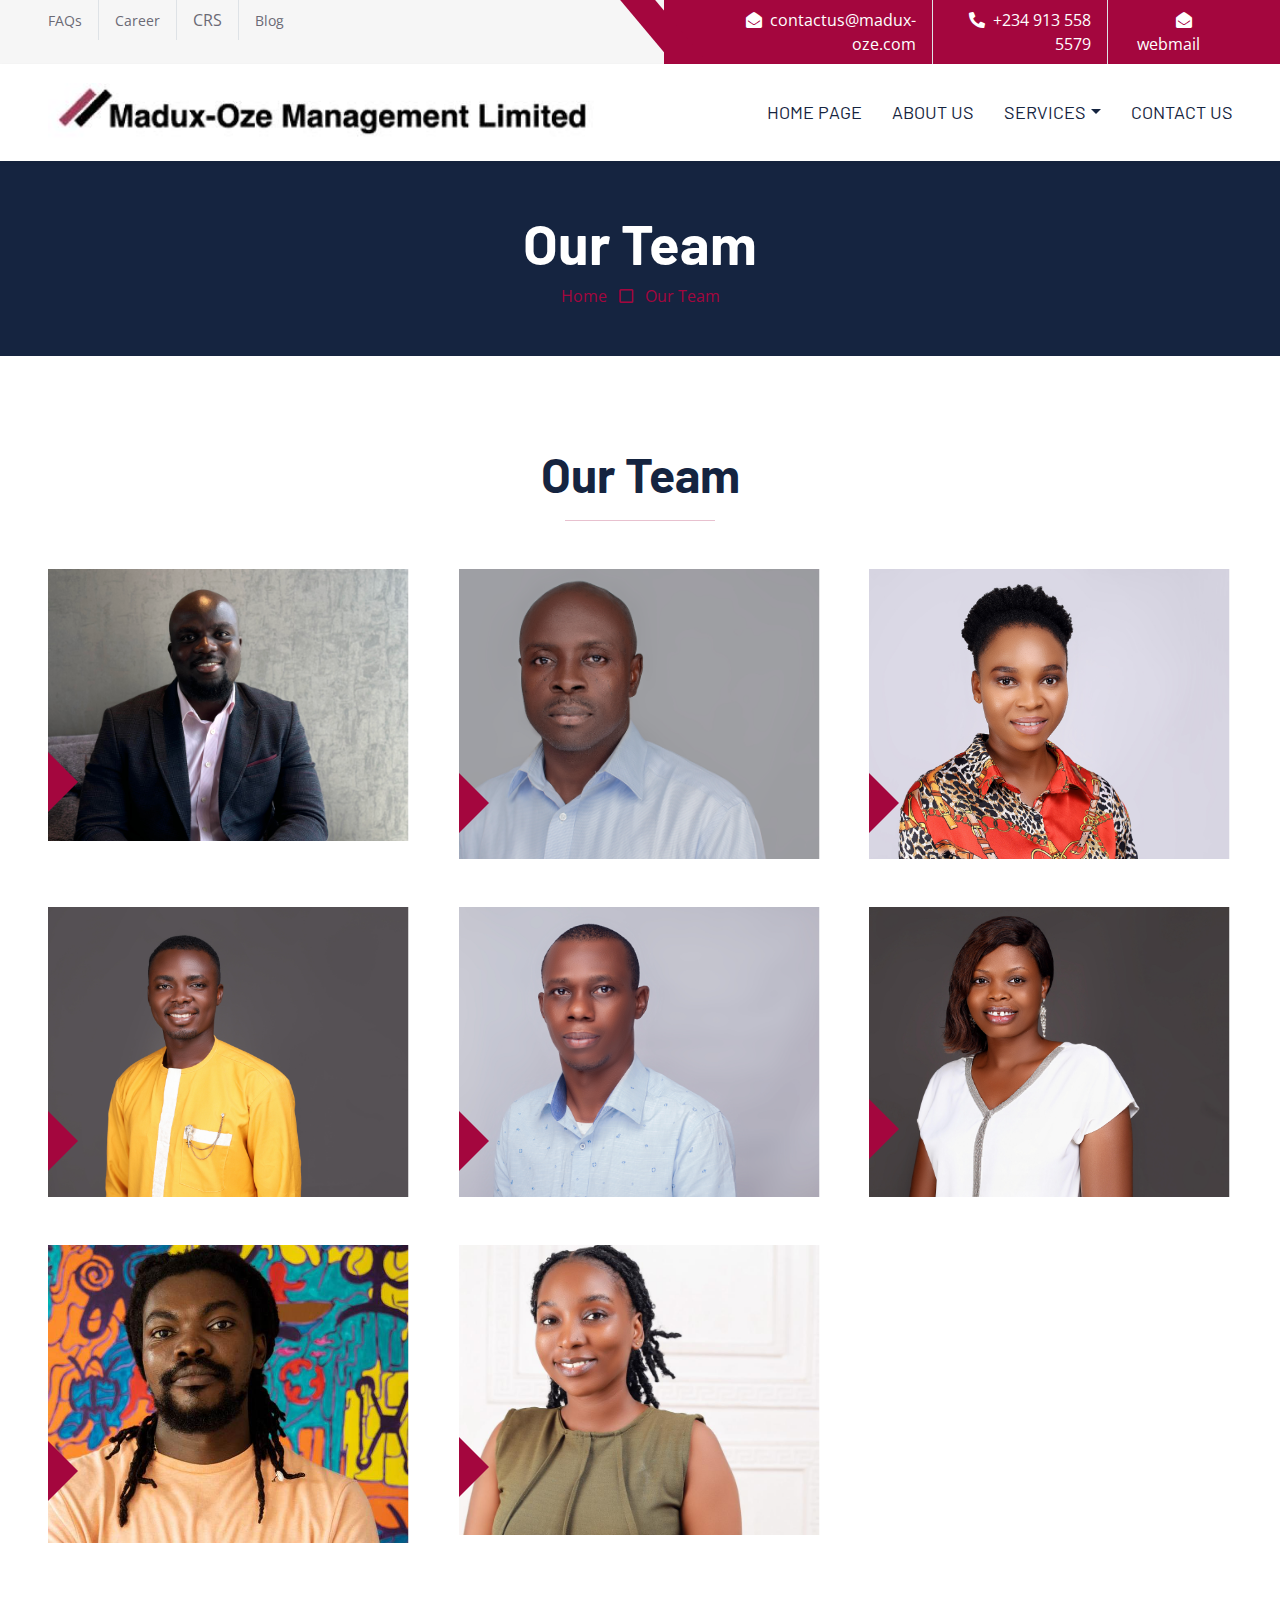
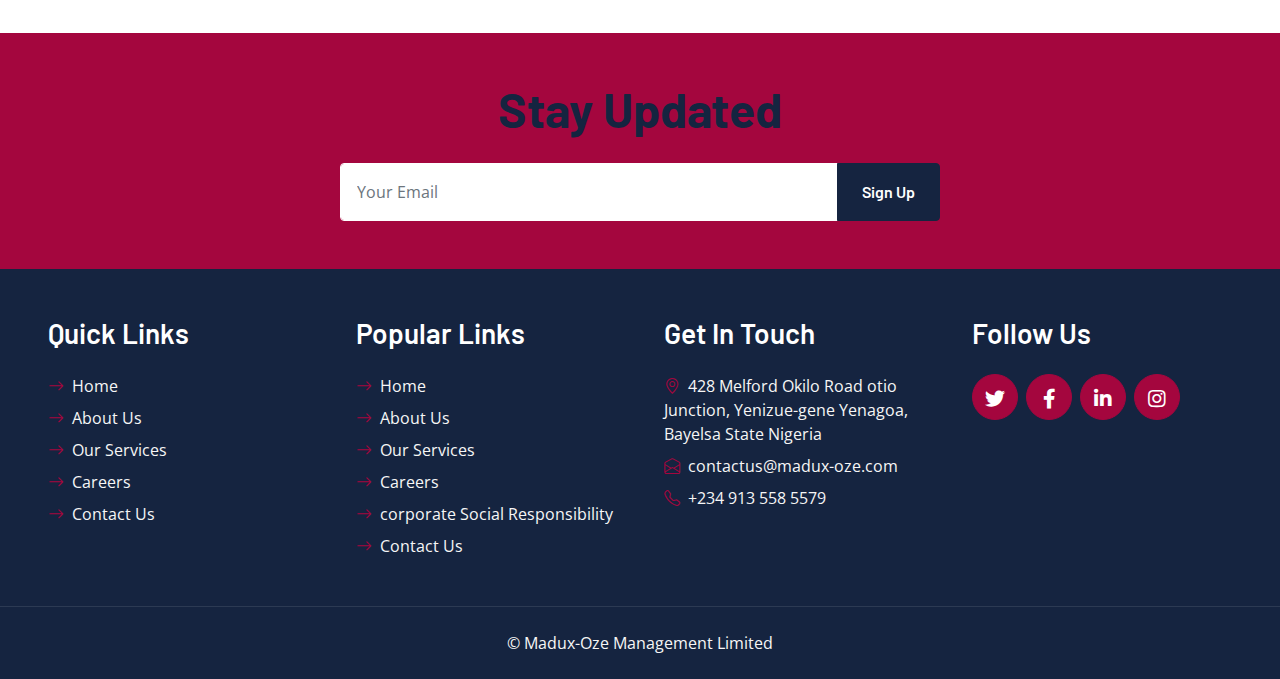
<file: team.html>
<!DOCTYPE html>
<html lang="en">

<head>
    <meta charset="utf-8">
    <title>Madux-Oze Management Limited</title>
    <meta content="width=device-width, initial-scale=1.0" name="viewport">
    <meta content="Consultants" name="keywords">
    <meta content="Consultants" name="description">

    <!-- Favicon -->
    <link href="img/favicon.ico" rel="icon">

    <!-- Google Web Fonts -->
    <link rel="preconnect" href="https://fonts.googleapis.com">
    <link rel="preconnect" href="https://fonts.gstatic.com" crossorigin>
    <link href="https://fonts.googleapis.com/css2?family=Barlow:wght@500;600;700&family=Open+Sans:wght@400;600&display=swap" rel="stylesheet"> 

    <!-- Icon Font Stylesheet -->
    <link href="https://cdnjs.cloudflare.com/ajax/libs/font-awesome/5.10.0/css/all.min.css" rel="stylesheet">
    <link href="https://cdn.jsdelivr.net/npm/bootstrap-icons@1.4.1/font/bootstrap-icons.css" rel="stylesheet">

    <!-- Libraries Stylesheet -->
    <link href="lib/owlcarousel/assets/owl.carousel.min.css" rel="stylesheet">

    <!-- Customized Bootstrap Stylesheet -->
    <link href="css/bootstrap.min.css" rel="stylesheet">

    <!-- Template Stylesheet -->
    <link href="css/style.css" rel="stylesheet">
</head>

<div>
<!-- Topbar Start -->
    <div class="container-fluid bg-secondary ps-5 pe-0 d-none d-lg-block">
        <div class="row gx-0">
            <div class="col-md-6 text-center text-lg-start mb-2 mb-lg-0">
                <div class="d-inline-flex align-items-center">
                    <a class="text-body py-2 pe-3 border-end" href="faqs.html"><small>FAQs</small></a>
                    <a class="text-body py-2 px-3 border-end" href="careers.html"><small>Career</small></a>
                    <a href="csr.html" class="text-body py-2 px-3 border-end">CRS</a>
                    <a class="text-body py-2 ps-3 " href="blog.html"><small>Blog</small></a>
                    
                </div>
            </div>
            <div class="col-md-6 text-center text-lg-end">
                <div class="position-relative d-inline-flex align-items-center bg-primary text-white top-shape px-5">
                    <div class="me-3 pe-3 border-end py-2">
                        <p class="m-0"><i class="fa fa-envelope-open me-2"></i>contactus@madux-oze.com</p>
                    </div>
                    <div class="me-3 pe-3 border-end py-2 py-2">
                        <p class="m-0"><i class="fa fa-phone-alt me-2"></i>+234 913 558 5579</p>
                    </div>

                    <div class="me-3 pe-3 py-2 py-2">
                        <a style="color: white;" href="https://www.madux-oze.com/webmail"><p class="m-0 "><i class="fa fa-envelope-open me-2"></i>webmail</p></a>
                    </div>
                </div>
            </div>
        </div>
    </div>
    <!-- Topbar End -->


    <!-- Navbar Start -->

    <nav class="navbar navbar-expand-lg bg-white navbar-light shadow-sm px-5 py-2 py-lg-0">
        <a href="index.html" class="navbar-brand ">
        <img src="./imgs/inline-madux-full-logo.jpg" alt="" width="550" class="img-fluid">
    </a>

        <button class="navbar-toggler" type="button" data-bs-toggle="collapse" data-bs-target="#navbarCollapse">
            <span class="navbar-toggler-icon"></span>
        </button>
        <div class="collapse navbar-collapse" id="navbarCollapse">
            <div class="navbar-nav ms-auto py-0 me-n3">
                <a href="index.html" class="nav-item nav-link">Home Page</a>
                <a href="about.html" class="nav-item nav-link">About Us</a>
                
                <div class="nav-item dropdown">
                    <a href="#" class="nav-link dropdown-toggle" data-bs-toggle="dropdown">Services</a>
                    <div class="dropdown-menu m-0">
                        
                        <a href="service.html" class="dropdown-item">Our Services</a>
                        <a href="team.html" class="dropdown-item active">Our Team</a>
                     
                    </div>
                </div>
                <a href="contact.html" class="nav-item nav-link">Contact Us</a>
            </div>
        </div>
    </nav>
    <!-- Navbar End -->




    <!-- Page Header Start -->
    <div class="container-fluid bg-dark p-5">
        <div class="row">
            <div class="col-12 text-center">
                <h1 class="display-4 text-white">Our Team</h1>
                <a href="index.html">Home</a>
                <i class="far fa-square text-primary px-2"></i>
                <a href="team.html">Our Team</a>
            </div>
        </div>
    </div>
    <!-- Page Header End -->


    <!-- Team Start -->
    <div class="container-fluid py-6 px-5">
        <div class="text-center mx-auto mb-5" style="max-width: 600px;">
            <h1 class="display-5 mb-0">Our Team</h1>
            <hr class="w-25 mx-auto bg-primary">
        </div>
        <div class="row g-5">
            <div class="col-lg-4">
                <div class="team-item position-relative overflow-hidden">
                    <img class="img-fluid w-100" src="imgs/md.jpg" alt="" style="filter: brightness(105%);">
                    <div class="team-text w-100 position-absolute top-50 text-center bg-primary p-4">
                        <h3 class="text-white"><strong>Ogile Madux Oze</strong></h3>
                        <p class="text-white text-uppercase mb-0"><em>Chief Executive/Lead Consultant</em></p>
                        <p style="color:  #a4ebf0;">oze@madux-oze.com</p>
                    </div>
                </div>
            </div>



            <div class="col-lg-4">
                <div class="team-item position-relative overflow-hidden">
                    <img class="img-fluid w-100" src="imgs/staff.jpg" alt="">
                    <div class="team-text w-100 position-absolute top-50 text-center bg-primary p-4">
                        <h3 class="text-white"><strong>Simon Burutu</strong></h3>
                        <p class="text-white text-uppercase mb-0"><em>Senior Consultant &amp; Strategic Operations Lead</em></p>
                        <p style="color:  #a4ebf0;">simon.burutu@madux-oze.com</p>
                    </div>
                </div>
            </div>




            <div class="col-lg-4">
                <div class="team-item position-relative overflow-hidden">
                    <img class="img-fluid w-100" src="imgs/lady1.jpg" alt="">
                    <div class="team-text w-100 position-absolute top-50 text-center bg-primary p-4">
                        <h3 class="text-white"><strong>Erica Etalor</strong></h3>
                        <p class="text-white text-uppercase mb-0"><em>Senior Consultant &amp; Executive Assistant to Chief Executive</em></p>
                        <p style="color:  #a4ebf0;">erica.etalor@madux-oze.com</p>
                    </div>
                </div>
            </div>






            <div class="col-lg-4">
                <div class="team-item position-relative overflow-hidden">
                    <img class="img-fluid w-100" src="imgs/mr-nahum.jpg" alt="">
                    <div class="team-text w-100 position-absolute top-50 text-center bg-primary p-4">
                        <h3 class="text-white"><strong>Nahum Ami</strong></h3>
                        <p class="text-white text-uppercase mb-0"><em>Senior Consultant &amp; Chief of Staff to Chief Executive</em></p>
                        <p style="color:  #a4ebf0;">nahum.ami@madux-oze.com</p>
                    </div>
                </div>
            </div>



            <div class="col-lg-4">
                <div class="team-item position-relative overflow-hidden">
                    <img class="img-fluid w-100" src="imgs/mr-davidson.jpg" alt="">
                    <div class="team-text w-100 position-absolute top-50 text-center bg-primary p-4">
                        <h3 class="text-white"><strong>Davidson Otuvie</strong></h3>
                        <p class="text-white text-uppercase mb-0"><em>Senior Consultant &amp; Dep. Chief of Staff to Chief Executive</em></p>
                        <p style="color: #a4ebf0;">davidson.otuvie@madux-oze.com</p>
                    </div>
                </div>
            </div>


             <div class="col-lg-4">
                <div class="team-item position-relative overflow-hidden">
                    <img class="img-fluid w-100" src="imgs/lady2.jpg" alt="">
                    <div class="team-text w-100 position-absolute top-50 text-center bg-primary p-4">
                        <h3 class="text-white"><strong>Blessing B. Apollos</strong></h3>
                        <p class="text-white text-uppercase mb-0"><em>Strategy &amp; Media Lead</em></p>
                        <p style="color:  #a4ebf0;">blessing.apollos@madux-oze.com</p>
                    </div>
                </div>
            </div>

            <div class="col-lg-4">
                <div class="team-item position-relative overflow-hidden">
                    <img class="img-fluid w-100" src="imgs/partey (2).jpg" alt="">
                    <div class="team-text w-100 position-absolute top-50 text-center bg-primary p-4">
                        <h3 class="text-white"><strong>Ahmed Kwabena Partey</strong></h3>
                        <p class="text-white text-uppercase mb-0"><em>Senior Partner &amp; Creative Director</em></p>
                        <p style="color:  #a4ebf0;">partey@madux-oze.com</p>
                    </div>
                </div>
            </div>


                         <div class="col-lg-4">
                <div class="team-item position-relative overflow-hidden">
                    <img class="img-fluid w-100" src="imgs/paulvyna.jpg" alt="">
                    <div class="team-text w-100 position-absolute top-50 text-center bg-primary p-4">
                        <h3 class="text-white"><strong>Paulvyna Joseph</strong></h3>
                        <p class="text-white text-uppercase mb-0"><em>Business Development Executive</em></p>
                        <p style="color:  #a4ebf0;">paulvyna.joseph@madux-oze.com</p>
                    </div>
                </div>
            </div>


        </div>
    </div>
    <!-- Team End -->
    


    <!-- Footer Start -->
    <div class="container-fluid bg-primary text-secondary p-5">
        <div class="row g-5">
            <div class="col-12 text-center">
                <h1 class="display-5 mb-4">Stay Updated</h1>
                <form class="mx-auto" style="max-width: 600px;" id="my-form" action="https://formspree.io/f/xyyrzelr" method="POST" >
                    <div class="input-group">
                        <input type="text" name="email" class="form-control border-white p-3" placeholder="Your Email">
                        <button class="btn btn-dark px-4">Sign Up</button>
                    </div>
                </form>
            </div>
        </div>
    </div>
    <div class="container-fluid bg-dark text-secondary p-5">
        <div class="row g-5">
            <div class="col-lg-3 col-md-6">
                <h3 class="text-white mb-4">Quick Links</h3>
                <div class="d-flex flex-column justify-content-start">
                    <a class="text-secondary mb-2" href="index.html"><i class="bi bi-arrow-right text-primary me-2"></i>Home</a>
                    <a class="text-secondary mb-2" href="about.html"><i class="bi bi-arrow-right text-primary me-2"></i>About Us</a>
                    <a class="text-secondary mb-2" href="service.html"><i class="bi bi-arrow-right text-primary me-2"></i>Our Services</a>
                    <a class="text-secondary mb-2" href="careers.html"><i class="bi bi-arrow-right text-primary me-2"></i>Careers</a>
                    <a class="text-secondary" href="contact.html"><i class="bi bi-arrow-right text-primary me-2"></i>Contact Us</a>
                </div>
            </div>
            <div class="col-lg-3 col-md-6">
                <h3 class="text-white mb-4">Popular Links</h3>
                <div class="d-flex flex-column justify-content-start">
                    <a class="text-secondary mb-2" href="index.html"><i class="bi bi-arrow-right text-primary me-2"></i>Home</a>
                    <a class="text-secondary mb-2" href="about.html"><i class="bi bi-arrow-right text-primary me-2"></i>About Us</a>
                    <a class="text-secondary mb-2" href="service.html"><i class="bi bi-arrow-right text-primary me-2"></i>Our Services</a>
                    <a class="text-secondary mb-2" href="careers.html"><i class="bi bi-arrow-right text-primary me-2"></i>Careers</a>
                    <a class="text-secondary mb-2" href="csr.html"><i class="bi bi-arrow-right text-primary me-2"></i>corporate Social Responsibility</a>
                    <a class="text-secondary" href="contact.html"><i class="bi bi-arrow-right text-primary me-2"></i>Contact Us</a>
                </div>
            </div>
            <div class="col-lg-3 col-md-6">
                <h3 class="text-white mb-4">Get In Touch</h3>
                <p class="mb-2"><i class="bi bi-geo-alt text-primary me-2"></i>428 Melford Okilo Road otio Junction, Yenizue-gene Yenagoa, Bayelsa State Nigeria</p>
                <p class="mb-2"><i class="bi bi-envelope-open text-primary me-2"></i>contactus@madux-oze.com</p>
                <p class="mb-0"><i class="bi bi-telephone text-primary me-2"></i>+234 913 558 5579</p>
            </div>
            <div class="col-lg-3 col-md-6">
                <h3 class="text-white mb-4">Follow Us</h3>
                <div class="d-flex">
                    <a class="btn btn-lg btn-primary btn-lg-square rounded-circle me-2" href="https://www.instagram.com/madux_oze_management_limited?igsh=MTB6NjZxdnk0Z2dtYg=="><i class="fab fa-twitter fw-normal"></i></a>
                    <a class="btn btn-lg btn-primary btn-lg-square rounded-circle me-2" href="https://www.facebook.com/MaduxOze"><i class="fab fa-facebook-f fw-normal"></i></a>
                    <a class="btn btn-lg btn-primary btn-lg-square rounded-circle me-2" href="https://www.linkedin.com/in/madux-oze-management-limited-4187b62a9?utm_source=share&utm_campaign=share_via&utm_content=profile&utm_medium=android_app"><i class="fab fa-linkedin-in fw-normal"></i></a>
                    <a class="btn btn-lg btn-primary btn-lg-square rounded-circle" href="https://www.instagram.com/madux_oze_management_limited?igsh=MTB6NjZxdnk0Z2dtYg=="><i class="fab fa-instagram fw-normal"></i></a>
                </div>
            </div>
        </div>
    </div>
    <div class="container-fluid bg-dark text-secondary text-center border-top py-4 px-5" style="border-color: rgba(256, 256, 256, .1) !important;">
        <p class="m-0">&copy; <a class="text-secondary " href="#">Madux-Oze Management Limited</a></p>
    </div>
    <!-- Footer End -->

    <!-- Back to Top -->
    <a href="#" class="btn btn-lg btn-primary btn-lg-square rounded-circle back-to-top"><i class="bi bi-arrow-up"></i></a>


    <!-- JavaScript Libraries -->
    <script src="https://code.jquery.com/jquery-3.4.1.min.js"></script>
    <script src="https://cdn.jsdelivr.net/npm/bootstrap@5.0.0/dist/js/bootstrap.bundle.min.js"></script>
    <script src="lib/easing/easing.min.js"></script>
    <script src="lib/waypoints/waypoints.min.js"></script>
    <script src="lib/owlcarousel/owl.carousel.min.js"></script>

    <!-- Template Javascript -->
    <script src="js/main.js"></script>
</body>

</html>
</file>
<file: css/style.css>
/********** Template CSS **********/
:root {
    --primary: #A4063E;
    --secondary: #F6F6F6;
    --light: #FFFFFF;
    --dark: #152440;
}

h1,
h2,
.font-weight-bold {
    font-weight: 700 !important;
}

h3,
h4,
.font-weight-semi-bold {
    font-weight: 600 !important;
}

h5,
h6,
.font-weight-medium {
    font-weight: 500 !important;
}

.pt-6 {
    padding-top: 90px;
}

.pb-6 {
    padding-bottom: 90px;
}

.py-6 {
    padding-top: 90px;
    padding-bottom: 90px;
}

.btn {
    font-family: 'Barlow', sans-serif;
    font-weight: 600;
    transition: .5s;
}

.btn-primary {
    color: #FFFFFF;
}

.btn-square {
    width: 36px;
    height: 36px;
}

.btn-sm-square {
    width: 28px;
    height: 28px;
}

.btn-lg-square {
    width: 46px;
    height: 46px;
}

.btn-square,
.btn-sm-square,
.btn-lg-square {
    padding-left: 0;
    padding-right: 0;
    text-align: center;
}

.back-to-top {
    position: fixed;
    display: none;
    right: 45px;
    bottom: 45px;
    z-index: 99;
}

.top-shape::before {
    position: absolute;
    content: "";
    width: 35px;
    height: 100%;
    top: 0;
    left: -17px;
    background: var(--primary);
    transform: skew(40deg);
}

.navbar-light .navbar-nav .nav-link {
    font-family: 'Barlow', sans-serif;
    padding: 35px 15px;
    font-size: 18px;
    text-transform: uppercase;
    color: var(--dark);
    outline: none;
    transition: .5s;
}

.sticky-top.navbar-light .navbar-nav .nav-link {
    padding: 20px 15px;
}

.navbar-light .navbar-nav .nav-link:hover,
.navbar-light .navbar-nav .nav-link.active {
    color: var(--primary);
}

@media (max-width: 991.98px) {
    .navbar-light .navbar-nav .nav-link  {
        padding: 10px 0;
    }
}

.carousel-caption {
    top: 0;
    left: 0;
    right: 0;
    bottom: 0;
    background-color: transparent;
    z-index: 1;
}

@media (max-width: 576px) {
    .carousel-caption h5 {
        font-size: 14px;
        font-weight: 500 !important;
    }

    .carousel-caption h1 {
        font-size: 30px;
        font-weight: 600 !important;
    }
}

.carousel-control-prev,
.carousel-control-next {
    width: 10%;
}

.carousel-control-prev-icon,
.carousel-control-next-icon {
    width: 3rem;
    height: 3rem;
}

.service-item {
    position: relative;
    overflow: hidden;
    height: 350px;
    display: flex;
    flex-direction: column;
    align-items: center;
    justify-content: center;
    transition: .3s;
}

.service-item::after {
    position: absolute;
    content: "";
    width: 100%;
    height: 50px;
    bottom: -50px;
    left: 0;
    background: var(--light);
    border-radius: 100% 100% 0 0;
    box-shadow: 0px -10px 5px #EEEEEE;
    transition: .5s;
}

.service-item:hover::after {
    bottom: -25px;
}

.service-item p {
    transition: .3s;
}

.service-item:hover p {
    margin-bottom: 25px !important;
}

.team-item img {
    transform: scale(1.15);
    margin-left: -30px;
    transition: .5s;
}

.team-item:hover img {
    margin-left: 0;
}

.team-item .team-text {
    left: -100%;
    transition: .5s;
}

.team-item .team-text::after {
    position: absolute;
    content: "";
    width: 0;
    height: 0;
    top: 50%;
    right: -60px;
    margin-top: -30px;
    border: 30px solid;
    border-color: transparent transparent transparent var(--primary);
}

.team-item:hover .team-text {
    left: 0;
}

.testimonial-carousel .owl-nav {
    margin-top: 30px;
    display: flex;
    justify-content: start;
}

.testimonial-carousel .owl-nav .owl-prev,
.testimonial-carousel .owl-nav .owl-next{
    position: relative;
    margin: 0 5px;
    width: 45px;
    height: 45px;
    display: flex;
    align-items: center;
    justify-content: center;
    color: #FFFFFF;
    background: var(--primary);
    font-size: 22px;
    border-radius: 45px;
    transition: .5s;
}

.testimonial-carousel .owl-nav .owl-prev:hover,
.testimonial-carousel .owl-nav .owl-next:hover {
    color: var(--dark);
}

.testimonial-carousel .owl-item img {
    width: 90px;
    height: 90px;
}

.blog-item img {
    transition: .5s;
}

.blog-item:hover img {
    transform: scale(1.1);
}



/*form spree contact submission success style*/
/* .status{
    width: 40%;
    max-width: 500px;
    text-align: center;
    padding: 10px;
    margin: 0 auto;
    border-radius: 8px;
}

.status.success{
    background-color: rgb(211, 250, 153);
    animation: status 4s ease forwards;
}

.status.error{
    background-color: rgb(250, 129, 92);
    color: white;
    animation: status 4s ease forwards;
}

@keyframes status{
    0%{
        opacity: 1;
        pointer-events: all;
    }

    90%{
        opacity: 1;
        pointer-events: all;
    }

    100%{
        opacity: 0;
        pointer-events: none;
    }
} */
</file>
